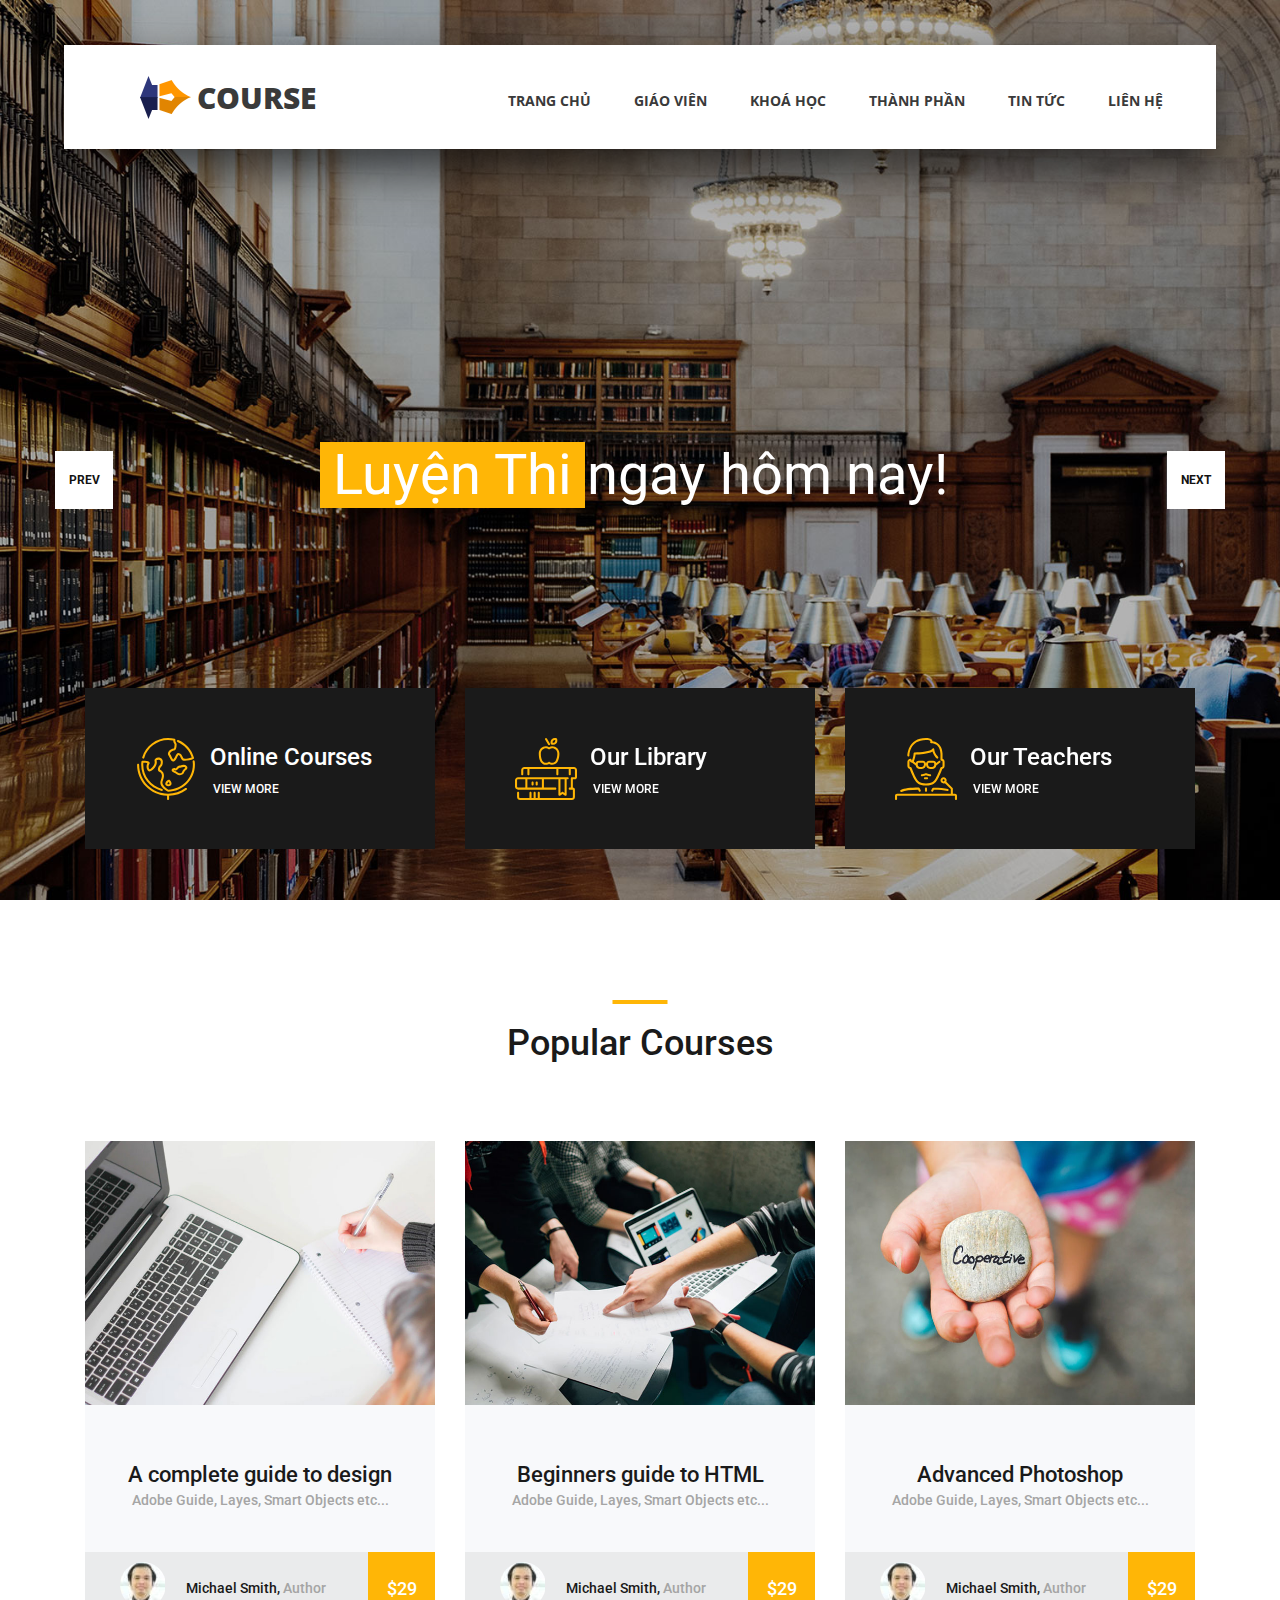
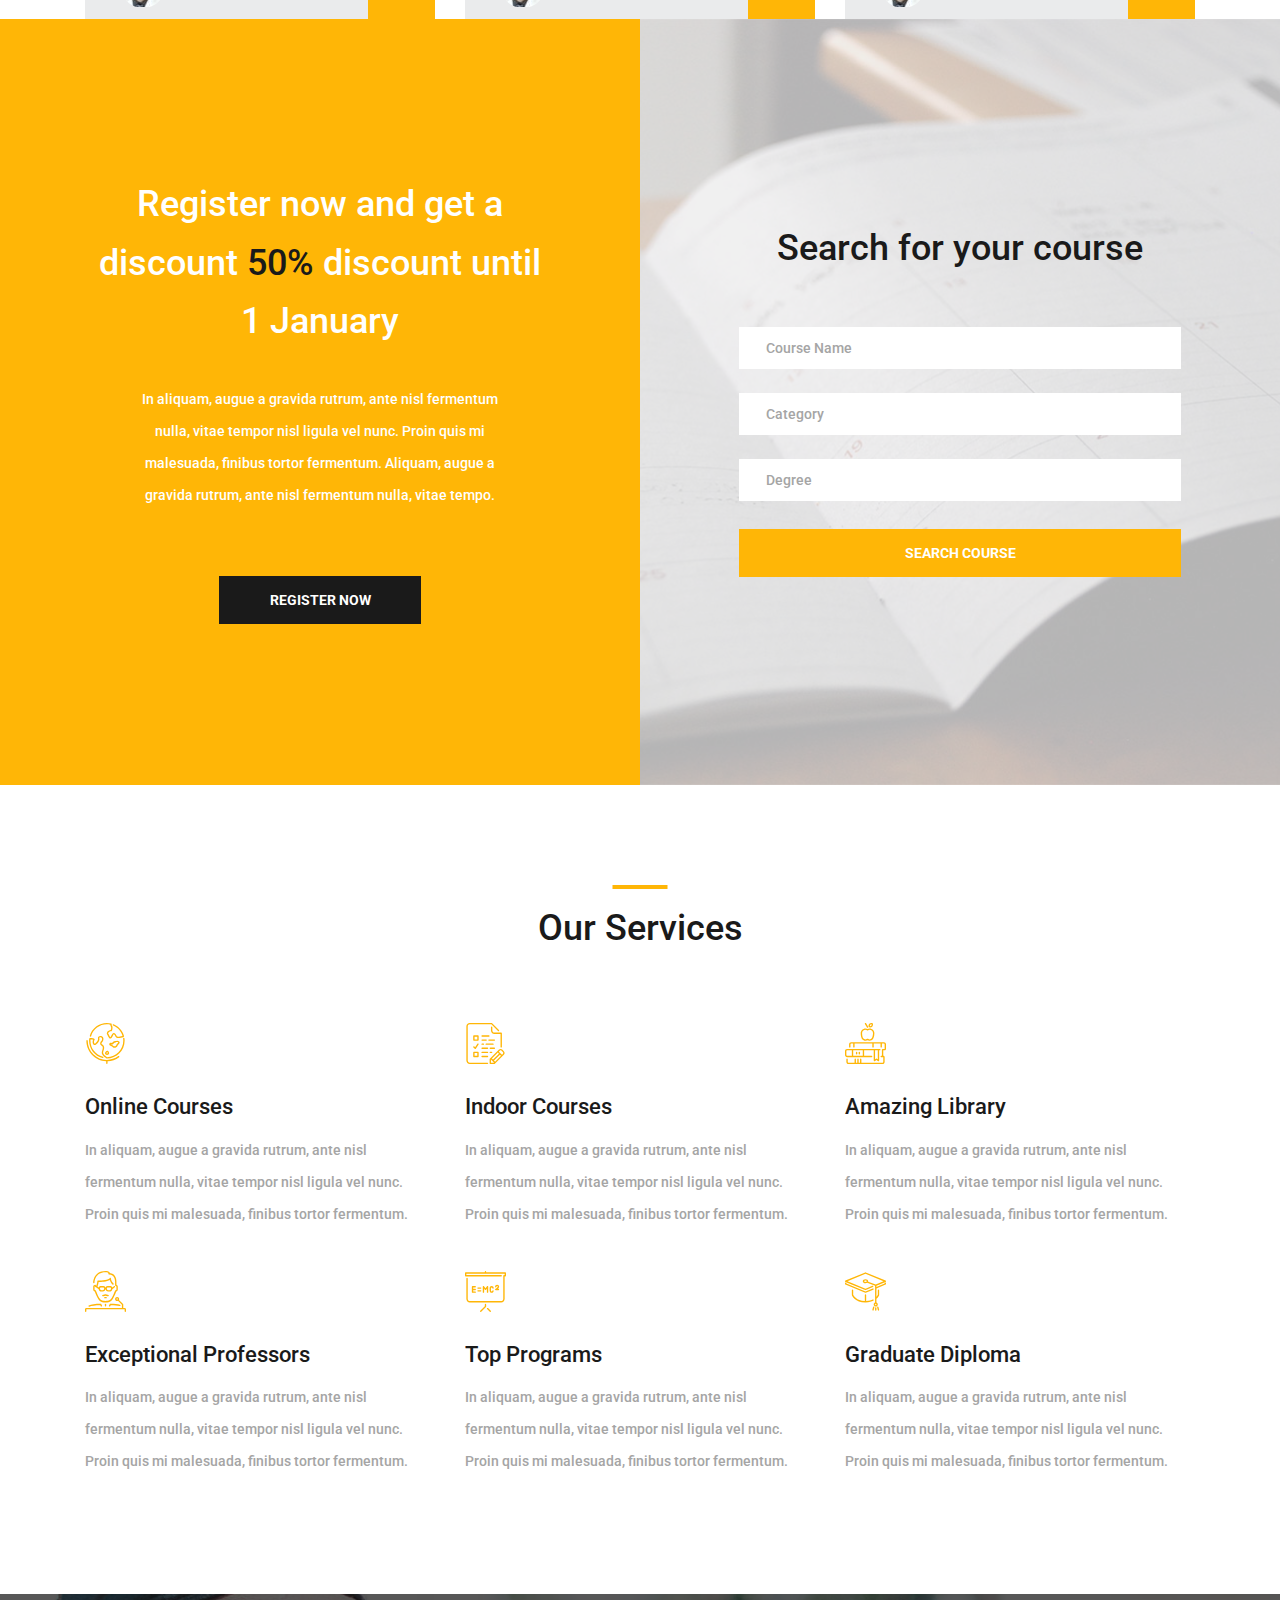
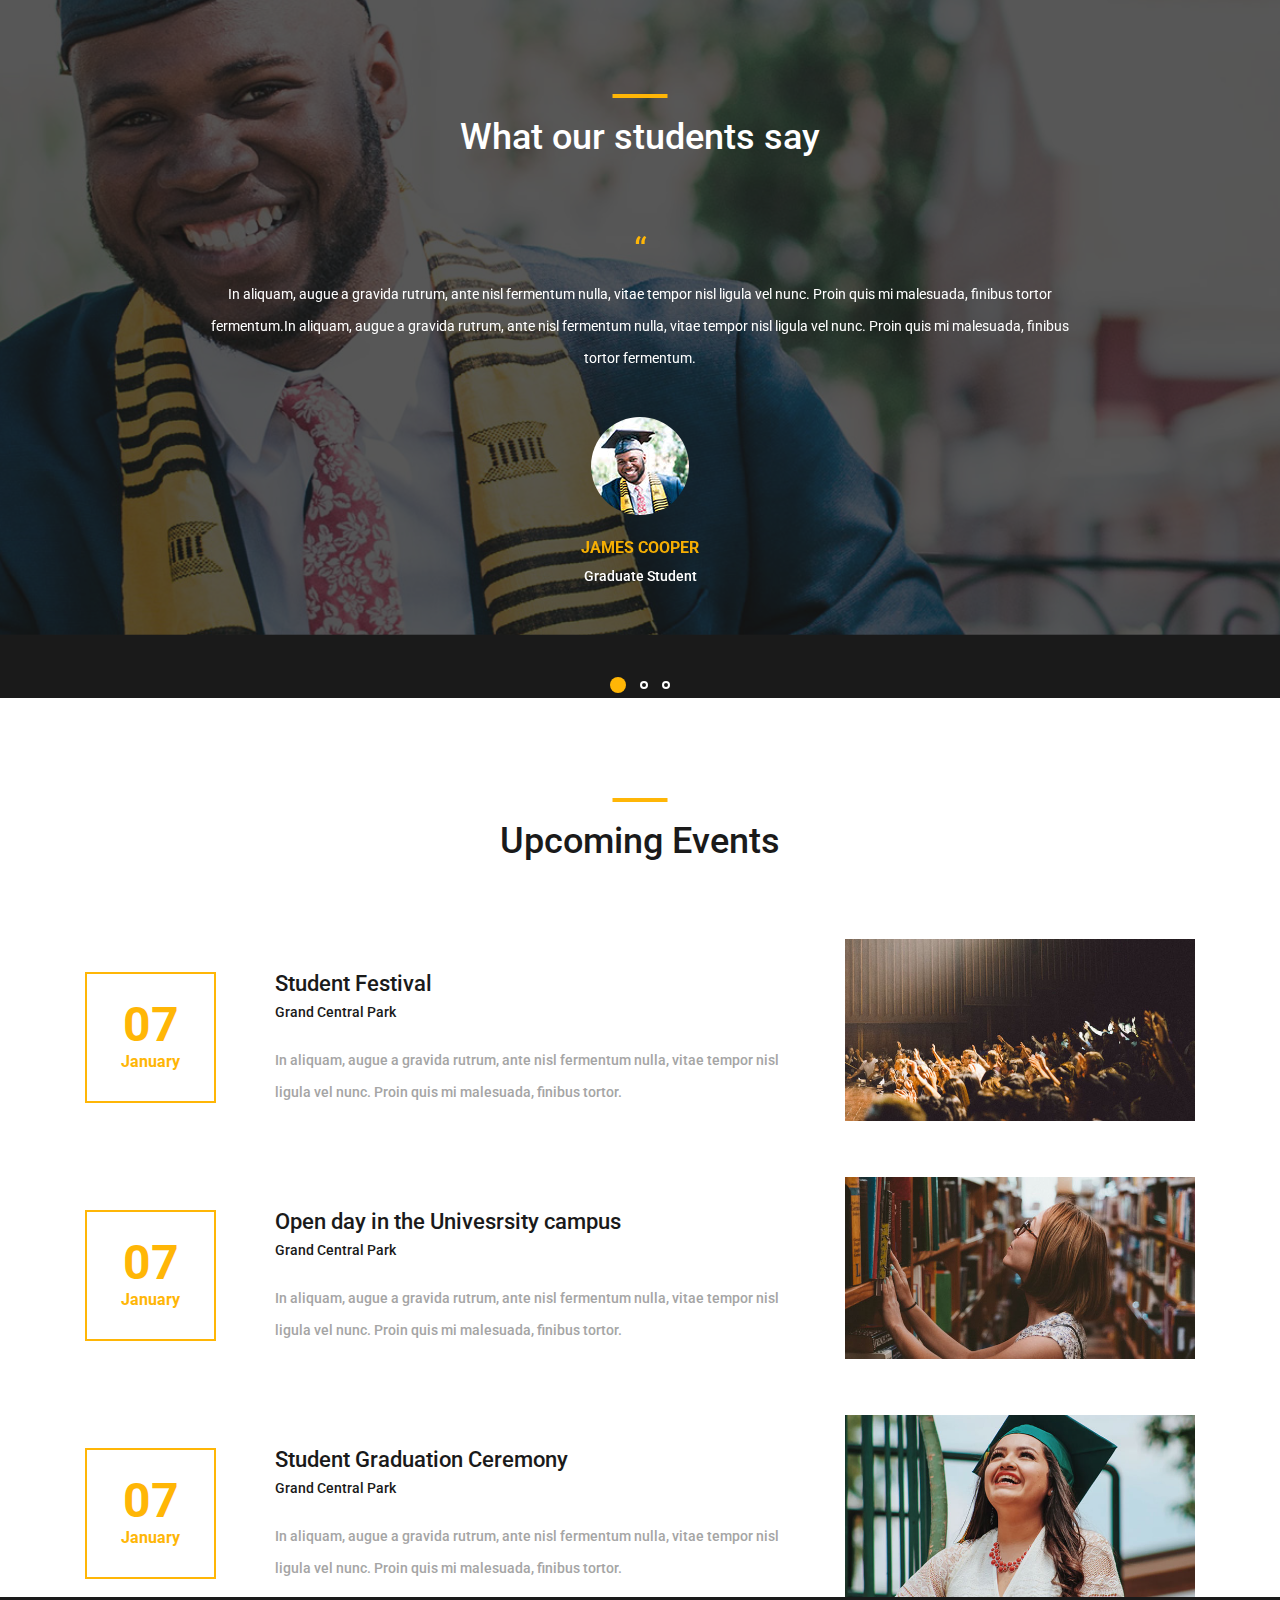
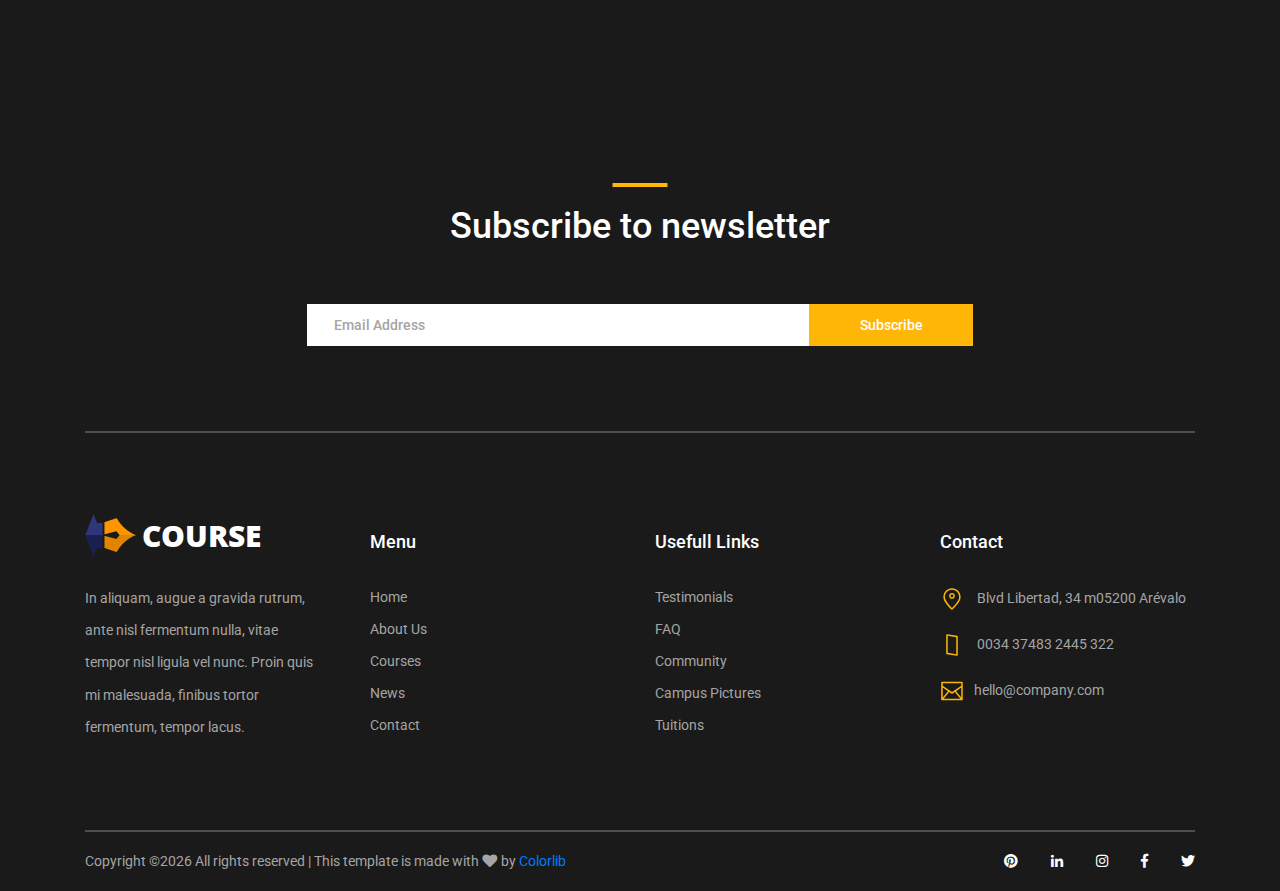
<file: index.html>
<!DOCTYPE html>
<html lang="en">
<head>
<title>Course</title>
<meta charset="utf-8">
<meta http-equiv="X-UA-Compatible" content="IE=edge">
<meta name="description" content="Course Project">
<meta name="viewport" content="width=device-width, initial-scale=1">
<link rel="stylesheet" type="text/css" href="styles/bootstrap4/bootstrap.min.css">
<link href="plugins/fontawesome-free-5.0.1/css/fontawesome-all.css" rel="stylesheet" type="text/css">
<link rel="stylesheet" type="text/css" href="plugins/OwlCarousel2-2.2.1/owl.carousel.css">
<link rel="stylesheet" type="text/css" href="plugins/OwlCarousel2-2.2.1/owl.theme.default.css">
<link rel="stylesheet" type="text/css" href="plugins/OwlCarousel2-2.2.1/animate.css">
<link rel="stylesheet" type="text/css" href="styles/main_styles.css">
<link rel="stylesheet" type="text/css" href="styles/responsive.css">
</head>
<body>

<div class="super_container">

	<!-- Header -->

	<header class="header d-flex flex-row">
		<div class="header_content d-flex flex-row align-items-center">
			<!-- Logo -->
			<div class="logo_container">
				<div class="logo">
					<img src="images/logo.png" alt="">
					<span>course</span>
				</div>
			</div>

			<!-- Main Navigation -->
			<nav class="main_nav_container">
				<div class="main_nav">
					<ul class="main_nav_list">
						<li class="main_nav_item"><a href="#">Trang Chủ</a></li>
						<li class="main_nav_item"><a href="#">Giáo viên</a></li>
						<li class="main_nav_item"><a href="courses.php">Khoá học</a></li>
						<li class="main_nav_item"><a href="elements.html">Thành phần</a></li>
						<li class="main_nav_item"><a href="news.html">Tin Tức</a></li>
						<li class="main_nav_item"><a href="contact.html">Liên hệ</a></li>
					</ul>
				</div>
			</nav>
		</div>
		<div class="header_side d-flex flex-row justify-content-center align-items-center">
			<img src="images/phone-call.svg" alt="">
			<span>+84 4566 7788 90</span>
		</div>

		<!-- Hamburger -->
		<div class="hamburger_container">
			<i class="fas fa-bars trans_200"></i>
		</div>

	</header>
	
	<!-- Menu -->
	<div class="menu_container menu_mm">

		<!-- Menu Close Button -->
		<div class="menu_close_container">
			<div class="menu_close"></div>
		</div>

		<!-- Menu Items -->
		<div class="menu_inner menu_mm">
			<div class="menu menu_mm">
				<ul class="menu_list menu_mm">
					<li class="menu_item menu_mm"><a href="#">Trang Chủ</a></li>
					<li class="menu_item menu_mm"><a href="teacher.html">Về Chúng Tôi</a></li>
					<li class="menu_item menu_mm"><a href="courses.php">Khoá học</a></li>
					<li class="menu_item menu_mm"><a href="elements.html">Thành phần</a></li>
					<li class="menu_item menu_mm"><a href="news.html">Tin Tức</a></li>
					<li class="menu_item menu_mm"><a href="contact.html">Liên hệ</a></li>
				</ul>

				<!-- Menu Social -->
				
				<div class="menu_social_container menu_mm">
					<ul class="menu_social menu_mm">
						<li class="menu_social_item menu_mm"><a href="#"><i class="fab fa-pinterest"></i></a></li>
						<li class="menu_social_item menu_mm"><a href="#"><i class="fab fa-linkedin-in"></i></a></li>
						<li class="menu_social_item menu_mm"><a href="#"><i class="fab fa-instagram"></i></a></li>
						<li class="menu_social_item menu_mm"><a href="#"><i class="fab fa-facebook-f"></i></a></li>
						<li class="menu_social_item menu_mm"><a href="#"><i class="fab fa-twitter"></i></a></li>
					</ul>
				</div>

				<div class="menu_copyright menu_mm">Colorlib All rights reserved</div>
			</div>

		</div>

	</div>
	
	<!-- Home -->

	<div class="home">

		<!-- Hero Slider -->
		<div class="hero_slider_container">
			<div class="hero_slider owl-carousel">
				
				<!-- Hero Slide -->
				<div class="hero_slide">
					<div class="hero_slide_background" style="background-image:url(images/slider_background.jpg)"></div>
					<div class="hero_slide_container d-flex flex-column align-items-center justify-content-center">
						<div class="hero_slide_content text-center">
							<h1 data-animation-in="fadeInUp" data-animation-out="animate-out fadeOut"><span>Luyện Thi</span> ngay hôm nay!</h1>
						</div>
					</div>
				</div>
				
				<!-- Hero Slide -->
				<div class="hero_slide">
					<div class="hero_slide_background" style="background-image:url(images/slider_background2.png)"></div>
					<div class="hero_slide_container d-flex flex-column align-items-center justify-content-center">
						<div class="hero_slide_content text-center">
							<h1 data-animation-in="fadeInUp" data-animation-out="animate-out fadeOut">Cách <span>Học Tập</span> hiệu quả!</h1>
						</div>
					</div>
				</div>
				
				<!-- Hero Slide -->
				<div class="hero_slide">
					<div class="hero_slide_background" style="background-image:url(images/slider_background.jpg)"></div>
					<div class="hero_slide_container d-flex flex-column align-items-center justify-content-center">
						<div class="hero_slide_content text-center">
							<h1 data-animation-in="fadeInUp" data-animation-out="animate-out fadeOut">Get your <span>Education</span> today!</h1>
						</div>
					</div>
				</div>

			</div>

			<div class="hero_slider_left hero_slider_nav trans_200"><span class="trans_200">prev</span></div>
			<div class="hero_slider_right hero_slider_nav trans_200"><span class="trans_200">next</span></div>
		</div>

	</div>

	<div class="hero_boxes">
		<div class="hero_boxes_inner">
			<div class="container">
				<div class="row">

					<div class="col-lg-4 hero_box_col">
						<div class="hero_box d-flex flex-row align-items-center justify-content-start">
							<img src="images/earth-globe.svg" class="svg" alt="">
							<div class="hero_box_content">
								<h2 class="hero_box_title">Online Courses</h2>
								<a href="courses.php" class="hero_box_link">view more</a>
							</div>
						</div>
					</div>

					<div class="col-lg-4 hero_box_col">
						<div class="hero_box d-flex flex-row align-items-center justify-content-start">
							<img src="images/books.svg" class="svg" alt="">
							<div class="hero_box_content">
								<h2 class="hero_box_title">Our Library</h2>
								<a href="courses.php" class="hero_box_link">view more</a>
							</div>
						</div>
					</div>

					<div class="col-lg-4 hero_box_col">
						<div class="hero_box d-flex flex-row align-items-center justify-content-start">
							<img src="images/professor.svg" class="svg" alt="">
							<div class="hero_box_content">
								<h2 class="hero_box_title">Our Teachers</h2>
								<a href="teachers.html" class="hero_box_link">view more</a>
							</div>
						</div>
					</div>

				</div>
			</div>
		</div>
	</div>

	<!-- Popular -->

	<div class="popular page_section">
		<div class="container">
			<div class="row">
				<div class="col">
					<div class="section_title text-center">
						<h1>Popular Courses</h1>
					</div>
				</div>
			</div>

			<div class="row course_boxes">
				
				<!-- Popular Course Item -->
				<div class="col-lg-4 course_box">
					<div class="card">
						<img class="card-img-top" src="images/course_1.jpg" alt="https://unsplash.com/@kellybrito">
						<div class="card-body text-center">
							<div class="card-title"><a href="courses.php">A complete guide to design</a></div>
							<div class="card-text">Adobe Guide, Layes, Smart Objects etc...</div>
						</div>
						<div class="price_box d-flex flex-row align-items-center">
							<div class="course_author_image">
								<img src="images/author.jpg" alt="https://unsplash.com/@mehdizadeh">
							</div>
							<div class="course_author_name">Michael Smith, <span>Author</span></div>
							<div class="course_price d-flex flex-column align-items-center justify-content-center"><span>$29</span></div>
						</div>
					</div>
				</div>

				<!-- Popular Course Item -->
				<div class="col-lg-4 course_box">
					<div class="card">
						<img class="card-img-top" src="images/course_2.jpg" alt="https://unsplash.com/@cikstefan">
						<div class="card-body text-center">
							<div class="card-title"><a href="courses.php">Beginners guide to HTML</a></div>
							<div class="card-text">Adobe Guide, Layes, Smart Objects etc...</div>
						</div>
						<div class="price_box d-flex flex-row align-items-center">
							<div class="course_author_image">
								<img src="images/author.jpg" alt="https://unsplash.com/@mehdizadeh">
							</div>
							<div class="course_author_name">Michael Smith, <span>Author</span></div>
							<div class="course_price d-flex flex-column align-items-center justify-content-center"><span>$29</span></div>
						</div>
					</div>
				</div>

				<!-- Popular Course Item -->
				<div class="col-lg-4 course_box">
					<div class="card">
						<img class="card-img-top" src="images/course_3.jpg" alt="https://unsplash.com/@dsmacinnes">
						<div class="card-body text-center">
							<div class="card-title"><a href="courses.php">Advanced Photoshop</a></div>
							<div class="card-text">Adobe Guide, Layes, Smart Objects etc...</div>
						</div>
						<div class="price_box d-flex flex-row align-items-center">
							<div class="course_author_image">
								<img src="images/author.jpg" alt="https://unsplash.com/@mehdizadeh">
							</div>
							<div class="course_author_name">Michael Smith, <span>Author</span></div>
							<div class="course_price d-flex flex-column align-items-center justify-content-center"><span>$29</span></div>
						</div>
					</div>
				</div>
			</div>
		</div>		
	</div>

	<!-- Register -->

	<div class="register">

		<div class="container-fluid">
			
			<div class="row row-eq-height">
				<div class="col-lg-6 nopadding">
					
					<!-- Register -->

					<div class="register_section d-flex flex-column align-items-center justify-content-center">
						<div class="register_content text-center">
							<h1 class="register_title">Register now and get a discount <span>50%</span> discount until 1 January</h1>
							<p class="register_text">In aliquam, augue a gravida rutrum, ante nisl fermentum nulla, vitae tempor nisl ligula vel nunc. Proin quis mi malesuada, finibus tortor fermentum. Aliquam, augue a gravida rutrum, ante nisl fermentum nulla, vitae tempo.</p>
							<div class="button button_1 register_button mx-auto trans_200"><a href="#">register now</a></div>
						</div>
					</div>

				</div>

				<div class="col-lg-6 nopadding">
					
					<!-- Search -->

					<div class="search_section d-flex flex-column align-items-center justify-content-center">
						<div class="search_background" style="background-image:url(images/search_background.jpg);"></div>
						<div class="search_content text-center">
							<h1 class="search_title">Search for your course</h1>
							<form id="search_form" class="search_form" action="post">
								<input id="search_form_name" class="input_field search_form_name" type="text" placeholder="Course Name" required="required" data-error="Course name is required.">
								<input id="search_form_category" class="input_field search_form_category" type="text" placeholder="Category">
								<input id="search_form_degree" class="input_field search_form_degree" type="text" placeholder="Degree">
								<button id="search_submit_button" type="submit" class="search_submit_button trans_200" value="Submit">search course</button>
							</form>
						</div> 
					</div>

				</div>
			</div>
		</div>
	</div>

	<!-- Services -->

	<div class="services page_section">
		
		<div class="container">
			<div class="row">
				<div class="col">
					<div class="section_title text-center">
						<h1>Our Services</h1>
					</div>
				</div>
			</div>

			<div class="row services_row">

				<div class="col-lg-4 service_item text-left d-flex flex-column align-items-start justify-content-start">
					<div class="icon_container d-flex flex-column justify-content-end">
						<img src="images/earth-globe.svg" alt="">
					</div>
					<h3>Online Courses</h3>
					<p>In aliquam, augue a gravida rutrum, ante nisl fermentum nulla, vitae tempor nisl ligula vel nunc. Proin quis mi malesuada, finibus tortor fermentum.</p>
				</div>

				<div class="col-lg-4 service_item text-left d-flex flex-column align-items-start justify-content-start">
					<div class="icon_container d-flex flex-column justify-content-end">
						<img src="images/exam.svg" alt="">
					</div>
					<h3>Indoor Courses</h3>
					<p>In aliquam, augue a gravida rutrum, ante nisl fermentum nulla, vitae tempor nisl ligula vel nunc. Proin quis mi malesuada, finibus tortor fermentum.</p>
				</div>

				<div class="col-lg-4 service_item text-left d-flex flex-column align-items-start justify-content-start">
					<div class="icon_container d-flex flex-column justify-content-end">
						<img src="images/books.svg" alt="">
					</div>
					<h3>Amazing Library</h3>
					<p>In aliquam, augue a gravida rutrum, ante nisl fermentum nulla, vitae tempor nisl ligula vel nunc. Proin quis mi malesuada, finibus tortor fermentum.</p>
				</div>

				<div class="col-lg-4 service_item text-left d-flex flex-column align-items-start justify-content-start">
					<div class="icon_container d-flex flex-column justify-content-end">
						<img src="images/professor.svg" alt="">
					</div>
					<h3>Exceptional Professors</h3>
					<p>In aliquam, augue a gravida rutrum, ante nisl fermentum nulla, vitae tempor nisl ligula vel nunc. Proin quis mi malesuada, finibus tortor fermentum.</p>
				</div>

				<div class="col-lg-4 service_item text-left d-flex flex-column align-items-start justify-content-start">
					<div class="icon_container d-flex flex-column justify-content-end">
						<img src="images/blackboard.svg" alt="">
					</div>
					<h3>Top Programs</h3>
					<p>In aliquam, augue a gravida rutrum, ante nisl fermentum nulla, vitae tempor nisl ligula vel nunc. Proin quis mi malesuada, finibus tortor fermentum.</p>
				</div>

				<div class="col-lg-4 service_item text-left d-flex flex-column align-items-start justify-content-start">
					<div class="icon_container d-flex flex-column justify-content-end">
						<img src="images/mortarboard.svg" alt="">
					</div>
					<h3>Graduate Diploma</h3>
					<p>In aliquam, augue a gravida rutrum, ante nisl fermentum nulla, vitae tempor nisl ligula vel nunc. Proin quis mi malesuada, finibus tortor fermentum.</p>
				</div>

			</div>
		</div>
	</div>

	<!-- Testimonials -->

	<div class="testimonials page_section">
		<!-- <div class="testimonials_background" style="background-image:url(images/testimonials_background.jpg)"></div> -->
		<div class="testimonials_background_container prlx_parent">
			<div class="testimonials_background prlx" style="background-image:url(images/testimonials_background.jpg)"></div>
		</div>
		<div class="container">

			<div class="row">
				<div class="col">
					<div class="section_title text-center">
						<h1>What our students say</h1>
					</div>
				</div>
			</div>

			<div class="row">
				<div class="col-lg-10 offset-lg-1">
					
					<div class="testimonials_slider_container">

						<!-- Testimonials Slider -->
						<div class="owl-carousel owl-theme testimonials_slider">
							
							<!-- Testimonials Item -->
							<div class="owl-item">
								<div class="testimonials_item text-center">
									<div class="quote">“</div>
									<p class="testimonials_text">In aliquam, augue a gravida rutrum, ante nisl fermentum nulla, vitae tempor nisl ligula vel nunc. Proin quis mi malesuada, finibus tortor fermentum.In aliquam, augue a gravida rutrum, ante nisl fermentum nulla, vitae tempor nisl ligula vel nunc. Proin quis mi malesuada, finibus tortor fermentum.</p>
									<div class="testimonial_user">
										<div class="testimonial_image mx-auto">
											<img src="images/testimonials_user.jpg" alt="">
										</div>
										<div class="testimonial_name">james cooper</div>
										<div class="testimonial_title">Graduate Student</div>
									</div>
								</div>
							</div>

							<!-- Testimonials Item -->
							<div class="owl-item">
								<div class="testimonials_item text-center">
									<div class="quote">“</div>
									<p class="testimonials_text">In aliquam, augue a gravida rutrum, ante nisl fermentum nulla, vitae tempor nisl ligula vel nunc. Proin quis mi malesuada, finibus tortor fermentum.In aliquam, augue a gravida rutrum, ante nisl fermentum nulla, vitae tempor nisl ligula vel nunc. Proin quis mi malesuada, finibus tortor fermentum.</p>
									<div class="testimonial_user">
										<div class="testimonial_image mx-auto">
											<img src="images/testimonials_user.jpg" alt="">
										</div>
										<div class="testimonial_name">james cooper</div>
										<div class="testimonial_title">Graduate Student</div>
									</div>
								</div>
							</div>

							<!-- Testimonials Item -->
							<div class="owl-item">
								<div class="testimonials_item text-center">
									<div class="quote">“</div>
									<p class="testimonials_text">In aliquam, augue a gravida rutrum, ante nisl fermentum nulla, vitae tempor nisl ligula vel nunc. Proin quis mi malesuada, finibus tortor fermentum.In aliquam, augue a gravida rutrum, ante nisl fermentum nulla, vitae tempor nisl ligula vel nunc. Proin quis mi malesuada, finibus tortor fermentum.</p>
									<div class="testimonial_user">
										<div class="testimonial_image mx-auto">
											<img src="images/testimonials_user.jpg" alt="">
										</div>
										<div class="testimonial_name">james cooper</div>
										<div class="testimonial_title">Graduate Student</div>
									</div>
								</div>
							</div>

						</div>

					</div>
				</div>
			</div>

		</div>
	</div>

	<!-- Events -->

	<div class="events page_section">
		<div class="container">
			
			<div class="row">
				<div class="col">
					<div class="section_title text-center">
						<h1>Upcoming Events</h1>
					</div>
				</div>
			</div>
			
			<div class="event_items">

				<!-- Event Item -->
				<div class="row event_item">
					<div class="col">
						<div class="row d-flex flex-row align-items-end">

							<div class="col-lg-2 order-lg-1 order-2">
								<div class="event_date d-flex flex-column align-items-center justify-content-center">
									<div class="event_day">07</div>
									<div class="event_month">January</div>
								</div>
							</div>

							<div class="col-lg-6 order-lg-2 order-3">
								<div class="event_content">
									<div class="event_name"><a class="trans_200" href="#">Student Festival</a></div>
									<div class="event_location">Grand Central Park</div>
									<p>In aliquam, augue a gravida rutrum, ante nisl fermentum nulla, vitae tempor nisl ligula vel nunc. Proin quis mi malesuada, finibus tortor.</p>
								</div>
							</div>

							<div class="col-lg-4 order-lg-3 order-1">
								<div class="event_image">
									<img src="images/event_1.jpg" alt="https://unsplash.com/@theunsteady5">
								</div>
							</div>

						</div>	
					</div>
				</div>

				<!-- Event Item -->
				<div class="row event_item">
					<div class="col">
						<div class="row d-flex flex-row align-items-end">

							<div class="col-lg-2 order-lg-1 order-2">
								<div class="event_date d-flex flex-column align-items-center justify-content-center">
									<div class="event_day">07</div>
									<div class="event_month">January</div>
								</div>
							</div>

							<div class="col-lg-6 order-lg-2 order-3">
								<div class="event_content">
									<div class="event_name"><a class="trans_200" href="#">Open day in the Univesrsity campus</a></div>
									<div class="event_location">Grand Central Park</div>
									<p>In aliquam, augue a gravida rutrum, ante nisl fermentum nulla, vitae tempor nisl ligula vel nunc. Proin quis mi malesuada, finibus tortor.</p>
								</div>
							</div>

							<div class="col-lg-4 order-lg-3 order-1">
								<div class="event_image">
									<img src="images/event_2.jpg" alt="https://unsplash.com/@claybanks1989">
								</div>
							</div>

						</div>	
					</div>
				</div>

				<!-- Event Item -->
				<div class="row event_item">
					<div class="col">
						<div class="row d-flex flex-row align-items-end">

							<div class="col-lg-2 order-lg-1 order-2">
								<div class="event_date d-flex flex-column align-items-center justify-content-center">
									<div class="event_day">07</div>
									<div class="event_month">January</div>
								</div>
							</div>

							<div class="col-lg-6 order-lg-2 order-3">
								<div class="event_content">
									<div class="event_name"><a class="trans_200" href="#">Student Graduation Ceremony</a></div>
									<div class="event_location">Grand Central Park</div>
									<p>In aliquam, augue a gravida rutrum, ante nisl fermentum nulla, vitae tempor nisl ligula vel nunc. Proin quis mi malesuada, finibus tortor.</p>
								</div>
							</div>

							<div class="col-lg-4 order-lg-3 order-1">
								<div class="event_image">
									<img src="images/event_3.jpg" alt="https://unsplash.com/@juanmramosjr">
								</div>
							</div>

						</div>	
					</div>
				</div>

			</div>
				
		</div>
	</div>

	<!-- Footer -->

	<footer class="footer">
		<div class="container">
			
			<!-- Newsletter -->

			<div class="newsletter">
				<div class="row">
					<div class="col">
						<div class="section_title text-center">
							<h1>Subscribe to newsletter</h1>
						</div>
					</div>
				</div>

				<div class="row">
					<div class="col text-center">
						<div class="newsletter_form_container mx-auto">
							<form action="post">
								<div class="newsletter_form d-flex flex-md-row flex-column flex-xs-column align-items-center justify-content-center">
									<input id="newsletter_email" class="newsletter_email" type="email" placeholder="Email Address" required="required" data-error="Valid email is required.">
									<button id="newsletter_submit" type="submit" class="newsletter_submit_btn trans_300" value="Submit">Subscribe</button>
								</div>
							</form>
						</div>
					</div>
				</div>

			</div>

			<!-- Footer Content -->

			<div class="footer_content">
				<div class="row">

					<!-- Footer Column - About -->
					<div class="col-lg-3 footer_col">

						<!-- Logo -->
						<div class="logo_container">
							<div class="logo">
								<img src="images/logo.png" alt="">
								<span>course</span>
							</div>
						</div>

						<p class="footer_about_text">In aliquam, augue a gravida rutrum, ante nisl fermentum nulla, vitae tempor nisl ligula vel nunc. Proin quis mi malesuada, finibus tortor fermentum, tempor lacus.</p>

					</div>

					<!-- Footer Column - Menu -->

					<div class="col-lg-3 footer_col">
						<div class="footer_column_title">Menu</div>
						<div class="footer_column_content">
							<ul>
								<li class="footer_list_item"><a href="#">Home</a></li>
								<li class="footer_list_item"><a href="#">About Us</a></li>
								<li class="footer_list_item"><a href="courses.php">Courses</a></li>
								<li class="footer_list_item"><a href="news.html">News</a></li>
								<li class="footer_list_item"><a href="contact.html">Contact</a></li>
							</ul>
						</div>
					</div>

					<!-- Footer Column - Usefull Links -->

					<div class="col-lg-3 footer_col">
						<div class="footer_column_title">Usefull Links</div>
						<div class="footer_column_content">
							<ul>
								<li class="footer_list_item"><a href="#">Testimonials</a></li>
								<li class="footer_list_item"><a href="#">FAQ</a></li>
								<li class="footer_list_item"><a href="#">Community</a></li>
								<li class="footer_list_item"><a href="#">Campus Pictures</a></li>
								<li class="footer_list_item"><a href="#">Tuitions</a></li>
							</ul>
						</div>
					</div>

					<!-- Footer Column - Contact -->

					<div class="col-lg-3 footer_col">
						<div class="footer_column_title">Contact</div>
						<div class="footer_column_content">
							<ul>
								<li class="footer_contact_item">
									<div class="footer_contact_icon">
										<img src="images/placeholder.svg" alt="https://www.flaticon.com/authors/lucy-g">
									</div>
									Blvd Libertad, 34 m05200 Arévalo
								</li>
								<li class="footer_contact_item">
									<div class="footer_contact_icon">
										<img src="images/smartphone.svg" alt="https://www.flaticon.com/authors/lucy-g">
									</div>
									0034 37483 2445 322
								</li>
								<li class="footer_contact_item">
									<div class="footer_contact_icon">
										<img src="images/envelope.svg" alt="https://www.flaticon.com/authors/lucy-g">
									</div>hello@company.com
								</li>
							</ul>
						</div>
					</div>

				</div>
			</div>

			<!-- Footer Copyright -->

			<div class="footer_bar d-flex flex-column flex-sm-row align-items-center">
				<div class="footer_copyright">
					<span><!-- Link back to Colorlib can't be removed. Template is licensed under CC BY 3.0. -->
Copyright &copy;<script>document.write(new Date().getFullYear());</script> All rights reserved | This template is made with <i class="fa fa-heart" aria-hidden="true"></i> by <a href="https://colorlib.com" target="_blank">Colorlib</a>
<!-- Link back to Colorlib can't be removed. Template is licensed under CC BY 3.0. --></span>
				</div>
				<div class="footer_social ml-sm-auto">
					<ul class="menu_social">
						<li class="menu_social_item"><a href="#"><i class="fab fa-pinterest"></i></a></li>
						<li class="menu_social_item"><a href="#"><i class="fab fa-linkedin-in"></i></a></li>
						<li class="menu_social_item"><a href="#"><i class="fab fa-instagram"></i></a></li>
						<li class="menu_social_item"><a href="#"><i class="fab fa-facebook-f"></i></a></li>
						<li class="menu_social_item"><a href="#"><i class="fab fa-twitter"></i></a></li>
					</ul>
				</div>
			</div>

		</div>
	</footer>

</div>

<script src="js/jquery-3.2.1.min.js"></script>
<script src="styles/bootstrap4/popper.js"></script>
<script src="styles/bootstrap4/bootstrap.min.js"></script>
<script src="plugins/greensock/TweenMax.min.js"></script>
<script src="plugins/greensock/TimelineMax.min.js"></script>
<script src="plugins/scrollmagic/ScrollMagic.min.js"></script>
<script src="plugins/greensock/animation.gsap.min.js"></script>
<script src="plugins/greensock/ScrollToPlugin.min.js"></script>
<script src="plugins/OwlCarousel2-2.2.1/owl.carousel.js"></script>
<script src="plugins/scrollTo/jquery.scrollTo.min.js"></script>
<script src="plugins/easing/easing.js"></script>
<script src="js/custom.js"></script>

</body>
</html>
</file>
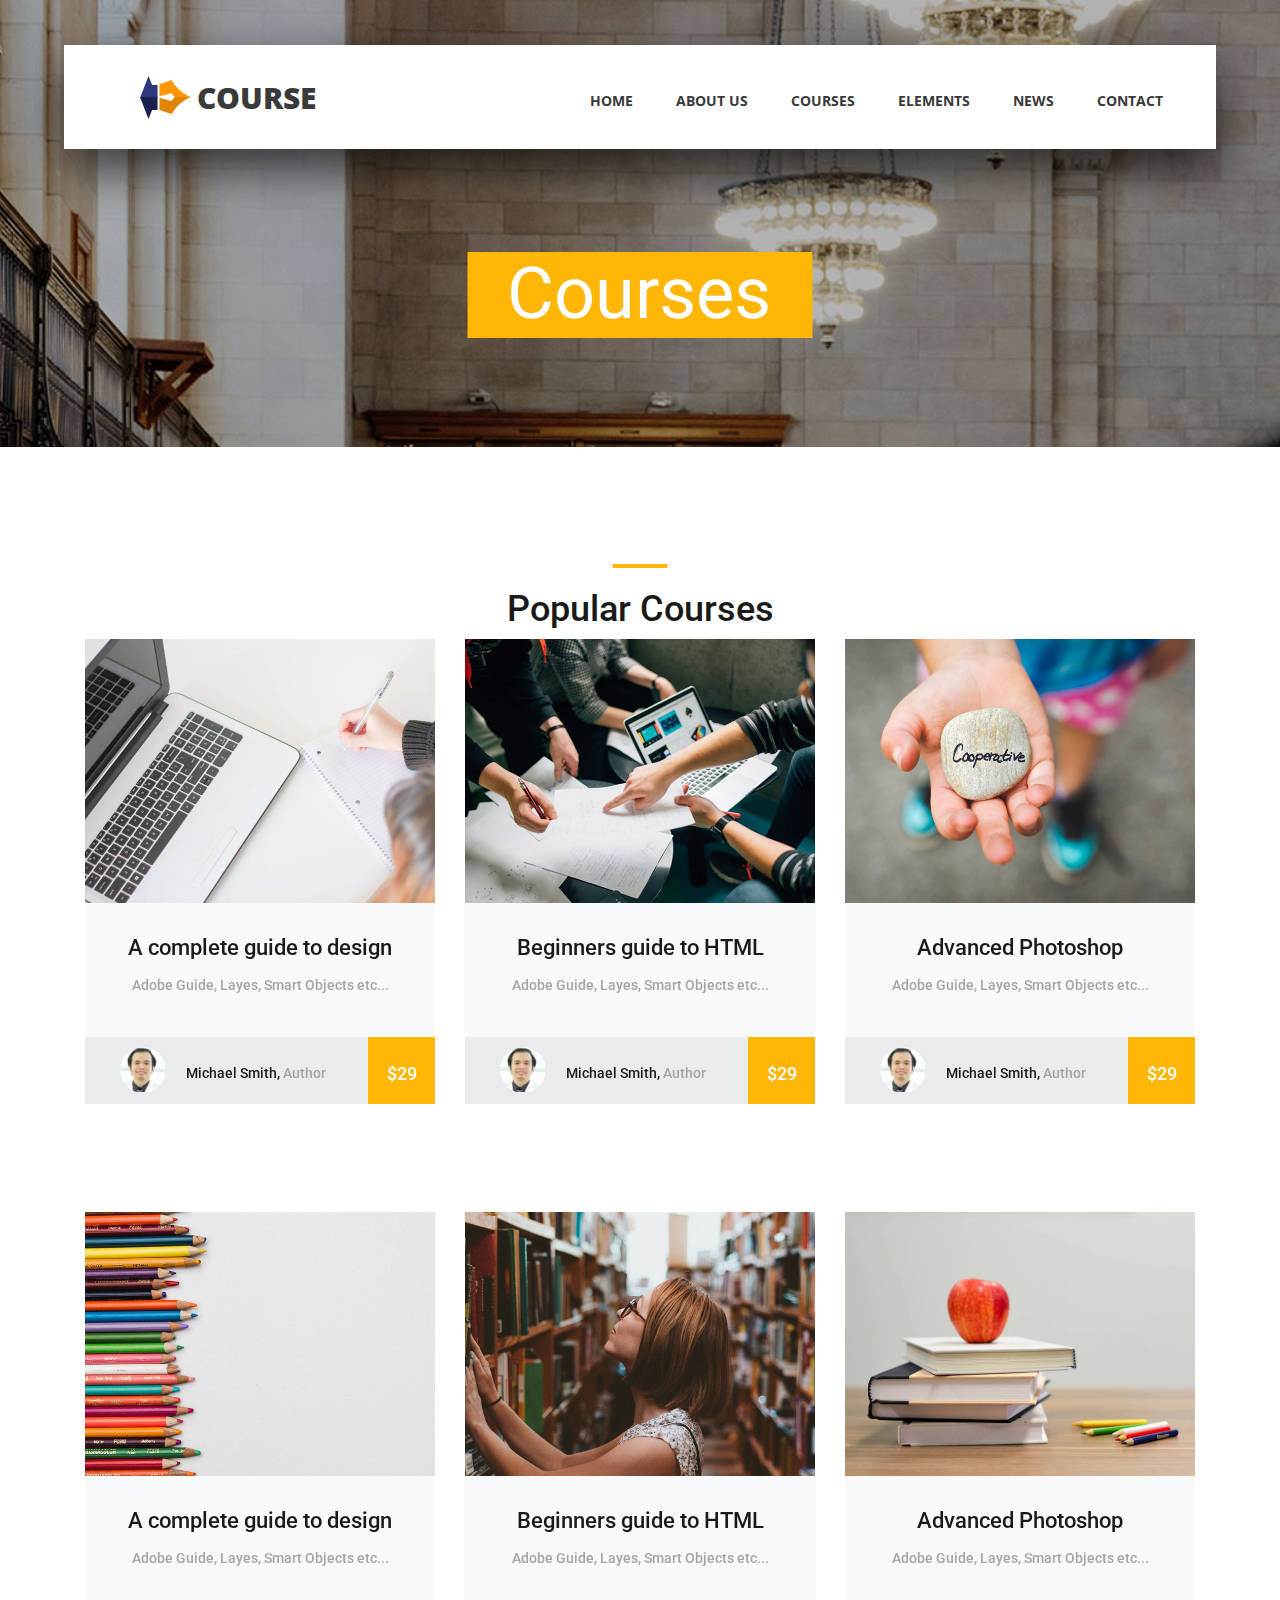
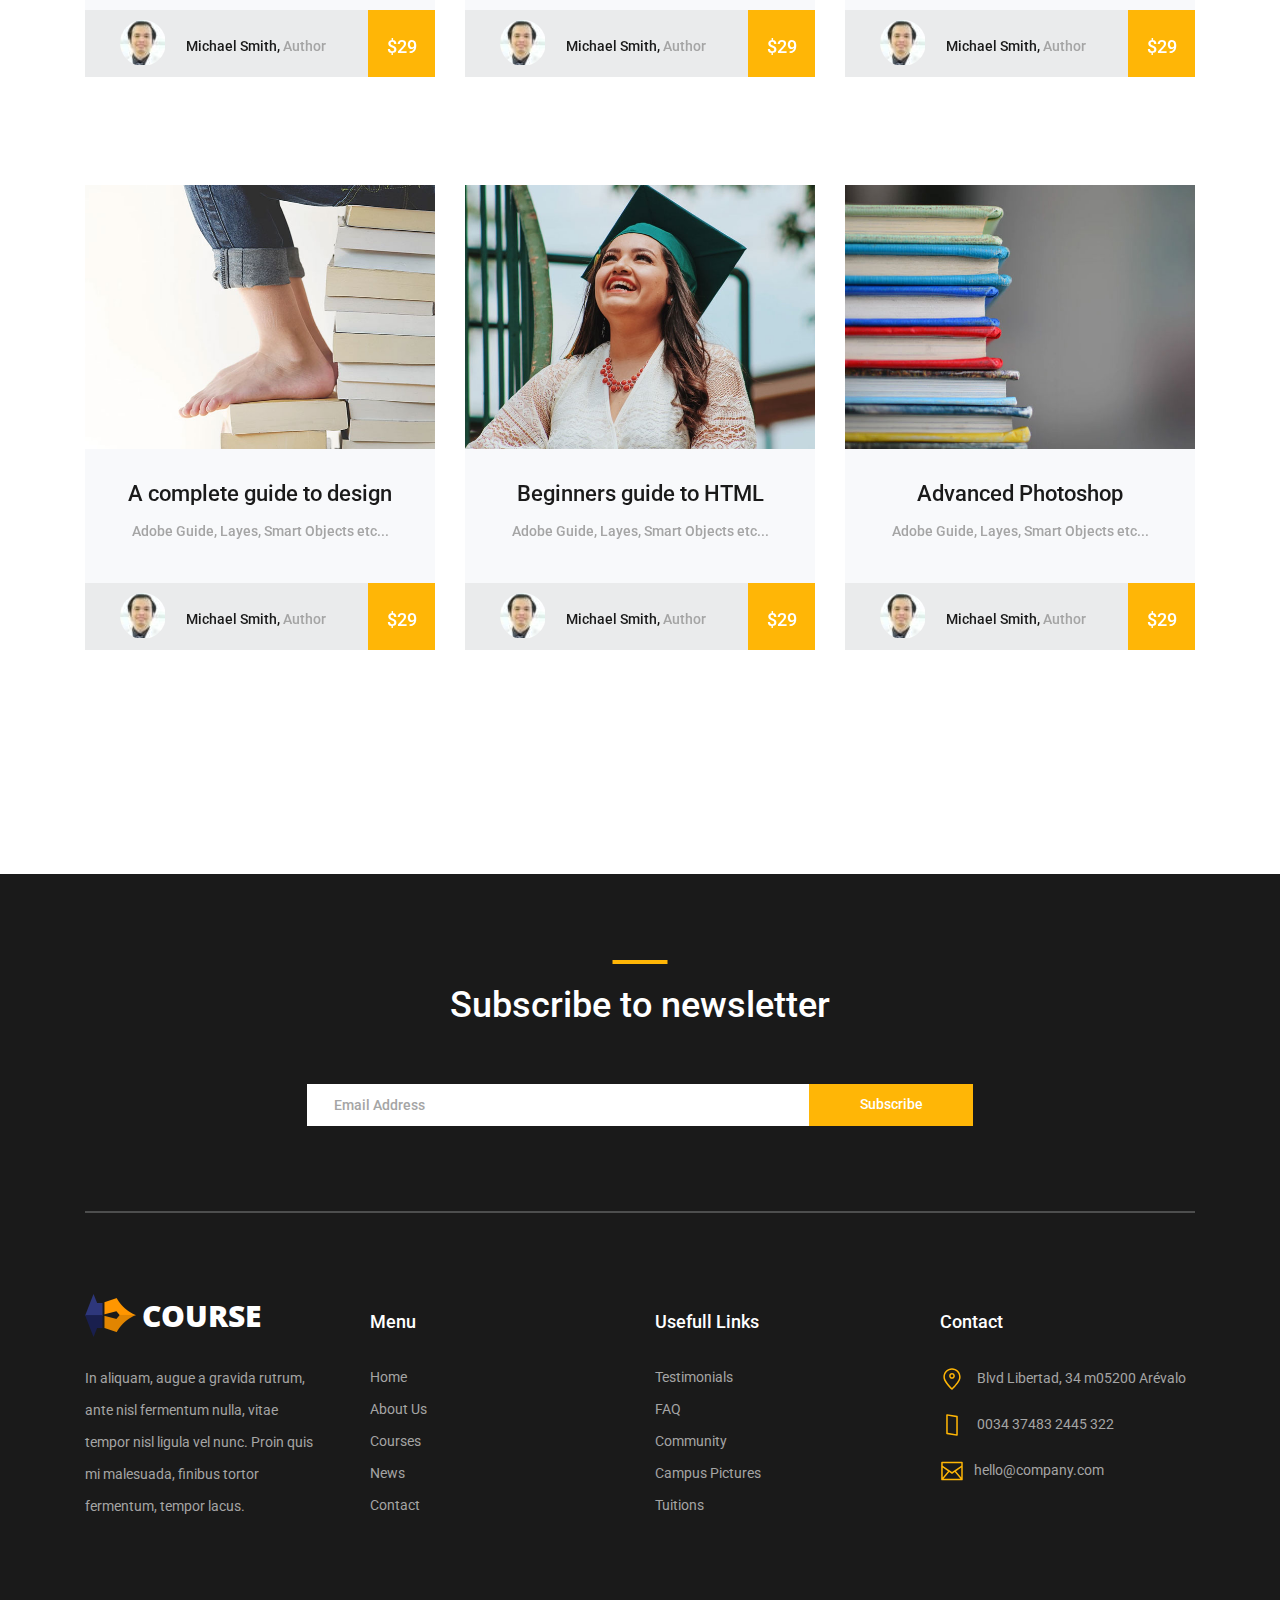
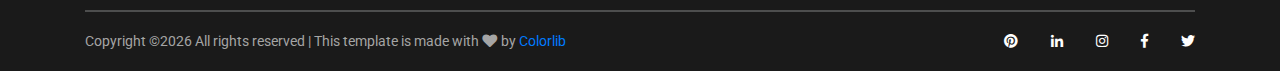
<file: courses.html>
<!DOCTYPE html>
<html lang="en">
<head>
<title>Course - Courses</title>
<meta charset="utf-8">
<meta http-equiv="X-UA-Compatible" content="IE=edge">
<meta name="description" content="Course Project">
<meta name="viewport" content="width=device-width, initial-scale=1">
<link rel="stylesheet" type="text/css" href="styles/bootstrap4/bootstrap.min.css">
<link href="plugins/fontawesome-free-5.0.1/css/fontawesome-all.css" rel="stylesheet" type="text/css">
<link rel="stylesheet" type="text/css" href="styles/courses_styles.css">
<link rel="stylesheet" type="text/css" href="styles/courses_responsive.css">
</head>
<body>

<div class="super_container">

	<!-- Header -->

	<header class="header d-flex flex-row">
		<div class="header_content d-flex flex-row align-items-center">
			<!-- Logo -->
			<div class="logo_container">
				<div class="logo">
					<img src="images/logo.png" alt="">
					<span>course</span>
				</div>
			</div>

			<!-- Main Navigation -->
			<nav class="main_nav_container">
				<div class="main_nav">
					<ul class="main_nav_list">
						<li class="main_nav_item"><a href="index.html">home</a></li>
						<li class="main_nav_item"><a href="#">about us</a></li>
						<li class="main_nav_item"><a href="#">courses</a></li>
						<li class="main_nav_item"><a href="elements.html">elements</a></li>
						<li class="main_nav_item"><a href="news.html">news</a></li>
						<li class="main_nav_item"><a href="contact.html">contact</a></li>
					</ul>
				</div>
			</nav>
		</div>
		<div class="header_side d-flex flex-row justify-content-center align-items-center">
			<img src="images/phone-call.svg" alt="">
			<span>+43 4566 7788 2457</span>
		</div>

		<!-- Hamburger -->
		<div class="hamburger_container">
			<i class="fas fa-bars trans_200"></i>
		</div>

	</header>
	
	<!-- Menu -->
	<div class="menu_container menu_mm">

		<!-- Menu Close Button -->
		<div class="menu_close_container">
			<div class="menu_close"></div>
		</div>

		<!-- Menu Items -->
		<div class="menu_inner menu_mm">
			<div class="menu menu_mm">
				<ul class="menu_list menu_mm">
					<li class="menu_item menu_mm"><a href="index.html">Home</a></li>
					<li class="menu_item menu_mm"><a href="#">About us</a></li>
					<li class="menu_item menu_mm"><a href="#">Courses</a></li>
					<li class="menu_item menu_mm"><a href="elements.html">Elements</a></li>
					<li class="menu_item menu_mm"><a href="news.html">News</a></li>
					<li class="menu_item menu_mm"><a href="contact.html">Contact</a></li>
				</ul>

				<!-- Menu Social -->
				
				<div class="menu_social_container menu_mm">
					<ul class="menu_social menu_mm">
						<li class="menu_social_item menu_mm"><a href="#"><i class="fab fa-pinterest"></i></a></li>
						<li class="menu_social_item menu_mm"><a href="#"><i class="fab fa-linkedin-in"></i></a></li>
						<li class="menu_social_item menu_mm"><a href="#"><i class="fab fa-instagram"></i></a></li>
						<li class="menu_social_item menu_mm"><a href="#"><i class="fab fa-facebook-f"></i></a></li>
						<li class="menu_social_item menu_mm"><a href="#"><i class="fab fa-twitter"></i></a></li>
					</ul>
				</div>

				<div class="menu_copyright menu_mm">Colorlib All rights reserved</div>
			</div>

		</div>

	</div>
	
	<!-- Home -->

	<div class="home">
		<div class="home_background_container prlx_parent">
			<div class="home_background prlx" style="background-image:url(images/courses_background.jpg)"></div>
		</div>
		<div class="home_content">
			<h1>Courses</h1>
		</div>
	</div>

	<!-- Popular -->

	<div class="popular page_section">
		<div class="container">
			<div class="row">
				<div class="col">
					<div class="section_title text-center">
						<h1>Popular Courses</h1>
					</div>
				</div>
			</div>

			<div class="row course_boxes">
				
				<!-- Popular Course Item -->
				<div class="col-lg-4 course_box">
					<div class="card">
						<img class="card-img-top" src="images/course_1.jpg" alt="https://unsplash.com/@kellybrito">
						<div class="card-body text-center">
							<div class="card-title"><a href="courses.html">A complete guide to design</a></div>
							<div class="card-text">Adobe Guide, Layes, Smart Objects etc...</div>
						</div>
						<div class="price_box d-flex flex-row align-items-center">
							<div class="course_author_image">
								<img src="images/author.jpg" alt="https://unsplash.com/@mehdizadeh">
							</div>
							<div class="course_author_name">Michael Smith, <span>Author</span></div>
							<div class="course_price d-flex flex-column align-items-center justify-content-center"><span>$29</span></div>
						</div>
					</div>
				</div>

				<!-- Popular Course Item -->
				<div class="col-lg-4 course_box">
					<div class="card">
						<img class="card-img-top" src="images/course_2.jpg" alt="https://unsplash.com/@cikstefan">
						<div class="card-body text-center">
							<div class="card-title"><a href="courses.html">Beginners guide to HTML</a></div>
							<div class="card-text">Adobe Guide, Layes, Smart Objects etc...</div>
						</div>
						<div class="price_box d-flex flex-row align-items-center">
							<div class="course_author_image">
								<img src="images/author.jpg" alt="https://unsplash.com/@mehdizadeh">
							</div>
							<div class="course_author_name">Michael Smith, <span>Author</span></div>
							<div class="course_price d-flex flex-column align-items-center justify-content-center"><span>$29</span></div>
						</div>
					</div>
				</div>

				<!-- Popular Course Item -->
				<div class="col-lg-4 course_box">
					<div class="card">
						<img class="card-img-top" src="images/course_3.jpg" alt="https://unsplash.com/@dsmacinnes">
						<div class="card-body text-center">
							<div class="card-title"><a href="courses.html">Advanced Photoshop</a></div>
							<div class="card-text">Adobe Guide, Layes, Smart Objects etc...</div>
						</div>
						<div class="price_box d-flex flex-row align-items-center">
							<div class="course_author_image">
								<img src="images/author.jpg" alt="https://unsplash.com/@mehdizadeh">
							</div>
							<div class="course_author_name">Michael Smith, <span>Author</span></div>
							<div class="course_price d-flex flex-column align-items-center justify-content-center"><span>$29</span></div>
						</div>
					</div>
				</div>

				<!-- Popular Course Item -->
				<div class="col-lg-4 course_box">
					<div class="card">
						<img class="card-img-top" src="images/course_4.jpg" alt="https://unsplash.com/@kellitungay">
						<div class="card-body text-center">
							<div class="card-title"><a href="courses.html">A complete guide to design</a></div>
							<div class="card-text">Adobe Guide, Layes, Smart Objects etc...</div>
						</div>
						<div class="price_box d-flex flex-row align-items-center">
							<div class="course_author_image">
								<img src="images/author.jpg" alt="https://unsplash.com/@mehdizadeh">
							</div>
							<div class="course_author_name">Michael Smith, <span>Author</span></div>
							<div class="course_price d-flex flex-column align-items-center justify-content-center"><span>$29</span></div>
						</div>
					</div>
				</div>

				<!-- Popular Course Item -->
				<div class="col-lg-4 course_box">
					<div class="card">
						<img class="card-img-top" src="images/course_5.jpg" alt="https://unsplash.com/@claybanks1989">
						<div class="card-body text-center">
							<div class="card-title"><a href="courses.html">Beginners guide to HTML</a></div>
							<div class="card-text">Adobe Guide, Layes, Smart Objects etc...</div>
						</div>
						<div class="price_box d-flex flex-row align-items-center">
							<div class="course_author_image">
								<img src="images/author.jpg" alt="https://unsplash.com/@mehdizadeh">
							</div>
							<div class="course_author_name">Michael Smith, <span>Author</span></div>
							<div class="course_price d-flex flex-column align-items-center justify-content-center"><span>$29</span></div>
						</div>
					</div>
				</div>

				<!-- Popular Course Item -->
				<div class="col-lg-4 course_box">
					<div class="card">
						<img class="card-img-top" src="images/course_6.jpg" alt="https://unsplash.com/@element5digital">
						<div class="card-body text-center">
							<div class="card-title"><a href="courses.html">Advanced Photoshop</a></div>
							<div class="card-text">Adobe Guide, Layes, Smart Objects etc...</div>
						</div>
						<div class="price_box d-flex flex-row align-items-center">
							<div class="course_author_image">
								<img src="images/author.jpg" alt="https://unsplash.com/@mehdizadeh">
							</div>
							<div class="course_author_name">Michael Smith, <span>Author</span></div>
							<div class="course_price d-flex flex-column align-items-center justify-content-center"><span>$29</span></div>
						</div>
					</div>
				</div>

				<!-- Popular Course Item -->
				<div class="col-lg-4 course_box">
					<div class="card">
						<img class="card-img-top" src="images/course_7.jpg" alt="https://unsplash.com/@gaellemm">
						<div class="card-body text-center">
							<div class="card-title"><a href="courses.html">A complete guide to design</a></div>
							<div class="card-text">Adobe Guide, Layes, Smart Objects etc...</div>
						</div>
						<div class="price_box d-flex flex-row align-items-center">
							<div class="course_author_image">
								<img src="images/author.jpg" alt="https://unsplash.com/@mehdizadeh">
							</div>
							<div class="course_author_name">Michael Smith, <span>Author</span></div>
							<div class="course_price d-flex flex-column align-items-center justify-content-center"><span>$29</span></div>
						</div>
					</div>
				</div>

				<!-- Popular Course Item -->
				<div class="col-lg-4 course_box">
					<div class="card">
						<img class="card-img-top" src="images/course_8.jpg" alt="https://unsplash.com/@juanmramosjr">
						<div class="card-body text-center">
							<div class="card-title"><a href="courses.html">Beginners guide to HTML</a></div>
							<div class="card-text">Adobe Guide, Layes, Smart Objects etc...</div>
						</div>
						<div class="price_box d-flex flex-row align-items-center">
							<div class="course_author_image">
								<img src="images/author.jpg" alt="https://unsplash.com/@mehdizadeh">
							</div>
							<div class="course_author_name">Michael Smith, <span>Author</span></div>
							<div class="course_price d-flex flex-column align-items-center justify-content-center"><span>$29</span></div>
						</div>
					</div>
				</div>

				<!-- Popular Course Item -->
				<div class="col-lg-4 course_box">
					<div class="card">
						<img class="card-img-top" src="images/course_9.jpg" alt="https://unsplash.com/@kimberlyfarmer">
						<div class="card-body text-center">
							<div class="card-title"><a href="courses.html">Advanced Photoshop</a></div>
							<div class="card-text">Adobe Guide, Layes, Smart Objects etc...</div>
						</div>
						<div class="price_box d-flex flex-row align-items-center">
							<div class="course_author_image">
								<img src="images/author.jpg" alt="https://unsplash.com/@mehdizadeh">
							</div>
							<div class="course_author_name">Michael Smith, <span>Author</span></div>
							<div class="course_price d-flex flex-column align-items-center justify-content-center"><span>$29</span></div>
						</div>
					</div>
				</div>

			</div>
		</div>		
	</div>

	<!-- Footer -->

	<footer class="footer">
		<div class="container">
			
			<!-- Newsletter -->

			<div class="newsletter">
				<div class="row">
					<div class="col">
						<div class="section_title text-center">
							<h1>Subscribe to newsletter</h1>
						</div>
					</div>
				</div>

				<div class="row">
					<div class="col text-center">
						<div class="newsletter_form_container mx-auto">
							<form action="post">
								<div class="newsletter_form d-flex flex-md-row flex-column flex-xs-column align-items-center justify-content-center">
									<input id="newsletter_email" class="newsletter_email" type="email" placeholder="Email Address" required="required" data-error="Valid email is required.">
									<button id="newsletter_submit" type="submit" class="newsletter_submit_btn trans_300" value="Submit">Subscribe</button>
								</div>
							</form>
						</div>
					</div>
				</div>

			</div>

			<!-- Footer Content -->

			<div class="footer_content">
				<div class="row">

					<!-- Footer Column - About -->
					<div class="col-lg-3 footer_col">

						<!-- Logo -->
						<div class="logo_container">
							<div class="logo">
								<img src="images/logo.png" alt="">
								<span>course</span>
							</div>
						</div>

						<p class="footer_about_text">In aliquam, augue a gravida rutrum, ante nisl fermentum nulla, vitae tempor nisl ligula vel nunc. Proin quis mi malesuada, finibus tortor fermentum, tempor lacus.</p>

					</div>

					<!-- Footer Column - Menu -->

					<div class="col-lg-3 footer_col">
						<div class="footer_column_title">Menu</div>
						<div class="footer_column_content">
							<ul>
								<li class="footer_list_item"><a href="index.html">Home</a></li>
								<li class="footer_list_item"><a href="#">About Us</a></li>
								<li class="footer_list_item"><a href="#">Courses</a></li>
								<li class="footer_list_item"><a href="news.html">News</a></li>
								<li class="footer_list_item"><a href="contact.html">Contact</a></li>
							</ul>
						</div>
					</div>

					<!-- Footer Column - Usefull Links -->

					<div class="col-lg-3 footer_col">
						<div class="footer_column_title">Usefull Links</div>
						<div class="footer_column_content">
							<ul>
								<li class="footer_list_item"><a href="#">Testimonials</a></li>
								<li class="footer_list_item"><a href="#">FAQ</a></li>
								<li class="footer_list_item"><a href="#">Community</a></li>
								<li class="footer_list_item"><a href="#">Campus Pictures</a></li>
								<li class="footer_list_item"><a href="#">Tuitions</a></li>
							</ul>
						</div>
					</div>

					<!-- Footer Column - Contact -->

					<div class="col-lg-3 footer_col">
						<div class="footer_column_title">Contact</div>
						<div class="footer_column_content">
							<ul>
								<li class="footer_contact_item">
									<div class="footer_contact_icon">
										<img src="images/placeholder.svg" alt="https://www.flaticon.com/authors/lucy-g">
									</div>
									Blvd Libertad, 34 m05200 Arévalo
								</li>
								<li class="footer_contact_item">
									<div class="footer_contact_icon">
										<img src="images/smartphone.svg" alt="https://www.flaticon.com/authors/lucy-g">
									</div>
									0034 37483 2445 322
								</li>
								<li class="footer_contact_item">
									<div class="footer_contact_icon">
										<img src="images/envelope.svg" alt="https://www.flaticon.com/authors/lucy-g">
									</div>hello@company.com
								</li>
							</ul>
						</div>
					</div>

				</div>
			</div>

			<!-- Footer Copyright -->

			<div class="footer_bar d-flex flex-column flex-sm-row align-items-center">
				<div class="footer_copyright">
					<span><!-- Link back to Colorlib can't be removed. Template is licensed under CC BY 3.0. -->
Copyright &copy;<script>document.write(new Date().getFullYear());</script> All rights reserved | This template is made with <i class="fa fa-heart" aria-hidden="true"></i> by <a href="https://colorlib.com" target="_blank">Colorlib</a>
<!-- Link back to Colorlib can't be removed. Template is licensed under CC BY 3.0. --></span>
				</div>
				<div class="footer_social ml-sm-auto">
					<ul class="menu_social">
						<li class="menu_social_item"><a href="#"><i class="fab fa-pinterest"></i></a></li>
						<li class="menu_social_item"><a href="#"><i class="fab fa-linkedin-in"></i></a></li>
						<li class="menu_social_item"><a href="#"><i class="fab fa-instagram"></i></a></li>
						<li class="menu_social_item"><a href="#"><i class="fab fa-facebook-f"></i></a></li>
						<li class="menu_social_item"><a href="#"><i class="fab fa-twitter"></i></a></li>
					</ul>
				</div>
			</div>

		</div>
	</footer>

</div>

<script src="js/jquery-3.2.1.min.js"></script>
<script src="styles/bootstrap4/popper.js"></script>
<script src="styles/bootstrap4/bootstrap.min.js"></script>
<script src="plugins/greensock/TweenMax.min.js"></script>
<script src="plugins/greensock/TimelineMax.min.js"></script>
<script src="plugins/scrollmagic/ScrollMagic.min.js"></script>
<script src="plugins/greensock/animation.gsap.min.js"></script>
<script src="plugins/greensock/ScrollToPlugin.min.js"></script>
<script src="plugins/scrollTo/jquery.scrollTo.min.js"></script>
<script src="plugins/easing/easing.js"></script>
<script src="js/courses_custom.js"></script>

</body>
</html>
</file>
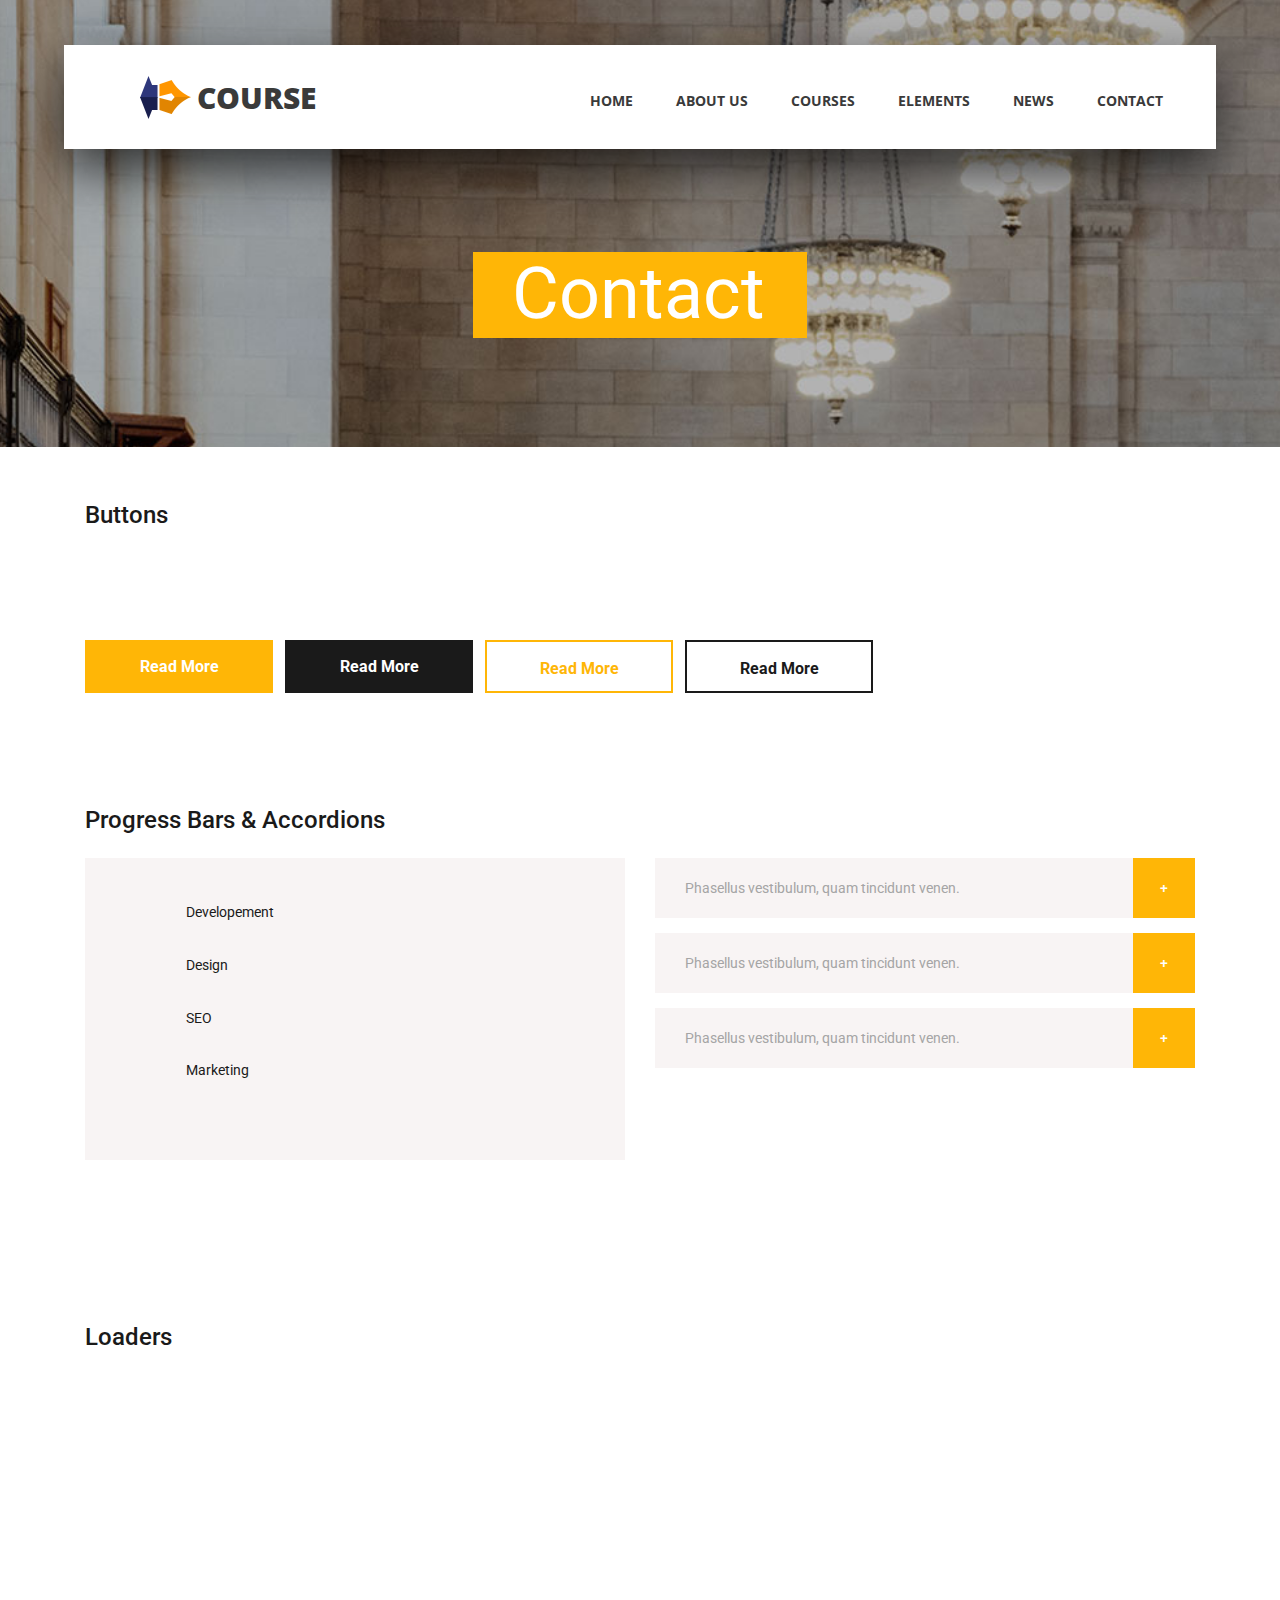
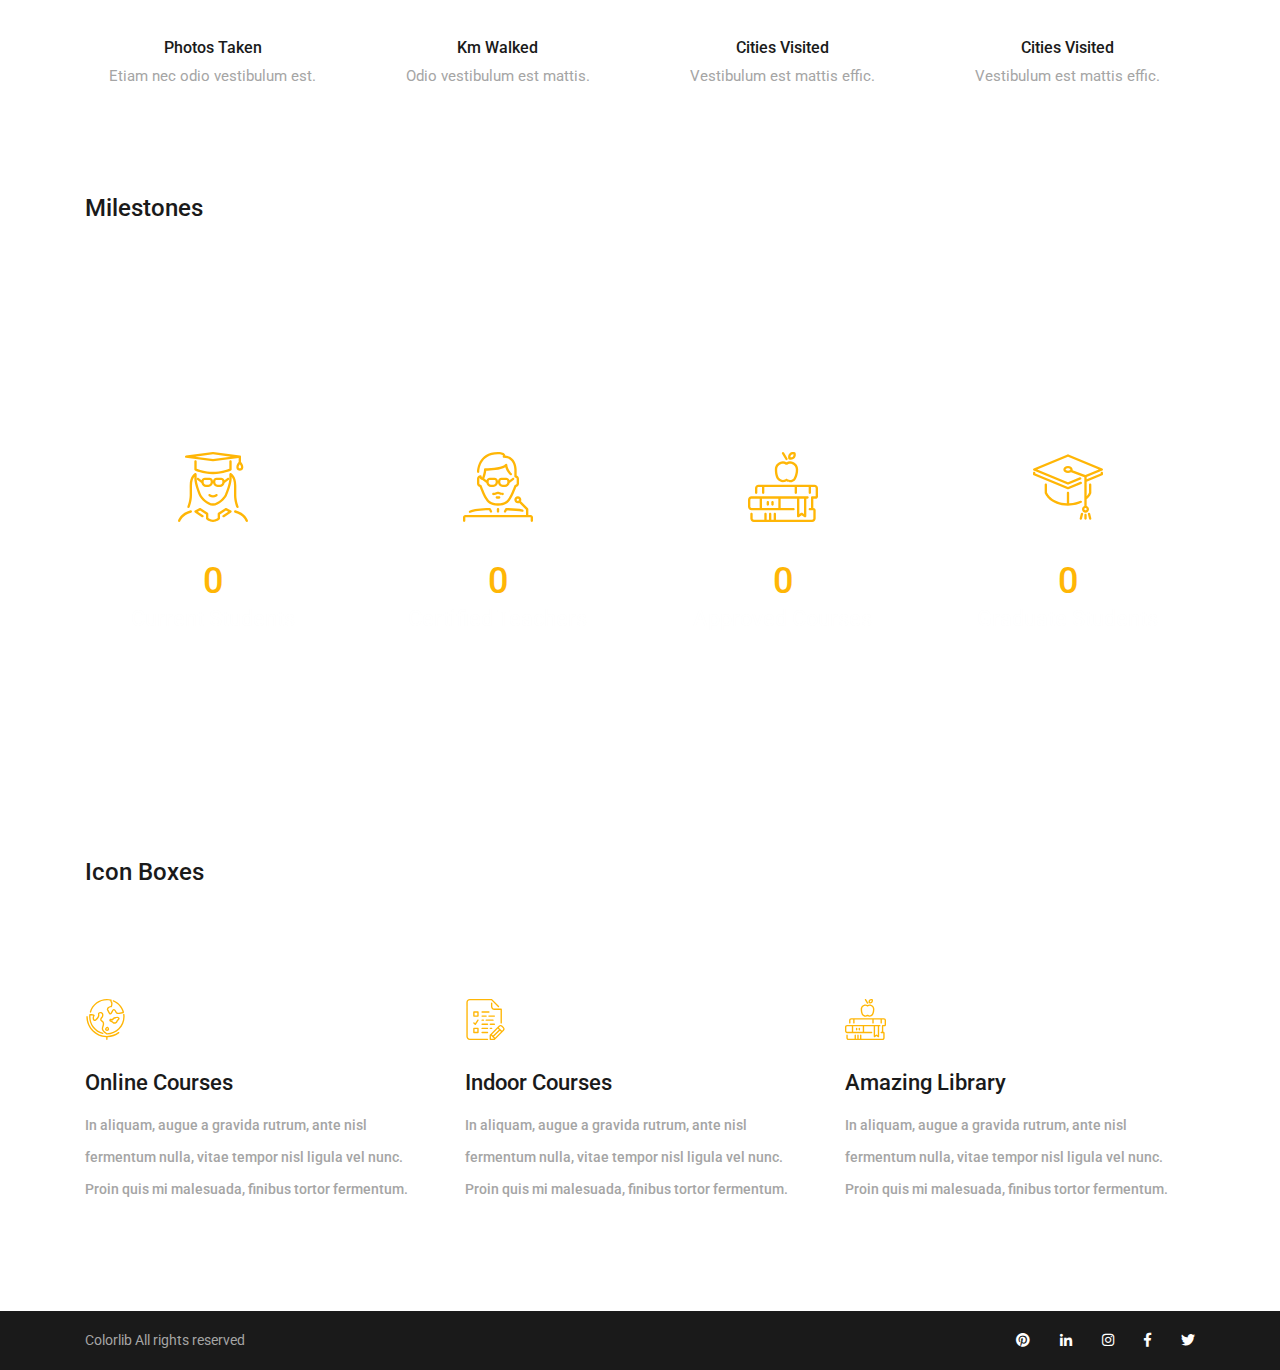
<file: elements.html>
<!DOCTYPE html>
<html lang="en">
<head>
<title>Course - Elements</title>
<meta charset="utf-8">
<meta http-equiv="X-UA-Compatible" content="IE=edge">
<meta name="description" content="Course Project">
<meta name="viewport" content="width=device-width, initial-scale=1">
<link rel="stylesheet" type="text/css" href="styles/bootstrap4/bootstrap.min.css">
<link href="plugins/fontawesome-free-5.0.1/css/fontawesome-all.css" rel="stylesheet" type="text/css">
<link rel="stylesheet" type="text/css" href="styles/elements_styles.css">
<link rel="stylesheet" type="text/css" href="styles/elements_responsive.css">
</head>
<body>

<div class="super_container">

	<!-- Header -->

	<header class="header d-flex flex-row">
		<div class="header_content d-flex flex-row align-items-center">
			<!-- Logo -->
			<div class="logo_container">
				<div class="logo">
					<img src="images/logo.png" alt="">
					<span>course</span>
				</div>
			</div>

			<!-- Main Navigation -->
			<nav class="main_nav_container">
				<div class="main_nav">
					<ul class="main_nav_list">
						<li class="main_nav_item"><a href="index.html">home</a></li>
						<li class="main_nav_item"><a href="#">about us</a></li>
						<li class="main_nav_item"><a href="courses.html">courses</a></li>
						<li class="main_nav_item"><a href="#">elements</a></li>
						<li class="main_nav_item"><a href="news.html">news</a></li>
						<li class="main_nav_item"><a href="contact.html">contact</a></li>
					</ul>
				</div>
			</nav>
		</div>
		<div class="header_side d-flex flex-row justify-content-center align-items-center">
			<img src="images/phone-call.svg" alt="">
			<span>+43 4566 7788 2457</span>
		</div>

		<!-- Hamburger -->
		<div class="hamburger_container">
			<i class="fas fa-bars trans_200"></i>
		</div>

	</header>
	
	<!-- Menu -->
	<div class="menu_container menu_mm">

		<!-- Menu Close Button -->
		<div class="menu_close_container">
			<div class="menu_close"></div>
		</div>

		<!-- Menu Items -->
		<div class="menu_inner menu_mm">
			<div class="menu menu_mm">
				<ul class="menu_list menu_mm">
					<li class="menu_item menu_mm"><a href="index.html">Home</a></li>
					<li class="menu_item menu_mm"><a href="#">About us</a></li>
					<li class="menu_item menu_mm"><a href="courses.html">Courses</a></li>
					<li class="menu_item menu_mm"><a href="#">Elements</a></li>
					<li class="menu_item menu_mm"><a href="news.html">News</a></li>
					<li class="menu_item menu_mm"><a href="contact.html">Contact</a></li>
				</ul>

				<!-- Menu Social -->
				
				<div class="menu_social_container menu_mm">
					<ul class="menu_social menu_mm">
						<li class="menu_social_item menu_mm"><a href="#"><i class="fab fa-pinterest"></i></a></li>
						<li class="menu_social_item menu_mm"><a href="#"><i class="fab fa-linkedin-in"></i></a></li>
						<li class="menu_social_item menu_mm"><a href="#"><i class="fab fa-instagram"></i></a></li>
						<li class="menu_social_item menu_mm"><a href="#"><i class="fab fa-facebook-f"></i></a></li>
						<li class="menu_social_item menu_mm"><a href="#"><i class="fab fa-twitter"></i></a></li>
					</ul>
				</div>

				<div class="menu_copyright menu_mm"><!-- Link back to Colorlib can't be removed. Template is licensed under CC BY 3.0. -->
Copyright &copy;<script>document.write(new Date().getFullYear());</script> All rights reserved | This template is made with <i class="fa fa-heart" aria-hidden="true"></i> by <a href="https://colorlib.com" target="_blank">Colorlib</a>
<!-- Link back to Colorlib can't be removed. Template is licensed under CC BY 3.0. --></div>
			</div>

		</div>

	</div>
	
	<!-- Home -->

	<div class="home">
		<div class="home_background_container prlx_parent">
			<div class="home_background prlx" style="background-image:url(images/contact_background.jpg)"></div>
		</div>
		<div class="home_content">
			<h1>Contact</h1>
		</div>
	</div>

	<!-- Elements -->

	<div class="elements">

		<!-- Buttons -->
		<div class="buttons">
			<div class="container">
				<div class="row">
					<div class="col">
						<div class="elements_title">Buttons</div>
						<div class="buttons_container">
							<div class="button button_color_1 text-center trans_200"><a href="#">Read More</a></div>
							<div class="button button_color_2 text-center trans_200"><a href="#">Read More</a></div>
							<div class="button button_line_1 text-center trans_200"><a href="#">Read More</a></div>
							<div class="button button_line_2 text-center trans_200"><a href="#">Read More</a></div>
						</div>
					</div>
				</div>
			</div>	
		</div>

		<!-- Progress Bars and Accordions -->

		<div class="pbars_accordions">
			<div class="container">
				<div class="row">
					<div class="col-lg-12">
						<div class="elements_title">Progress Bars & Accordions</div>
					</div>
				</div>

				<div class="row pbars_accordions_container">
					<!-- Progress Bars & Accordions -->

					<div class="col-lg-6">
						
						<!-- Progress Bars -->
						<div class="elements_progress_bars">

							<div class="pbar_container">
								<ul class="progress_bar_container col_12 clearfix">
									<li class="pb_item">
										<h4>Developement</h4>
										<div id="skill_1_pbar" class="skill_bars" data-perc="0.85"></div>
									</li>
									<li class="pb_item">
										<h4>Design</h4>
										<div id="skill_2_pbar" class="skill_bars" data-perc="1"></div>
									</li>
									<li class="pb_item">
										<h4>SEO</h4>
										<div id="skill_3_pbar" class="skill_bars" data-perc="0.75"></div>
									</li>
									<li class="pb_item">
										<h4>Marketing</h4>
										<div id="skill_4_pbar" class="skill_bars" data-perc="0.95"></div>
									</li>
								</ul>
							</div>

						</div>
					</div>

					<div class="col-lg-6">

						<!-- Accordions -->
						<div class="elements_accordions">

							<div class="accordion_container">
								<div class="accordion d-flex flex-row align-items-center"> Phasellus vestibulum, quam tincidunt venen.</div>
								<div class="accordion_panel">
									<p>Lorem ipsum dolor sit amet, consectetur adipiscing elit. Phasellus vestibulum, quam tincidunt venenatis ultrices, est libero mattis ante, ac consectetur diam neque eget quam.</p>
								</div>
							</div>

							<div class="accordion_container">
								<div class="accordion d-flex flex-row align-items-center"> Phasellus vestibulum, quam tincidunt venen.</div>
								<div class="accordion_panel">
									<p>Lorem ipsum dolor sit amet, consectetur adipiscing elit. Phasellus vestibulum, quam tincidunt venenatis ultrices, est libero mattis ante, ac consectetur diam neque eget quam.</p>
								</div>
							</div>

							<div class="accordion_container">
								<div class="accordion d-flex flex-row align-items-center"> Phasellus vestibulum, quam tincidunt venen.</div>
								<div class="accordion_panel">
									<p>Lorem ipsum dolor sit amet, consectetur adipiscing elit. Phasellus vestibulum, quam tincidunt venenatis ultrices, est libero mattis ante, ac consectetur diam neque eget quam.</p>
								</div>
							</div>

						</div>
					</div>

				</div>
			</div>
		</div>
		
		<!-- Loaders -->

		<div class="loaders">
			<div class="container">
				<div class="row">
					<div class="col">
						<div class="elements_title">Loaders</div>
					</div>
				</div>

				<div class="row elements_loaders_container">
					<div class="col-lg-3 loader_col">
						<!-- Loader -->
						<div class="loader" data-perc="0.75"></div>
						<div class="loader_text text-center">Photos Taken</div>
						<div class="loader_sub text-center">Etiam nec odio vestibulum est.</div>
					</div>
					<div class="col-lg-3 loader_col">
						<!-- Loader -->
						<div class="loader" data-perc="0.83"></div>
						<div class="loader_text text-center">Km Walked</div>
						<div class="loader_sub text-center">Odio vestibulum est mattis.</div>
						<span></span>
					</div>
					<div class="col-lg-3 loader_col">
						<!-- Loader -->
						<div class="loader" data-perc="0.25"></div>
						<div class="loader_text text-center">Cities Visited</div>
						<div class="loader_sub text-center">Vestibulum est mattis effic.</div>
					</div>
					<div class="col-lg-3 loader_col">
						<!-- Loader -->
						<div class="loader" data-perc="0.95"></div>
						<div class="loader_text text-center">Cities Visited</div>
						<div class="loader_sub text-center">Vestibulum est mattis effic.</div>
					</div>
				</div>

			</div>
		</div>
		
		<!-- Milestones -->
		
		<div class="milestones">
			<div class="container">
				<div class="row">
					<div class="col">
						<div class="elements_title">Milestones</div>
					</div>
				</div>
			</div>

			<div class="milestones_container">
				<div class="milestones_background" style="background-image:url(images/milestones_background.jpg)"></div>
				
				<div class="container">
					<div class="row">
						
						<!-- Milestone -->
						<div class="col-lg-3 milestone_col">
							<div class="milestone text-center">
								<div class="milestone_icon"><img src="images/milestone_1.svg" alt="https://www.flaticon.com/authors/zlatko-najdenovski"></div>
								<div class="milestone_counter" data-end-value="750">0</div>
								<div class="milestone_text">Current Students</div>
							</div>
						</div>

						<!-- Milestone -->
						<div class="col-lg-3 milestone_col">
							<div class="milestone text-center">
								<div class="milestone_icon"><img src="images/milestone_2.svg" alt="https://www.flaticon.com/authors/zlatko-najdenovski"></div>
								<div class="milestone_counter" data-end-value="120">0</div>
								<div class="milestone_text">Certified Teachers</div>
							</div>
						</div>

						<!-- Milestone -->
						<div class="col-lg-3 milestone_col">
							<div class="milestone text-center">
								<div class="milestone_icon"><img src="images/milestone_3.svg" alt="https://www.flaticon.com/authors/zlatko-najdenovski"></div>
								<div class="milestone_counter" data-end-value="39">0</div>
								<div class="milestone_text">Approved Courses</div>
							</div>
						</div>

						<!-- Milestone -->
						<div class="col-lg-3 milestone_col">
							<div class="milestone text-center">
								<div class="milestone_icon"><img src="images/milestone_4.svg" alt="https://www.flaticon.com/authors/zlatko-najdenovski"></div>
								<div class="milestone_counter" data-end-value="3500" data-sign-before="+">0</div>
								<div class="milestone_text">Graduate Students</div>
							</div>
						</div>

					</div>
				</div>
			</div>

		</div>

		<!-- Icon Boxes -->

		<div class="icon_boxes">
			<div class="container">
				<div class="row">
					<div class="col">
						<div class="elements_title">Icon Boxes</div>
					</div>
				</div>

				<div class="row icon_boxes_container">

					<div class="col-lg-4 icon_box text-left d-flex flex-column align-items-start justify-content-start">
						<div class="icon_container d-flex flex-column justify-content-end">
							<img src="images/earth-globe.svg" alt="">
						</div>
						<h3>Online Courses</h3>
						<p>In aliquam, augue a gravida rutrum, ante nisl fermentum nulla, vitae tempor nisl ligula vel nunc. Proin quis mi malesuada, finibus tortor fermentum.</p>
					</div>

					<div class="col-lg-4 icon_box text-left d-flex flex-column align-items-start justify-content-start">
						<div class="icon_container d-flex flex-column justify-content-end">
							<img src="images/exam.svg" alt="">
						</div>
						<h3>Indoor Courses</h3>
						<p>In aliquam, augue a gravida rutrum, ante nisl fermentum nulla, vitae tempor nisl ligula vel nunc. Proin quis mi malesuada, finibus tortor fermentum.</p>
					</div>

					<div class="col-lg-4 icon_box text-left d-flex flex-column align-items-start justify-content-start">
						<div class="icon_container d-flex flex-column justify-content-end">
							<img src="images/books.svg" alt="">
						</div>
						<h3>Amazing Library</h3>
						<p>In aliquam, augue a gravida rutrum, ante nisl fermentum nulla, vitae tempor nisl ligula vel nunc. Proin quis mi malesuada, finibus tortor fermentum.</p>
					</div>

				</div>

			</div>
		</div>

	</div>

	<!-- Footer -->

	<footer class="footer">
		<div class="container">
			
			<!-- Footer Copyright -->

			<div class="footer_bar d-flex flex-column flex-sm-row align-items-center">
				<div class="footer_copyright">
					<span>Colorlib All rights reserved</span>
				</div>
				<div class="footer_social ml-sm-auto">
					<ul class="menu_social">
						<li class="menu_social_item"><a href="#"><i class="fab fa-pinterest"></i></a></li>
						<li class="menu_social_item"><a href="#"><i class="fab fa-linkedin-in"></i></a></li>
						<li class="menu_social_item"><a href="#"><i class="fab fa-instagram"></i></a></li>
						<li class="menu_social_item"><a href="#"><i class="fab fa-facebook-f"></i></a></li>
						<li class="menu_social_item"><a href="#"><i class="fab fa-twitter"></i></a></li>
					</ul>
				</div>
			</div>

		</div>
	</footer>

</div>

<script src="js/jquery-3.2.1.min.js"></script>
<script src="styles/bootstrap4/popper.js"></script>
<script src="styles/bootstrap4/bootstrap.min.js"></script>
<script src="plugins/greensock/TweenMax.min.js"></script>
<script src="plugins/greensock/TimelineMax.min.js"></script>
<script src="plugins/scrollmagic/ScrollMagic.min.js"></script>
<script src="plugins/greensock/animation.gsap.min.js"></script>
<script src="plugins/greensock/ScrollToPlugin.min.js"></script>
<script src="plugins/progressbar/progressbar.min.js"></script>
<script src="plugins/scrollTo/jquery.scrollTo.min.js"></script>
<script src="plugins/easing/easing.js"></script>
<script src="js/elements_custom.js"></script>

</body>
</html>
</file>
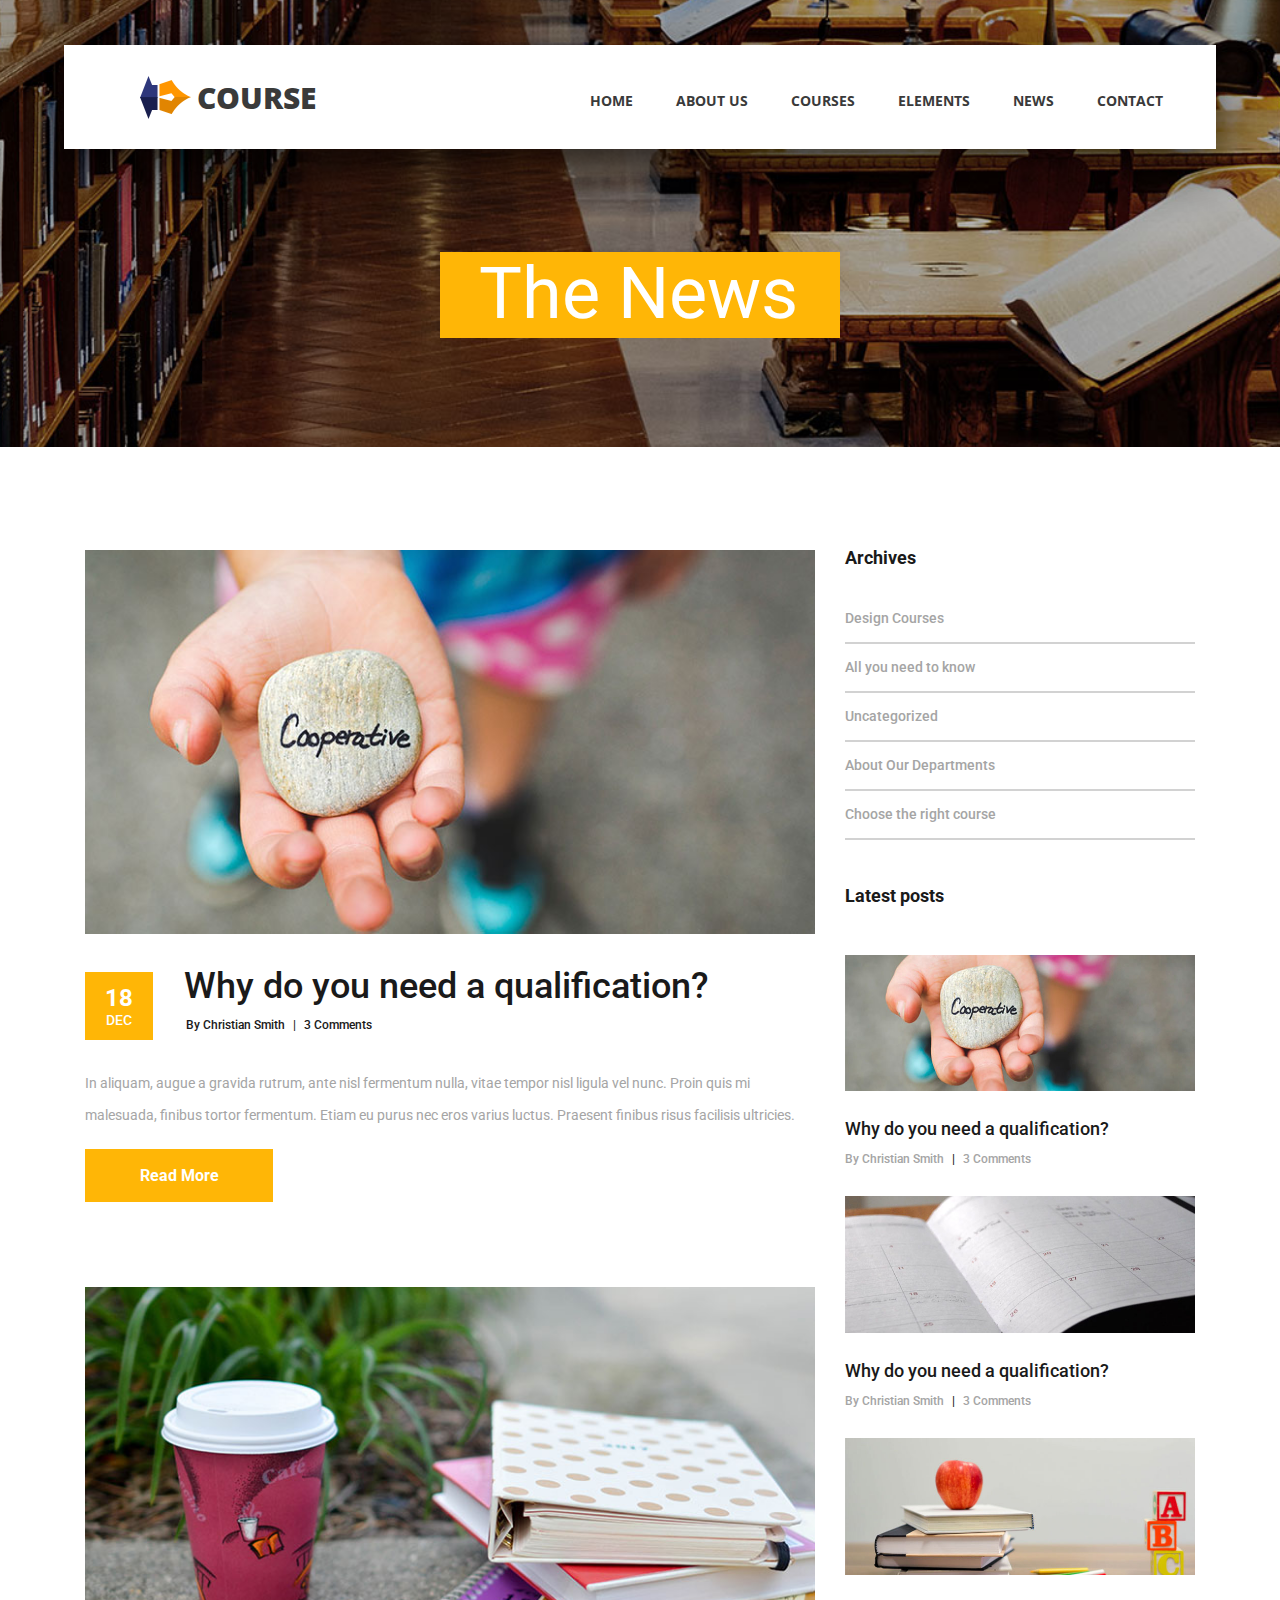
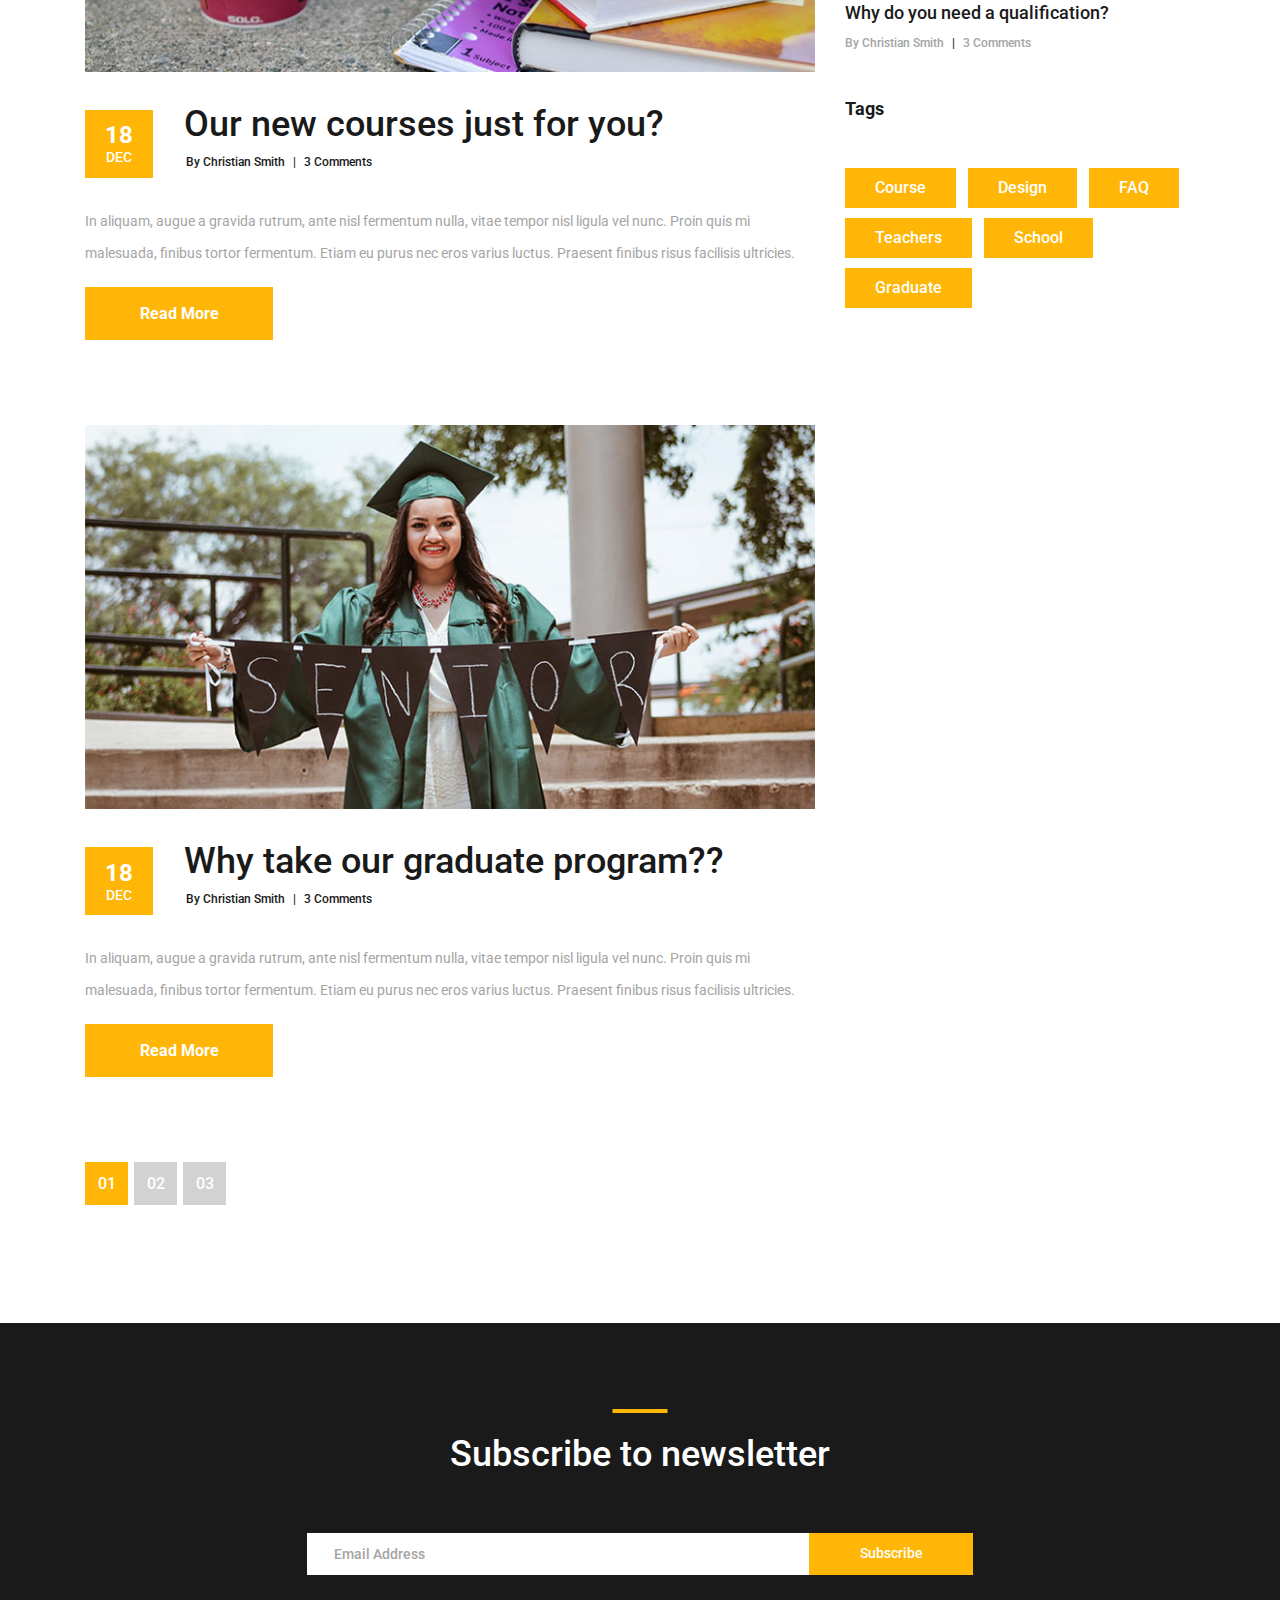
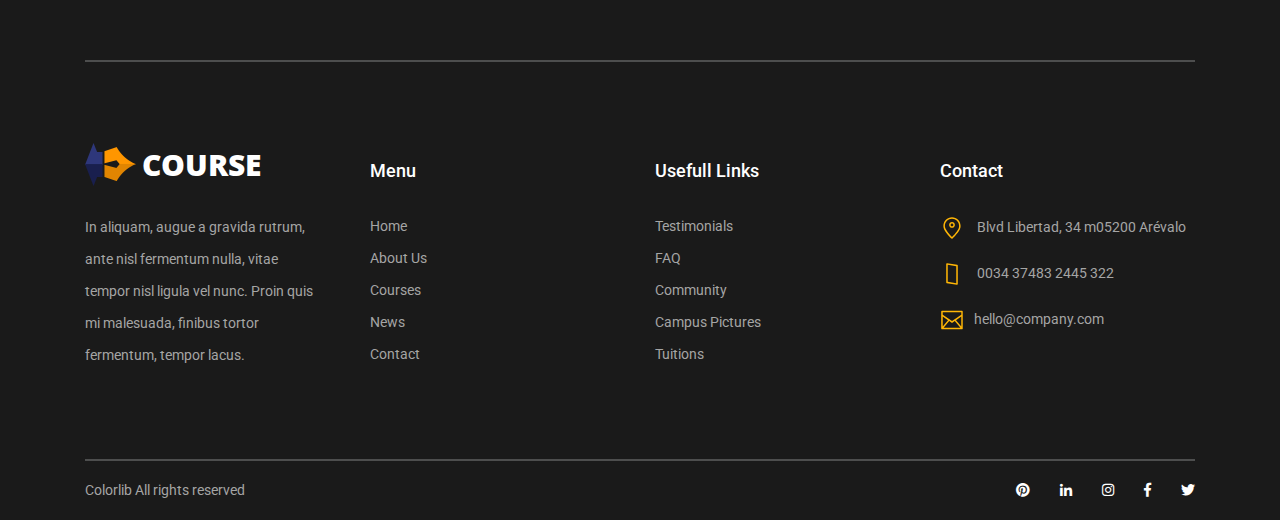
<file: news.html>
<!DOCTYPE html>
<html lang="en">
<head>
<title>Course - News</title>
<meta charset="utf-8">
<meta http-equiv="X-UA-Compatible" content="IE=edge">
<meta name="description" content="Course Project">
<meta name="viewport" content="width=device-width, initial-scale=1">
<link rel="stylesheet" type="text/css" href="styles/bootstrap4/bootstrap.min.css">
<link href="plugins/fontawesome-free-5.0.1/css/fontawesome-all.css" rel="stylesheet" type="text/css">
<link rel="stylesheet" type="text/css" href="styles/news_styles.css">
<link rel="stylesheet" type="text/css" href="styles/news_responsive.css">
</head>
<body>

<div class="super_container">

	<!-- Header -->

	<header class="header d-flex flex-row">
		<div class="header_content d-flex flex-row align-items-center">
			<!-- Logo -->
			<div class="logo_container">
				<div class="logo">
					<img src="images/logo.png" alt="">
					<span>course</span>
				</div>
			</div>

			<!-- Main Navigation -->
			<nav class="main_nav_container">
				<div class="main_nav">
					<ul class="main_nav_list">
						<li class="main_nav_item"><a href="index.html">home</a></li>
						<li class="main_nav_item"><a href="#">about us</a></li>
						<li class="main_nav_item"><a href="courses.html">courses</a></li>
						<li class="main_nav_item"><a href="elements.html">elements</a></li>
						<li class="main_nav_item"><a href="#">news</a></li>
						<li class="main_nav_item"><a href="contact.html">contact</a></li>
					</ul>
				</div>
			</nav>
		</div>
		<div class="header_side d-flex flex-row justify-content-center align-items-center">
			<img src="images/phone-call.svg" alt="">
			<span>+43 4566 7788 2457</span>
		</div>

		<!-- Hamburger -->
		<div class="hamburger_container">
			<i class="fas fa-bars trans_200"></i>
		</div>

	</header>
	
	<!-- Menu -->
	<div class="menu_container menu_mm">

		<!-- Menu Close Button -->
		<div class="menu_close_container">
			<div class="menu_close"></div>
		</div>

		<!-- Menu Items -->
		<div class="menu_inner menu_mm">
			<div class="menu menu_mm">
				<ul class="menu_list menu_mm">
					<li class="menu_item menu_mm"><a href="index.html">Home</a></li>
					<li class="menu_item menu_mm"><a href="#">About us</a></li>
					<li class="menu_item menu_mm"><a href="courses.html">Courses</a></li>
					<li class="menu_item menu_mm"><a href="elements.html">Elements</a></li>
					<li class="menu_item menu_mm"><a href="#">News</a></li>
					<li class="menu_item menu_mm"><a href="contact.html">Contact</a></li>
				</ul>

				<!-- Menu Social -->
				
				<div class="menu_social_container menu_mm">
					<ul class="menu_social menu_mm">
						<li class="menu_social_item menu_mm"><a href="#"><i class="fab fa-pinterest"></i></a></li>
						<li class="menu_social_item menu_mm"><a href="#"><i class="fab fa-linkedin-in"></i></a></li>
						<li class="menu_social_item menu_mm"><a href="#"><i class="fab fa-instagram"></i></a></li>
						<li class="menu_social_item menu_mm"><a href="#"><i class="fab fa-facebook-f"></i></a></li>
						<li class="menu_social_item menu_mm"><a href="#"><i class="fab fa-twitter"></i></a></li>
					</ul>
				</div>

				<div class="menu_copyright menu_mm"><!-- Link back to Colorlib can't be removed. Template is licensed under CC BY 3.0. -->
Copyright &copy;<script>document.write(new Date().getFullYear());</script> All rights reserved | This template is made with <i class="fa fa-heart" aria-hidden="true"></i> by <a href="https://colorlib.com" target="_blank">Colorlib</a>
<!-- Link back to Colorlib can't be removed. Template is licensed under CC BY 3.0. --></div>
			</div>

		</div>

	</div>
	
	<!-- Home -->

	<div class="home">
		<div class="home_background_container prlx_parent">
			<div class="home_background prlx" style="background-image:url(images/news_background.jpg)"></div>
		</div>
		<div class="home_content">
			<h1>The News</h1>
		</div>
	</div>

	<!-- News -->

	<div class="news">
		<div class="container">
			<div class="row">
				
				<!-- News Column -->

				<div class="col-lg-8">
					
					<div class="news_posts">
						<!-- News Post -->
						<div class="news_post">
							<div class="news_post_image">
								<img src="images/news_1.jpg" alt="https://unsplash.com/@dsmacinnes">
							</div>
							<div class="news_post_top d-flex flex-column flex-sm-row">
								<div class="news_post_date_container">
									<div class="news_post_date d-flex flex-column align-items-center justify-content-center">
										<div>18</div>
										<div>dec</div>
									</div>
								</div>
								<div class="news_post_title_container">
									<div class="news_post_title">
										<a href="news_post.html">Why do you need a qualification?</a>
									</div>
									<div class="news_post_meta">
										<span class="news_post_author"><a href="#">By Christian Smith</a></span>
										<span>|</span>
										<span class="news_post_comments"><a href="#">3 Comments</a></span>
									</div>
								</div>
							</div>
							<div class="news_post_text">
								<p>In aliquam, augue a gravida rutrum, ante nisl fermentum nulla, vitae tempor nisl ligula vel nunc. Proin quis mi malesuada, finibus tortor fermentum. Etiam eu purus nec eros varius luctus. Praesent finibus risus facilisis ultricies.</p>
							</div>
							<div class="news_post_button text-center trans_200">
								<a href="news_post.html">Read More</a>
							</div>
						</div>

						<!-- News Post -->
						<div class="news_post">
							<div class="news_post_image">
								<img src="images/news_2.jpg" alt="https://unsplash.com/@dsmacinnes">
							</div>
							<div class="news_post_top d-flex flex-column flex-sm-row">
								<div class="news_post_date_container">
									<div class="news_post_date d-flex flex-column align-items-center justify-content-center">
										<div>18</div>
										<div>dec</div>
									</div>
								</div>
								<div class="news_post_title_container">
									<div class="news_post_title">
										<a href="news_post.html">Our new courses just for you?</a>
									</div>
									<div class="news_post_meta">
										<span class="news_post_author"><a href="#">By Christian Smith</a></span>
										<span>|</span>
										<span class="news_post_comments"><a href="#">3 Comments</a></span>
									</div>
								</div>
							</div>
							<div class="news_post_text">
								<p>In aliquam, augue a gravida rutrum, ante nisl fermentum nulla, vitae tempor nisl ligula vel nunc. Proin quis mi malesuada, finibus tortor fermentum. Etiam eu purus nec eros varius luctus. Praesent finibus risus facilisis ultricies.</p>
							</div>
							<div class="news_post_button text-center trans_200">
								<a href="news_post.html">Read More</a>
							</div>
						</div>

						<!-- News Post -->
						<div class="news_post">
							<div class="news_post_image">
								<img src="images/news_3.jpg" alt="https://unsplash.com/@dsmacinnes">
							</div>
							<div class="news_post_top d-flex flex-column flex-sm-row">
								<div class="news_post_date_container">
									<div class="news_post_date d-flex flex-column align-items-center justify-content-center">
										<div>18</div>
										<div>dec</div>
									</div>
								</div>
								<div class="news_post_title_container">
									<div class="news_post_title">
										<a href="news_post.html">Why take our graduate program??</a>
									</div>
									<div class="news_post_meta">
										<span class="news_post_author"><a href="#">By Christian Smith</a></span>
										<span>|</span>
										<span class="news_post_comments"><a href="#">3 Comments</a></span>
									</div>
								</div>
							</div>
							<div class="news_post_text">
								<p>In aliquam, augue a gravida rutrum, ante nisl fermentum nulla, vitae tempor nisl ligula vel nunc. Proin quis mi malesuada, finibus tortor fermentum. Etiam eu purus nec eros varius luctus. Praesent finibus risus facilisis ultricies.</p>
							</div>
							<div class="news_post_button text-center trans_200">
								<a href="news_post.html">Read More</a>
							</div>
						</div>
					</div>

					<!-- Page Nav -->

					<div class="news_page_nav">
						<ul>
							<li class="active text-center trans_200"><a href="#">01</a></li>
							<li class="text-center trans_200"><a href="#">02</a></li>
							<li class="text-center trans_200"><a href="#">03</a></li>
						</ul>
					</div>

				</div>

				<!-- Sidebar Column -->

				<div class="col-lg-4">
					<div class="sidebar">

						<!-- Archives -->
						<div class="sidebar_section">
							<div class="sidebar_section_title">
								<h3>Archives</h3>
							</div>
							<ul class="sidebar_list">
								<li class="sidebar_list_item"><a href="#">Design Courses</a></li>
								<li class="sidebar_list_item"><a href="#">All you need to know</a></li>
								<li class="sidebar_list_item"><a href="#">Uncategorized</a></li>
								<li class="sidebar_list_item"><a href="#">About Our Departments</a></li>
								<li class="sidebar_list_item"><a href="#">Choose the right course</a></li>
							</ul>
						</div>

						<!-- Latest Posts -->

						<div class="sidebar_section">
							<div class="sidebar_section_title">
								<h3>Latest posts</h3>
							</div>
							
							<div class="latest_posts">
								
								<!-- Latest Post -->
								<div class="latest_post">
									<div class="latest_post_image">
										<img src="images/latest_1.jpg" alt="https://unsplash.com/@dsmacinnes">
									</div>
									<div class="latest_post_title"><a href="news_post.html">Why do you need a qualification?</a></div>
									<div class="latest_post_meta">
										<span class="latest_post_author"><a href="#">By Christian Smith</a></span>
										<span>|</span>
										<span class="latest_post_comments"><a href="#">3 Comments</a></span>
									</div>
								</div>

								<!-- Latest Post -->
								<div class="latest_post">
									<div class="latest_post_image">
										<img src="images/latest_2.jpg" alt="https://unsplash.com/@erothermel">
									</div>
									<div class="latest_post_title"><a href="news_post.html">Why do you need a qualification?</a></div>
									<div class="latest_post_meta">
										<span class="latest_post_author"><a href="#">By Christian Smith</a></span>
										<span>|</span>
										<span class="latest_post_comments"><a href="#">3 Comments</a></span>
									</div>
								</div>

								<!-- Latest Post -->
								<div class="latest_post">
									<div class="latest_post_image">
										<img src="images/latest_3.jpg" alt="https://unsplash.com/@element5digital">
									</div>
									<div class="latest_post_title"><a href="news_post.html">Why do you need a qualification?</a></div>
									<div class="latest_post_meta">
										<span class="latest_post_author"><a href="#">By Christian Smith</a></span>
										<span>|</span>
										<span class="latest_post_comments"><a href="#">3 Comments</a></span>
									</div>
								</div>
								
							</div>
								
						</div>

						<!-- Tags -->

						<div class="sidebar_section">
							<div class="sidebar_section_title">
								<h3>Tags</h3>
							</div>
							<div class="tags d-flex flex-row flex-wrap">
								<div class="tag"><a href="#">Course</a></div>
								<div class="tag"><a href="#">Design</a></div>
								<div class="tag"><a href="#">FAQ</a></div>
								<div class="tag"><a href="#">Teachers</a></div>
								<div class="tag"><a href="#">School</a></div>
								<div class="tag"><a href="#">Graduate</a></div>
							</div>
						</div>

					</div>
				</div>
			</div>
		</div>
	</div>

	<!-- Footer -->

	<footer class="footer">
		<div class="container">
			
			<!-- Newsletter -->

			<div class="newsletter">
				<div class="row">
					<div class="col">
						<div class="section_title text-center">
							<h1>Subscribe to newsletter</h1>
						</div>
					</div>
				</div>

				<div class="row">
					<div class="col text-center">
						<div class="newsletter_form_container mx-auto">
							<form action="post">
								<div class="newsletter_form d-flex flex-md-row flex-column flex-xs-column align-items-center justify-content-center">
									<input id="newsletter_email" class="newsletter_email" type="email" placeholder="Email Address" required="required" data-error="Valid email is required.">
									<button id="newsletter_submit" type="submit" class="newsletter_submit_btn trans_300" value="Submit">Subscribe</button>
								</div>
							</form>
						</div>
					</div>
				</div>

			</div>

			<!-- Footer Content -->

			<div class="footer_content">
				<div class="row">

					<!-- Footer Column - About -->
					<div class="col-lg-3 footer_col">

						<!-- Logo -->
						<div class="logo_container">
							<div class="logo">
								<img src="images/logo.png" alt="">
								<span>course</span>
							</div>
						</div>

						<p class="footer_about_text">In aliquam, augue a gravida rutrum, ante nisl fermentum nulla, vitae tempor nisl ligula vel nunc. Proin quis mi malesuada, finibus tortor fermentum, tempor lacus.</p>

					</div>

					<!-- Footer Column - Menu -->

					<div class="col-lg-3 footer_col">
						<div class="footer_column_title">Menu</div>
						<div class="footer_column_content">
							<ul>
								<li class="footer_list_item"><a href="index.html">Home</a></li>
								<li class="footer_list_item"><a href="#">About Us</a></li>
								<li class="footer_list_item"><a href="courses.html">Courses</a></li>
								<li class="footer_list_item"><a href="#">News</a></li>
								<li class="footer_list_item"><a href="contact.html">Contact</a></li>
							</ul>
						</div>
					</div>

					<!-- Footer Column - Usefull Links -->

					<div class="col-lg-3 footer_col">
						<div class="footer_column_title">Usefull Links</div>
						<div class="footer_column_content">
							<ul>
								<li class="footer_list_item"><a href="#">Testimonials</a></li>
								<li class="footer_list_item"><a href="#">FAQ</a></li>
								<li class="footer_list_item"><a href="#">Community</a></li>
								<li class="footer_list_item"><a href="#">Campus Pictures</a></li>
								<li class="footer_list_item"><a href="#">Tuitions</a></li>
							</ul>
						</div>
					</div>

					<!-- Footer Column - Contact -->

					<div class="col-lg-3 footer_col">
						<div class="footer_column_title">Contact</div>
						<div class="footer_column_content">
							<ul>
								<li class="footer_contact_item">
									<div class="footer_contact_icon">
										<img src="images/placeholder.svg" alt="https://www.flaticon.com/authors/lucy-g">
									</div>
									Blvd Libertad, 34 m05200 Arévalo
								</li>
								<li class="footer_contact_item">
									<div class="footer_contact_icon">
										<img src="images/smartphone.svg" alt="https://www.flaticon.com/authors/lucy-g">
									</div>
									0034 37483 2445 322
								</li>
								<li class="footer_contact_item">
									<div class="footer_contact_icon">
										<img src="images/envelope.svg" alt="https://www.flaticon.com/authors/lucy-g">
									</div>hello@company.com
								</li>
							</ul>
						</div>
					</div>

				</div>
			</div>

			<!-- Footer Copyright -->

			<div class="footer_bar d-flex flex-column flex-sm-row align-items-center">
				<div class="footer_copyright">
					<span>Colorlib All rights reserved</span>
				</div>
				<div class="footer_social ml-sm-auto">
					<ul class="menu_social">
						<li class="menu_social_item"><a href="#"><i class="fab fa-pinterest"></i></a></li>
						<li class="menu_social_item"><a href="#"><i class="fab fa-linkedin-in"></i></a></li>
						<li class="menu_social_item"><a href="#"><i class="fab fa-instagram"></i></a></li>
						<li class="menu_social_item"><a href="#"><i class="fab fa-facebook-f"></i></a></li>
						<li class="menu_social_item"><a href="#"><i class="fab fa-twitter"></i></a></li>
					</ul>
				</div>
			</div>

		</div>
	</footer>

</div>

<script src="js/jquery-3.2.1.min.js"></script>
<script src="styles/bootstrap4/popper.js"></script>
<script src="styles/bootstrap4/bootstrap.min.js"></script>
<script src="plugins/greensock/TweenMax.min.js"></script>
<script src="plugins/greensock/TimelineMax.min.js"></script>
<script src="plugins/scrollmagic/ScrollMagic.min.js"></script>
<script src="plugins/greensock/animation.gsap.min.js"></script>
<script src="plugins/greensock/ScrollToPlugin.min.js"></script>
<script src="plugins/scrollTo/jquery.scrollTo.min.js"></script>
<script src="plugins/easing/easing.js"></script>
<script src="js/news_custom.js"></script>

</body>
</html>
</file>
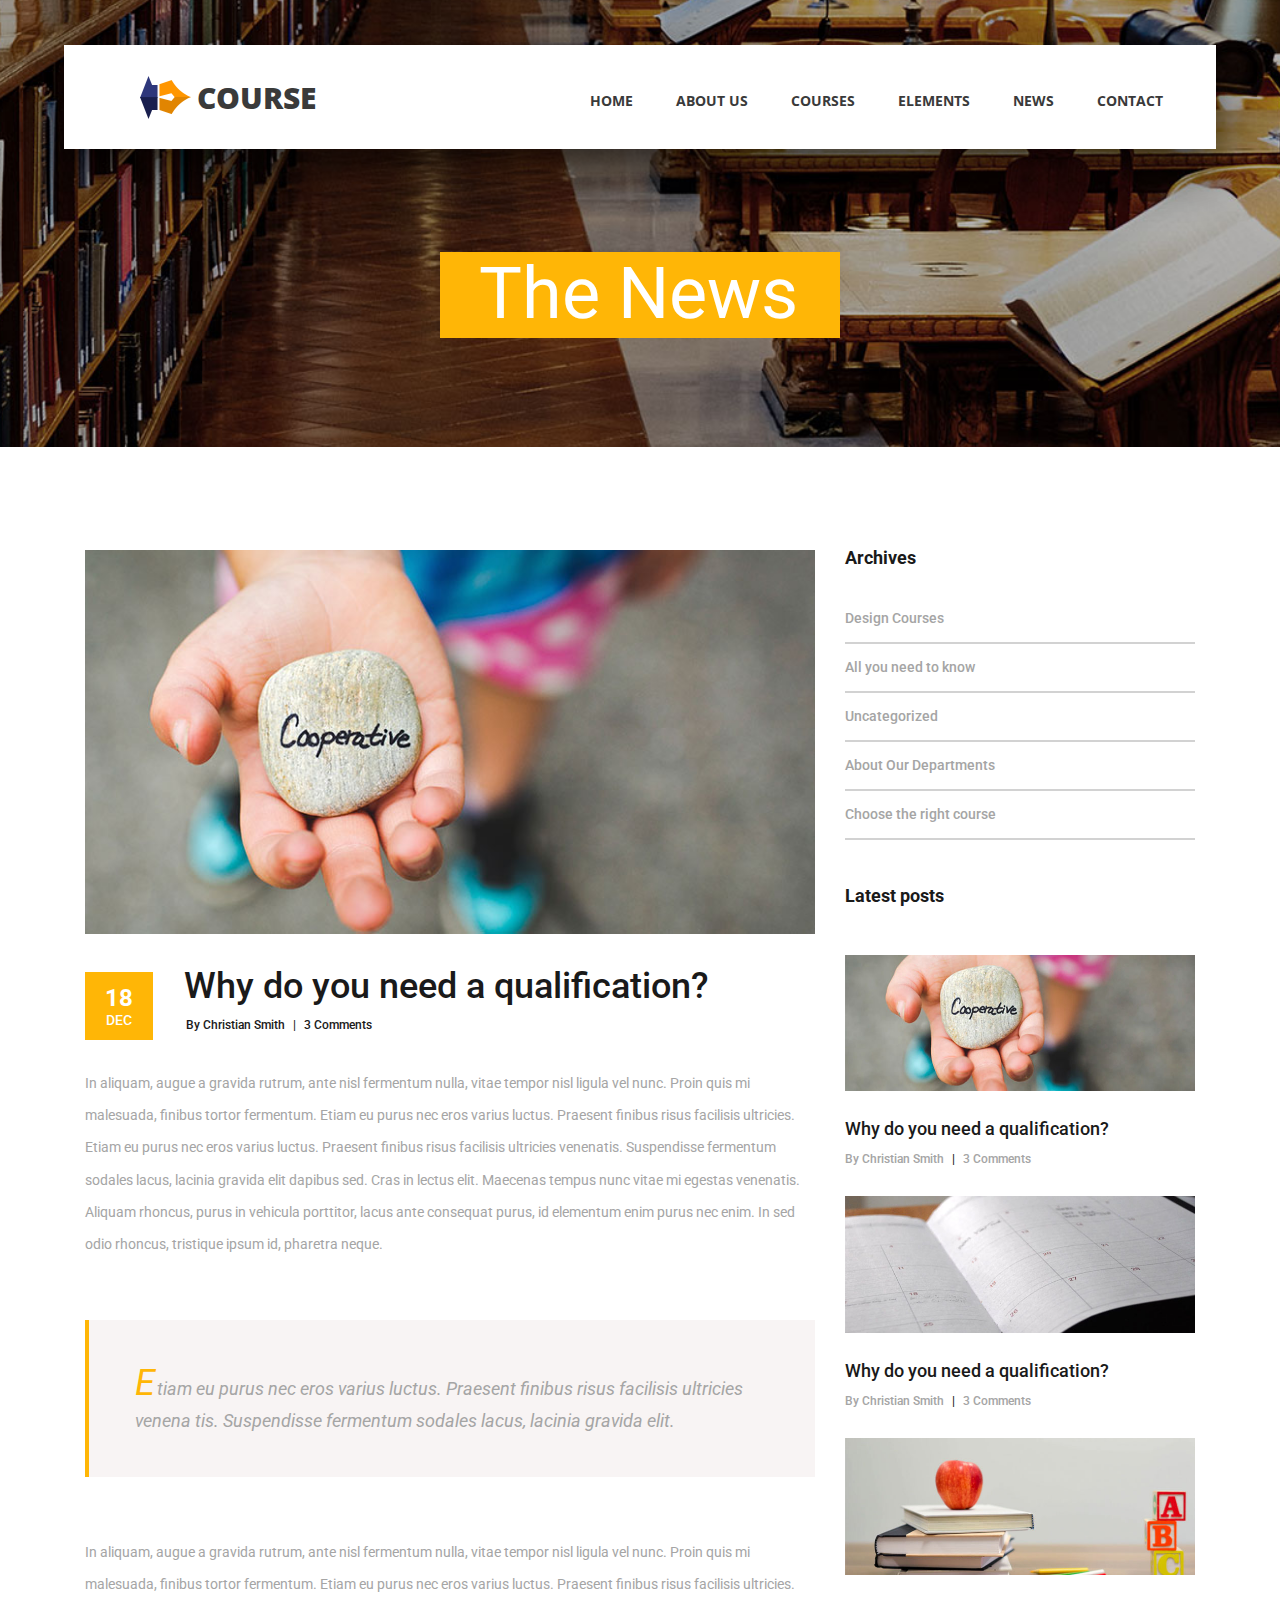
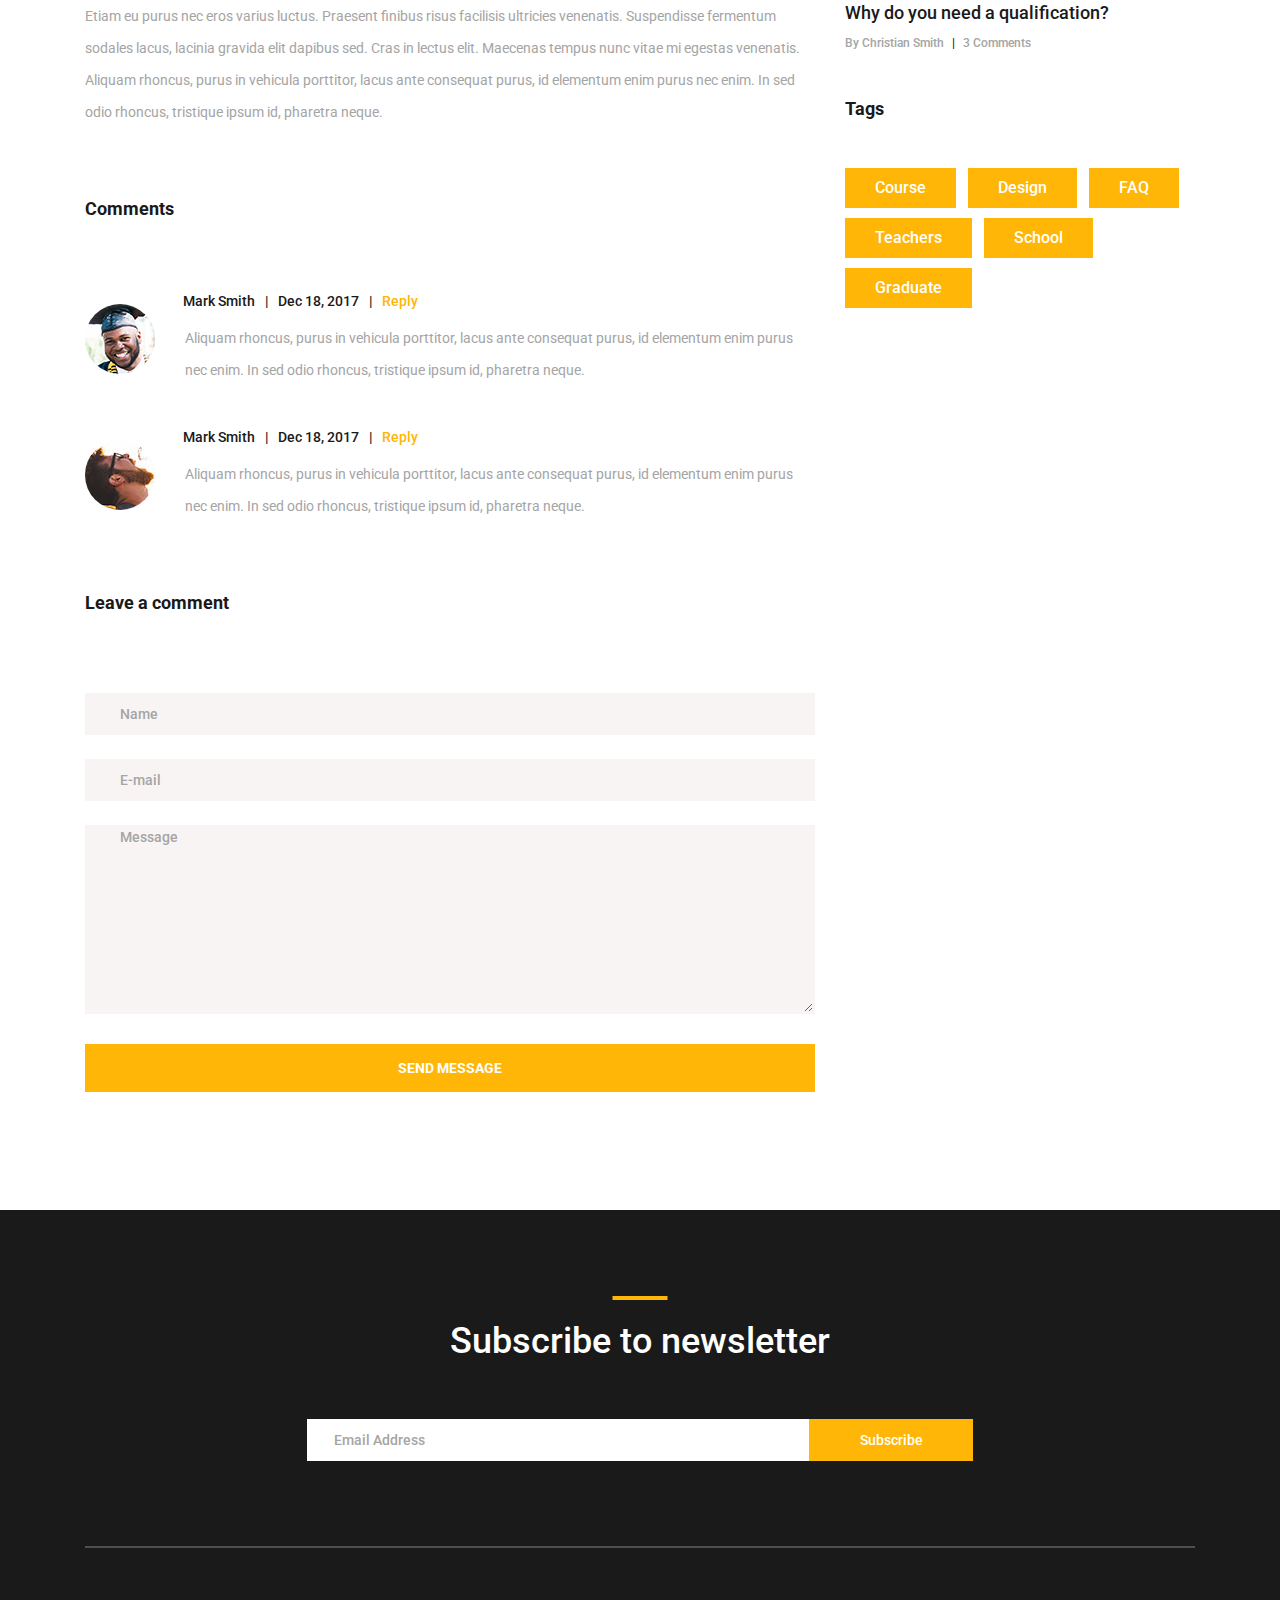
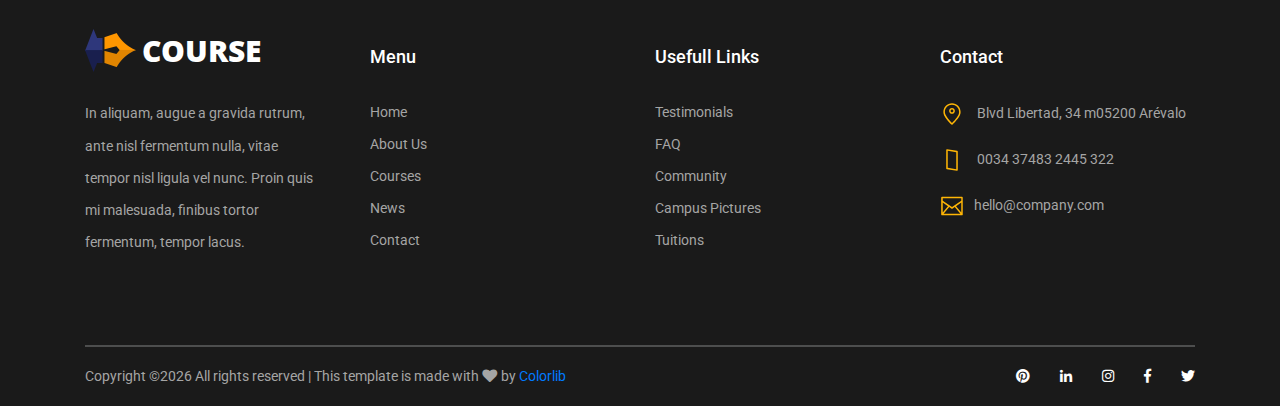
<file: news_post.html>
<!DOCTYPE html>
<html lang="en">
<head>
<title>Course - News Post</title>
<meta charset="utf-8">
<meta http-equiv="X-UA-Compatible" content="IE=edge">
<meta name="description" content="Course Project">
<meta name="viewport" content="width=device-width, initial-scale=1">
<link rel="stylesheet" type="text/css" href="styles/bootstrap4/bootstrap.min.css">
<link href="plugins/fontawesome-free-5.0.1/css/fontawesome-all.css" rel="stylesheet" type="text/css">
<link rel="stylesheet" type="text/css" href="styles/news_post_styles.css">
<link rel="stylesheet" type="text/css" href="styles/news_post_responsive.css">
</head>
<body>

<div class="super_container">

	<!-- Header -->

	<header class="header d-flex flex-row">
		<div class="header_content d-flex flex-row align-items-center">
			<!-- Logo -->
			<div class="logo_container">
				<div class="logo">
					<img src="images/logo.png" alt="">
					<span>course</span>
				</div>
			</div>

			<!-- Main Navigation -->
			<nav class="main_nav_container">
				<div class="main_nav">
					<ul class="main_nav_list">
						<li class="main_nav_item"><a href="index.html">home</a></li>
						<li class="main_nav_item"><a href="#">about us</a></li>
						<li class="main_nav_item"><a href="courses.html">courses</a></li>
						<li class="main_nav_item"><a href="elements.html">elements</a></li>
						<li class="main_nav_item"><a href="news.html">news</a></li>
						<li class="main_nav_item"><a href="contact.html">contact</a></li>
					</ul>
				</div>
			</nav>
		</div>
		<div class="header_side d-flex flex-row justify-content-center align-items-center">
			<img src="images/phone-call.svg" alt="">
			<span>+43 4566 7788 2457</span>
		</div>

		<!-- Hamburger -->
		<div class="hamburger_container">
			<i class="fas fa-bars trans_200"></i>
		</div>

	</header>
	
	<!-- Menu -->
	<div class="menu_container menu_mm">

		<!-- Menu Close Button -->
		<div class="menu_close_container">
			<div class="menu_close"></div>
		</div>

		<!-- Menu Items -->
		<div class="menu_inner menu_mm">
			<div class="menu menu_mm">
				<ul class="menu_list menu_mm">
					<li class="menu_item menu_mm"><a href="index.html">Home</a></li>
					<li class="menu_item menu_mm"><a href="#">About us</a></li>
					<li class="menu_item menu_mm"><a href="courses.html">Courses</a></li>
					<li class="menu_item menu_mm"><a href="elements.html">Elements</a></li>
					<li class="menu_item menu_mm"><a href="news.html">News</a></li>
					<li class="menu_item menu_mm"><a href="contact.html">Contact</a></li>
				</ul>

				<!-- Menu Social -->
				
				<div class="menu_social_container menu_mm">
					<ul class="menu_social menu_mm">
						<li class="menu_social_item menu_mm"><a href="#"><i class="fab fa-pinterest"></i></a></li>
						<li class="menu_social_item menu_mm"><a href="#"><i class="fab fa-linkedin-in"></i></a></li>
						<li class="menu_social_item menu_mm"><a href="#"><i class="fab fa-instagram"></i></a></li>
						<li class="menu_social_item menu_mm"><a href="#"><i class="fab fa-facebook-f"></i></a></li>
						<li class="menu_social_item menu_mm"><a href="#"><i class="fab fa-twitter"></i></a></li>
					</ul>
				</div>

				<div class="menu_copyright menu_mm">Colorlib All rights reserved</div>
			</div>

		</div>

	</div>
	
	<!-- Home -->

	<div class="home">
		<div class="home_background_container prlx_parent">
			<div class="home_background prlx" style="background-image:url(images/news_background.jpg)"></div>
		</div>
		<div class="home_content">
			<h1>The News</h1>
		</div>
	</div>

	<!-- News -->

	<div class="news">
		<div class="container">
			<div class="row">
				
				<!-- News Post Column -->

				<div class="col-lg-8">
					
					<div class="news_post_container">
						<!-- News Post -->
						<div class="news_post">
							<div class="news_post_image">
								<img src="images/news_1.jpg" alt="https://unsplash.com/@dsmacinnes">
							</div>
							<div class="news_post_top d-flex flex-column flex-sm-row">
								<div class="news_post_date_container">
									<div class="news_post_date d-flex flex-column align-items-center justify-content-center">
										<div>18</div>
										<div>dec</div>
									</div>
								</div>
								<div class="news_post_title_container">
									<div class="news_post_title">
										<a href="news_post.html">Why do you need a qualification?</a>
									</div>
									<div class="news_post_meta">
										<span class="news_post_author"><a href="#">By Christian Smith</a></span>
										<span>|</span>
										<span class="news_post_comments"><a href="#">3 Comments</a></span>
									</div>
								</div>
							</div>
							<div class="news_post_text">
								<p>In aliquam, augue a gravida rutrum, ante nisl fermentum nulla, vitae tempor nisl ligula vel nunc. Proin quis mi malesuada, finibus tortor fermentum. Etiam eu purus nec eros varius luctus. Praesent finibus risus facilisis ultricies. Etiam eu purus nec eros varius luctus. Praesent finibus risus facilisis ultricies venenatis. Suspendisse fermentum sodales lacus, lacinia gravida elit dapibus sed. Cras in lectus elit. Maecenas tempus nunc vitae mi egestas venenatis. Aliquam rhoncus, purus in vehicula porttitor, lacus ante consequat purus, id elementum enim purus nec enim. In sed odio rhoncus, tristique ipsum id, pharetra neque. </p>
							</div>

							<div class="news_post_quote">
								<p class="news_post_quote_text"><span>E</span>tiam eu purus nec eros varius luctus. Praesent finibus risus facilisis ultricies venena tis. Suspendisse fermentum sodales lacus, lacinia gravida elit.</p>
							</div>

							<p class="news_post_text" style="margin-top: 59px;">In aliquam, augue a gravida rutrum, ante nisl fermentum nulla, vitae tempor nisl ligula vel nunc. Proin quis mi malesuada, finibus tortor fermentum. Etiam eu purus nec eros varius luctus. Praesent finibus risus facilisis ultricies. Etiam eu purus nec eros varius luctus. Praesent finibus risus facilisis ultricies venenatis. Suspendisse fermentum sodales lacus, lacinia gravida elit dapibus sed. Cras in lectus elit. Maecenas tempus nunc vitae mi egestas venenatis. Aliquam rhoncus, purus in vehicula porttitor, lacus ante consequat purus, id elementum enim purus nec enim. In sed odio rhoncus, tristique ipsum id, pharetra neque. </p>
						</div>

					</div>
					
					<!-- Comments -->
					<div class="news_post_comments">
						<div class="comments_title">Comments</div>
						<ul class="comments_list">
							
							<!-- Comment -->
							<li class="comment">
								<div class="comment_container d-flex flex-row">
									<div>
										<div class="comment_image">
											<img src="images/comment_1.jpg" alt="">
										</div>
									</div>
									<div class="comment_content">
										<div class="comment_meta">
											<span class="comment_name"><a href="#">Mark Smith</a></span>
											<span class="comment_separator">|</span>
											<span class="comment_date">Dec 18, 2017</span>
											<span class="comment_separator">|</span>
											<span class="comment_reply_link"><a href="#">Reply</a></span>
										</div>
										<p class="comment_text">Aliquam rhoncus, purus in vehicula porttitor, lacus ante consequat purus, id elementum enim purus nec enim. In sed odio rhoncus, tristique ipsum id, pharetra neque. </p>
									</div>
								</div>
							</li>

							<!-- Comment -->
							<li class="comment">
								<div class="comment_container d-flex flex-row">
									<div>
										<div class="comment_image">
											<img src="images/comment_2.jpg" alt="">
										</div>
									</div>
									<div class="comment_content">
										<div class="comment_meta">
											<span class="comment_name"><a href="#">Mark Smith</a></span>
											<span class="comment_separator">|</span>
											<span class="comment_date">Dec 18, 2017</span>
											<span class="comment_separator">|</span>
											<span class="comment_reply_link"><a href="#">Reply</a></span>
										</div>
										<p class="comment_text">Aliquam rhoncus, purus in vehicula porttitor, lacus ante consequat purus, id elementum enim purus nec enim. In sed odio rhoncus, tristique ipsum id, pharetra neque. </p>
									</div>
								</div>
							</li>

						</ul>

					</div>

					<!-- Leave Comment -->

					<div class="leave_comment">
						<div class="leave_comment_title">Leave a comment</div>

						<div class="leave_comment_form_container">
							<form action="post">
								<input id="comment_form_name" class="input_field contact_form_name" type="text" placeholder="Name" required="required" data-error="Name is required.">
								<input id="comment_form_email" class="input_field contact_form_email" type="email" placeholder="E-mail" required="required" data-error="Valid email is required.">
								<textarea id="comment_form_message" class="text_field contact_form_message" name="message" placeholder="Message" required="required" data-error="Please, write us a message."></textarea>
								<button id="comment_send_btn" type="submit" class="comment_send_btn trans_200" value="Submit">send message</button>
							</form>
						</div>
					</div>

				</div>

				<!-- Sidebar Column -->

				<div class="col-lg-4">
					<div class="sidebar">

						<!-- Archives -->
						<div class="sidebar_section">
							<div class="sidebar_section_title">
								<h3>Archives</h3>
							</div>
							<ul class="sidebar_list">
								<li class="sidebar_list_item"><a href="#">Design Courses</a></li>
								<li class="sidebar_list_item"><a href="#">All you need to know</a></li>
								<li class="sidebar_list_item"><a href="#">Uncategorized</a></li>
								<li class="sidebar_list_item"><a href="#">About Our Departments</a></li>
								<li class="sidebar_list_item"><a href="#">Choose the right course</a></li>
							</ul>
						</div>

						<!-- Latest Posts -->

						<div class="sidebar_section">
							<div class="sidebar_section_title">
								<h3>Latest posts</h3>
							</div>

							<div class="latest_posts">
								
								<!-- Latest Post -->
								<div class="latest_post">
									<div class="latest_post_image">
										<img src="images/latest_1.jpg" alt="https://unsplash.com/@dsmacinnes">
									</div>
									<div class="latest_post_title"><a href="news_post.html">Why do you need a qualification?</a></div>
									<div class="latest_post_meta">
										<span class="latest_post_author"><a href="#">By Christian Smith</a></span>
										<span>|</span>
										<span class="latest_post_comments"><a href="#">3 Comments</a></span>
									</div>
								</div>

								<!-- Latest Post -->
								<div class="latest_post">
									<div class="latest_post_image">
										<img src="images/latest_2.jpg" alt="https://unsplash.com/@erothermel">
									</div>
									<div class="latest_post_title"><a href="news_post.html">Why do you need a qualification?</a></div>
									<div class="latest_post_meta">
										<span class="latest_post_author"><a href="#">By Christian Smith</a></span>
										<span>|</span>
										<span class="latest_post_comments"><a href="#">3 Comments</a></span>
									</div>
								</div>

								<!-- Latest Post -->
								<div class="latest_post">
									<div class="latest_post_image">
										<img src="images/latest_3.jpg" alt="https://unsplash.com/@element5digital">
									</div>
									<div class="latest_post_title"><a href="news_post.html">Why do you need a qualification?</a></div>
									<div class="latest_post_meta">
										<span class="latest_post_author"><a href="#">By Christian Smith</a></span>
										<span>|</span>
										<span class="latest_post_comments"><a href="#">3 Comments</a></span>
									</div>
								</div>

							</div>

						</div>

						<!-- Tags -->

						<div class="sidebar_section">
							<div class="sidebar_section_title">
								<h3>Tags</h3>
							</div>
							<div class="tags d-flex flex-row flex-wrap">
								<div class="tag"><a href="#">Course</a></div>
								<div class="tag"><a href="#">Design</a></div>
								<div class="tag"><a href="#">FAQ</a></div>
								<div class="tag"><a href="#">Teachers</a></div>
								<div class="tag"><a href="#">School</a></div>
								<div class="tag"><a href="#">Graduate</a></div>
							</div>
						</div>

					</div>
				</div>
			</div>
		</div>
	</div>

	<!-- Footer -->

	<footer class="footer">
		<div class="container">
			
			<!-- Newsletter -->

			<div class="newsletter">
				<div class="row">
					<div class="col">
						<div class="section_title text-center">
							<h1>Subscribe to newsletter</h1>
						</div>
					</div>
				</div>

				<div class="row">
					<div class="col text-center">
						<div class="newsletter_form_container mx-auto">
							<form action="post">
								<div class="newsletter_form d-flex flex-md-row flex-column flex-xs-column align-items-center justify-content-center">
									<input id="newsletter_email" class="newsletter_email" type="email" placeholder="Email Address" required="required" data-error="Valid email is required.">
									<button id="newsletter_submit" type="submit" class="newsletter_submit_btn trans_300" value="Submit">Subscribe</button>
								</div>
							</form>
						</div>
					</div>
				</div>

			</div>

			<!-- Footer Content -->

			<div class="footer_content">
				<div class="row">

					<!-- Footer Column - About -->
					<div class="col-lg-3 footer_col">

						<!-- Logo -->
						<div class="logo_container">
							<div class="logo">
								<img src="images/logo.png" alt="">
								<span>course</span>
							</div>
						</div>

						<p class="footer_about_text">In aliquam, augue a gravida rutrum, ante nisl fermentum nulla, vitae tempor nisl ligula vel nunc. Proin quis mi malesuada, finibus tortor fermentum, tempor lacus.</p>

					</div>

					<!-- Footer Column - Menu -->

					<div class="col-lg-3 footer_col">
						<div class="footer_column_title">Menu</div>
						<div class="footer_column_content">
							<ul>
								<li class="footer_list_item"><a href="index.html">Home</a></li>
								<li class="footer_list_item"><a href="#">About Us</a></li>
								<li class="footer_list_item"><a href="courses.html">Courses</a></li>
								<li class="footer_list_item"><a href="news.html">News</a></li>
								<li class="footer_list_item"><a href="contact.html">Contact</a></li>
							</ul>
						</div>
					</div>

					<!-- Footer Column - Usefull Links -->

					<div class="col-lg-3 footer_col">
						<div class="footer_column_title">Usefull Links</div>
						<div class="footer_column_content">
							<ul>
								<li class="footer_list_item"><a href="#">Testimonials</a></li>
								<li class="footer_list_item"><a href="#">FAQ</a></li>
								<li class="footer_list_item"><a href="#">Community</a></li>
								<li class="footer_list_item"><a href="#">Campus Pictures</a></li>
								<li class="footer_list_item"><a href="#">Tuitions</a></li>
							</ul>
						</div>
					</div>

					<!-- Footer Column - Contact -->

					<div class="col-lg-3 footer_col">
						<div class="footer_column_title">Contact</div>
						<div class="footer_column_content">
							<ul>
								<li class="footer_contact_item">
									<div class="footer_contact_icon">
										<img src="images/placeholder.svg" alt="https://www.flaticon.com/authors/lucy-g">
									</div>
									Blvd Libertad, 34 m05200 Arévalo
								</li>
								<li class="footer_contact_item">
									<div class="footer_contact_icon">
										<img src="images/smartphone.svg" alt="https://www.flaticon.com/authors/lucy-g">
									</div>
									0034 37483 2445 322
								</li>
								<li class="footer_contact_item">
									<div class="footer_contact_icon">
										<img src="images/envelope.svg" alt="https://www.flaticon.com/authors/lucy-g">
									</div>hello@company.com
								</li>
							</ul>
						</div>
					</div>

				</div>
			</div>

			<!-- Footer Copyright -->

			<div class="footer_bar d-flex flex-column flex-sm-row align-items-center">
				<div class="footer_copyright">
					<span><!-- Link back to Colorlib can't be removed. Template is licensed under CC BY 3.0. -->
Copyright &copy;<script>document.write(new Date().getFullYear());</script> All rights reserved | This template is made with <i class="fa fa-heart" aria-hidden="true"></i> by <a href="https://colorlib.com" target="_blank">Colorlib</a>
<!-- Link back to Colorlib can't be removed. Template is licensed under CC BY 3.0. --></span>
				</div>
				<div class="footer_social ml-sm-auto">
					<ul class="menu_social">
						<li class="menu_social_item"><a href="#"><i class="fab fa-pinterest"></i></a></li>
						<li class="menu_social_item"><a href="#"><i class="fab fa-linkedin-in"></i></a></li>
						<li class="menu_social_item"><a href="#"><i class="fab fa-instagram"></i></a></li>
						<li class="menu_social_item"><a href="#"><i class="fab fa-facebook-f"></i></a></li>
						<li class="menu_social_item"><a href="#"><i class="fab fa-twitter"></i></a></li>
					</ul>
				</div>
			</div>

		</div>
	</footer>

</div>

<script src="js/jquery-3.2.1.min.js"></script>
<script src="styles/bootstrap4/popper.js"></script>
<script src="styles/bootstrap4/bootstrap.min.js"></script>
<script src="plugins/greensock/TweenMax.min.js"></script>
<script src="plugins/greensock/TimelineMax.min.js"></script>
<script src="plugins/scrollmagic/ScrollMagic.min.js"></script>
<script src="plugins/greensock/animation.gsap.min.js"></script>
<script src="plugins/greensock/ScrollToPlugin.min.js"></script>
<script src="plugins/scrollTo/jquery.scrollTo.min.js"></script>
<script src="plugins/easing/easing.js"></script>
<script src="js/news_post_custom.js"></script>

</body>
</html>
</file>
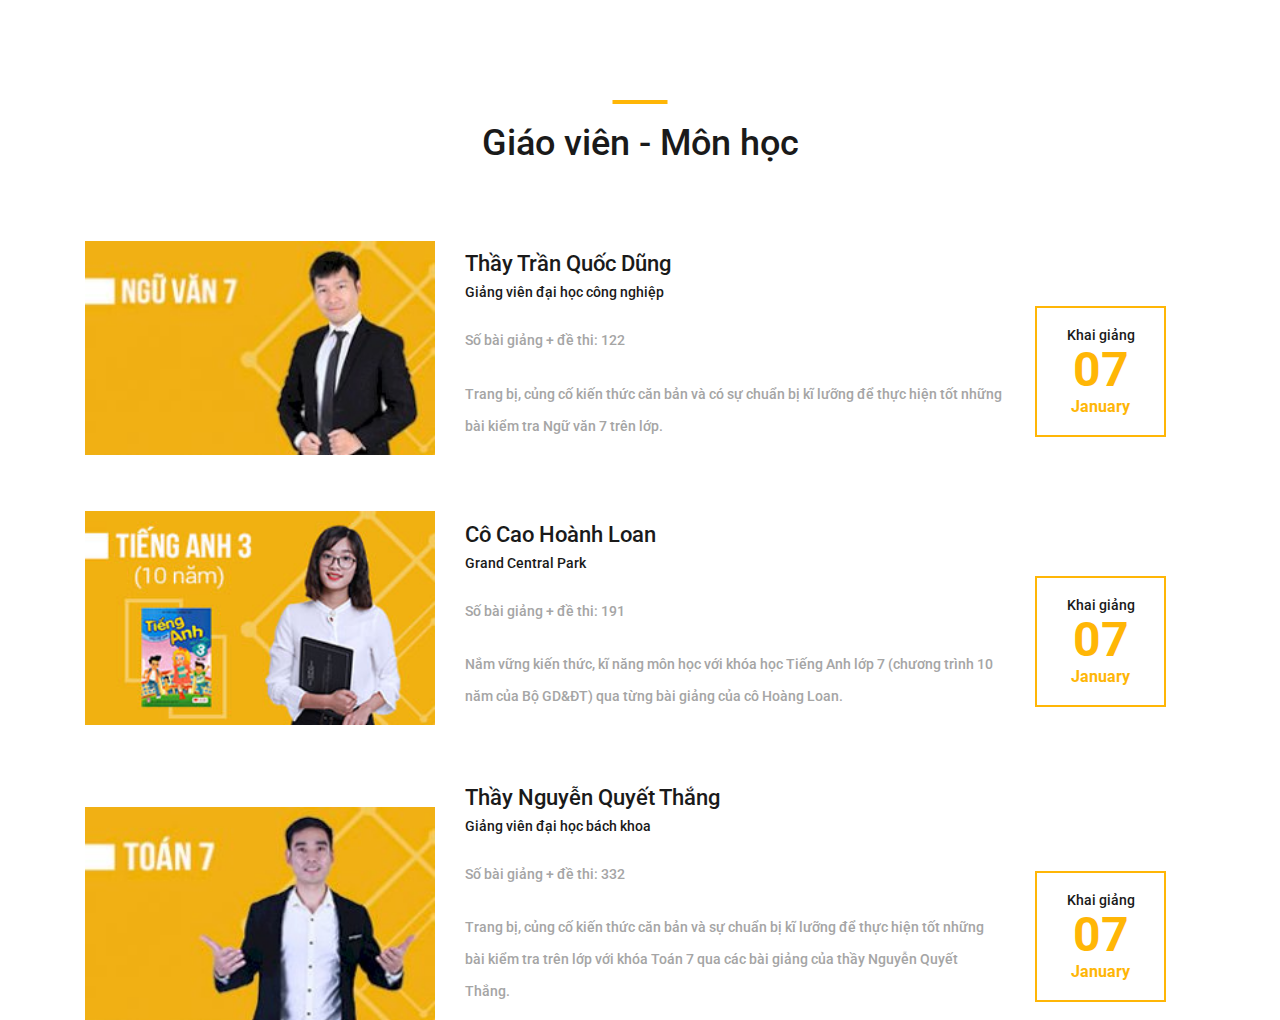
<file: teacher.html>
<!DOCTYPE html>
<html lang="en">
<head>
    <meta charset="UTF-8">
    <meta charset="utf-8">
    <meta http-equiv="X-UA-Compatible" content="IE=edge">
    <meta name="description" content="Course Project">
    <meta name="viewport" content="width=device-width, initial-scale=1">
    <link rel="stylesheet" type="text/css" href="styles/bootstrap4/bootstrap.min.css">
    <link href="plugins/fontawesome-free-5.0.1/css/fontawesome-all.css" rel="stylesheet" type="text/css">
    <link rel="stylesheet" type="text/css" href="plugins/OwlCarousel2-2.2.1/owl.carousel.css">
    <link rel="stylesheet" type="text/css" href="plugins/OwlCarousel2-2.2.1/owl.theme.default.css">
    <link rel="stylesheet" type="text/css" href="plugins/OwlCarousel2-2.2.1/animate.css">
    <link rel="stylesheet" type="text/css" href="styles/main_styles.css">
    <link rel="stylesheet" type="text/css" href="styles/responsive.css">
    <title>Giáo viên</title>
</head>

        <!-- Menu -->
        <div class="menu_container menu_mm">

            <!-- Menu Close Button -->
            <div class="menu_close_container">
                <div class="menu_close"></div>
            </div>

            <!-- Menu Items -->
            <div class="menu_inner menu_mm">
                <div class="menu menu_mm">
                    <ul class="menu_list menu_mm">
                        <li class="menu_item menu_mm"><a href="#">Trang Chủ</a></li>
                        <li class="menu_item menu_mm"><a href="teacher.html">Về Chúng Tôi</a></li>
                        <li class="menu_item menu_mm"><a href="courses.php">Khoá học</a></li>
                        <li class="menu_item menu_mm"><a href="elements.html">Thành phần</a></li>
                        <li class="menu_item menu_mm"><a href="news.html">Tin Tức</a></li>
                        <li class="menu_item menu_mm"><a href="contact.html">Liên hệ</a></li>
                    </ul>

                    <!-- Menu Social -->

                    <div class="menu_social_container menu_mm">
                        <ul class="menu_social menu_mm">
                            <li class="menu_social_item menu_mm"><a href="#"><i class="fab fa-pinterest"></i></a></li>
                            <li class="menu_social_item menu_mm"><a href="#"><i class="fab fa-linkedin-in"></i></a></li>
                            <li class="menu_social_item menu_mm"><a href="#"><i class="fab fa-instagram"></i></a></li>
                            <li class="menu_social_item menu_mm"><a href="#"><i class="fab fa-facebook-f"></i></a></li>
                            <li class="menu_social_item menu_mm"><a href="#"><i class="fab fa-twitter"></i></a></li>
                        </ul>
                    </div>

                    <div class="menu_copyright menu_mm">Colorlib All rights reserved</div>
                </div>

            </div>

        </div>

        <div class="events page_section">
            <div class="container">

                <div class="row">
                    <div class="col">
                        <div class="section_title text-center">
                            <h1>Giáo viên - Môn học</h1>
                        </div>
                    </div>
                </div>

                <div class="event_items">

                    <!-- Event Item -->
                    <div class="row event_item">
                        <div class="col">
                            <div class="row d-flex flex-row align-items-end">

                                <div class="col-lg-2 order-lg-3 order-2 no-right">
                                    <div class="event_date d-flex flex-column align-items-center justify-content-center">
                                        <div class="event_location">Khai giảng</div>
                                        <div class="event_day">07</div>
                                        <div class="event_month">January</div>
                                    </div>
                                </div>

                                <div class="col-lg-6 order-lg-2 order-3">
                                    <div class="event_content">
                                        <div class="event_name"><a class="trans_200" href="#">Thầy Trần Quốc Dũng</a></div>
                                        <div class="event_location">Giảng viên đại học công nghiệp</div>
                                        <p>Số bài giảng + đề thi: 122</p>
                                        <p>Trang bị, củng cố kiến thức căn bản và có sự chuẩn bị kĩ lưỡng để thực hiện tốt những bài kiểm tra Ngữ văn 7 trên lớp.</p>
                                    </div>
                                </div>

                                <div class="col-lg-4 order-lg-1 order-1 no-left">
                                    <div class="event_image">
                                        <img src="images/teacher3.jpg" alt="https://unsplash.com/@theunsteady5">
                                    </div>
                                </div>

                            </div>
                        </div>
                    </div>

                    <!-- Event Item -->
                    <div class="row event_item">
                        <div class="col">
                            <div class="row d-flex flex-row align-items-end">

                                <div class="col-lg-2 order-lg-3 order-2">
                                    <div class="event_date d-flex flex-column align-items-center justify-content-center">
                                        <div class="event_location">Khai giảng</div>
                                        <div class="event_day">07</div>
                                        <div class="event_month">January</div>
                                    </div>
                                </div>

                                <div class="col-lg-6 order-lg-2 order-3">
                                    <div class="event_content">
                                        <div class="event_name"><a class="trans_200" href="#">Cô Cao Hoành Loan</a></div>
                                        <div class="event_location">Grand Central Park</div>
                                        <p>Số bài giảng + đề thi: 191</p>
                                        <p>Nắm vững kiến thức, kĩ năng môn học với khóa học Tiếng Anh lớp 7 (chương trình 10 năm của Bộ GD&ĐT) qua từng bài giảng của cô Hoàng Loan.</p>
                                    </div>
                                </div>

                                <div class="col-lg-4 order-lg-1 order-1">
                                    <div class="event_image">
                                        <img src="images/teacher1.jpg" alt="https://hocmai.vn/course/images/tieng-anh-3-10-nam-2018-2019-1551427441.jpg">
                                    </div>
                                </div>

                            </div>
                        </div>
                    </div>

                    <!-- Event Item -->
                    <div class="row event_item">
                        <div class="col">
                            <div class="row d-flex flex-row align-items-end">

                                <div class="col-lg-4 order-lg-1 order-3">
                                    <div class="event_image">
                                        <img src="images/teacher2.jpg" alt="https://unsplash.com/@juanmramosjr">
                                    </div>
                                </div>


                                <div class="col-lg-6 order-lg-2 order-1">
                                    <div class="event_content">
                                        <div class="event_name"><a class="trans_200" href="#">Thầy Nguyễn Quyết Thắng</a></div>
                                        <div class="event_location">Giảng viên đại học bách khoa</div>
                                        <p>Số bài giảng + đề thi: 332</p>
                                        <p>Trang bị, củng cố kiến thức căn bản và sự chuẩn bị kĩ lưỡng để thực hiện tốt những bài kiểm tra trên lớp với khóa Toán 7 qua các bài giảng của thầy Nguyễn Quyết Thắng.</p>
                                    </div>
                                </div>

                                <div class="col-lg-2 order-lg-3 order-2">
                                    <div class="event_date d-flex flex-column align-items-center justify-content-center">
                                        <div class="event_location">Khai giảng</div>
                                        <div class="event_day">07</div>
                                        <div class="event_month">January</div>
                                    </div>
                                </div>

                            </div>
                        </div>
                    </div>

                </div>

            </div>
        </div>
</html>
</file>
<file: styles/main_styles.css>
@charset "utf-8";
/* CSS Document */

/******************************

COLOR PALETTE




[Table of Contents]

1. Fonts
2. Body and some general stuff
3. Header
	3.1 Logo
	3.2 Main Nav
	3.3 Header Side
	3.4 Hamburger
4. Menu
	4.1 Menu Social
	4.2 Menu copyright
5. Home
	5.1 Hero Slider
	5.2 Hero Slider Navigation
6. Hero Boxes
7. Page Section
8. Buttons
9. Popular
10. Register
11. Search
	11.1 Search Form
12. Services
13. Testimonials
14. Events
15. Footer
	15.1 Newsletter
	15.2 Footer Content
	15.3 Footer Copyright


******************************/

/***********
1. Fonts
***********/

@import url('https://fonts.googleapis.com/css?family=Open+Sans:400,600,700,800|Roboto:400,500,700');

/*********************************
2. Body and some general stuff
*********************************/

*
{
	margin: 0;
	padding: 0;
	-webkit-font-smoothing: antialiased;
	-webkit-text-shadow: rgba(0,0,0,.01) 0 0 1px;
	text-shadow: rgba(0,0,0,.01) 0 0 1px;
}
body
{
	font-family: 'Roboto', sans-serif;
	font-size: 14px;
	font-weight: 400;
	background: #FFFFFF;
	color: #a5a5a5;
}
div
{
	display: block;
	position: relative;
	-webkit-box-sizing: border-box;
    -moz-box-sizing: border-box;
    box-sizing: border-box;
}
ul
{
	list-style: none;
	margin-bottom: 0px;
}
p
{
	font-family: 'Roboto', sans-serif;
	font-size: 14px;
	line-height: 2.29;
	font-weight: 400;
	color: #a5a5a5;
	-webkit-font-smoothing: antialiased;
	-webkit-text-shadow: rgba(0,0,0,.01) 0 0 1px;
	text-shadow: rgba(0,0,0,.01) 0 0 1px;
}
p a
{
	display: inline;
	position: relative;
	color: inherit;
	border-bottom: solid 1px #ffa07f;
	-webkit-transition: all 200ms ease;
	-moz-transition: all 200ms ease;
	-ms-transition: all 200ms ease;
	-o-transition: all 200ms ease;
	transition: all 200ms ease;
}
a, a:hover, a:visited, a:active, a:link
{
	text-decoration: none;
	-webkit-font-smoothing: antialiased;
	-webkit-text-shadow: rgba(0,0,0,.01) 0 0 1px;
	text-shadow: rgba(0,0,0,.01) 0 0 1px;
}
p a:active
{
	position: relative;
	color: #FF6347;
}
p a:hover
{
	color: #FFFFFF;
	background: #ffa07f;
}
p a:hover::after
{
	opacity: 0.2;
}
::selection
{
	background: #FFD266;
	color: #C88E00;
}
p::selection
{
	background: #FFD266;
	color: #C88E00;
}
h1{font-size: 36px;}
h2{font-size: 22px;}
h3{font-size: 18px;}
h4{font-size: 14px;}
h5{font-size: 11px;}
h1, h2, h3, h4, h5, h6
{
	font-family: 'Roboto', sans-serif;
	-webkit-font-smoothing: antialiased;
	-webkit-text-shadow: rgba(0,0,0,.01) 0 0 1px;
	text-shadow: rgba(0,0,0,.01) 0 0 1px;
}
h1::selection, 
h2::selection, 
h3::selection, 
h4::selection, 
h5::selection, 
h6::selection
{
	
}
::-webkit-input-placeholder
{
	font-size: 14px !important;
	font-weight: 500 !important;
	color: #a5a5a5 !important;
}
:-moz-placeholder /* older Firefox*/
{
	font-size: 14px !important;
	font-weight: 500 !important;
	color: #a5a5a5 !important;
}
::-moz-placeholder /* Firefox 19+ */ 
{
	font-size: 14px !important;
	font-weight: 500 !important;
	color: #a5a5a5 !important;
} 
:-ms-input-placeholder
{ 
	font-size: 14px !important;
	font-weight: 500 !important;
	color: #a5a5a5 !important;
}
::input-placeholder
{
	font-size: 14px !important;
	font-weight: 500 !important;
	color: #a5a5a5 !important;
}
.form-control
{
	color: #db5246;
}
section
{
	display: block;
	position: relative;
	box-sizing: border-box;
}
.clear
{
	clear: both;
}
.clearfix::before, .clearfix::after
{
	content: "";
	display: table;
}
.clearfix::after
{
	clear: both;
}
.clearfix
{
	zoom: 1;
}
.float_left
{
	float: left;
}
.float_right
{
	float: right;
}
.trans_200
{
	-webkit-transition: all 200ms ease;
	-moz-transition: all 200ms ease;
	-ms-transition: all 200ms ease;
	-o-transition: all 200ms ease;
	transition: all 200ms ease;
}
.trans_300
{
	-webkit-transition: all 300ms ease;
	-moz-transition: all 300ms ease;
	-ms-transition: all 300ms ease;
	-o-transition: all 300ms ease;
	transition: all 300ms ease;
}
.trans_400
{
	-webkit-transition: all 400ms ease;
	-moz-transition: all 400ms ease;
	-ms-transition: all 400ms ease;
	-o-transition: all 400ms ease;
	transition: all 400ms ease;
}
.trans_500
{
	-webkit-transition: all 500ms ease;
	-moz-transition: all 500ms ease;
	-ms-transition: all 500ms ease;
	-o-transition: all 500ms ease;
	transition: all 500ms ease;
}
.fill_height
{
	height: 100%;
}
.super_container
{
	width: 100%;
	overflow: hidden;
}
.prlx_parent
{
	overflow: hidden;
}
.prlx
{
	height: 130% !important;
}
.nopadding
{
	padding: 0px !important;
}

/*********************************
3. Header
*********************************/

.header
{
	position: fixed;
	top: 45px;
	left: 50%;
	-webkit-transform: translateX(-50%);
	-moz-transform: translateX(-50%);
	-ms-transform: translateX(-50%);
	-o-transform: translateX(-50%);
	transform: translateX(-50%);
	width: 1318px;
	height: 104px;
	background: #FFFFFF;
	z-index: 10;
	-webkit-transition: all 200ms ease;
	-moz-transition: all 200ms ease;
	-ms-transition: all 200ms ease;
	-o-transition: all 200ms ease;
	transition: all 200ms ease;
}
.header.scrolled
{	
	top: 15px;
}
.header.scrolled .header_content::before
{
	box-shadow: 0px 20px 49px rgba(0,0,0,0.17);
}
.header_content
{
	width: calc(100% - 279px);
	height: 100%;
}
.header_content::before
{
	display: block;
	position: absolute;
	top: 0;
	left: 0;
	width: 100%;
	height: 100%;
	content: '';
	box-shadow: 0px 20px 49px rgba(0,0,0,0.67);
	z-index: -1;
}

/*********************************
3.1 Logo
*********************************/

.logo_container
{
	display: inline-block;
	padding-left: 76px;
}
.logo span
{
	font-family: 'Open Sans', sans-serif;
	font-size: 30px;
	font-weight: 900;
	color: #3a3a3a;
	vertical-align: middle;
	text-transform: uppercase;
	margin-left: 3px;
}

/*********************************
3.2 Main Nav
*********************************/

.main_nav_container
{
	display: inline-block;
	margin-left: auto;
	padding-right: 93px;
}
.main_nav
{
	margin-top: 7px;
}
.main_nav_item
{
	display: inline-block;
	margin-right: 40px;
}
.main_nav_item:last-child
{
	margin-right: 0px;
}
.main_nav_item a
{
	font-family: 'Open Sans', sans-serif;
	font-size: 14px;
	text-transform: uppercase;
	font-weight: 700;
	color: #3a3a3a;
	-webkit-transition: all 200ms ease;
	-moz-transition: all 200ms ease;
	-ms-transition: all 200ms ease;
	-o-transition: all 200ms ease;
	transition: all 200ms ease;
}
.main_nav_item a:hover
{
	color: #ffb606;
}

/*********************************
3.3 Header Side
*********************************/

.header_side
{
	width: 279px;
	height: 100%;
	background: #ffb606;
}
.header_side img
{
	width: 29px;
	height: 29px;
}
.header_side span
{
	display: block;
	position: relative;
	font-size: 18px;
	font-weight: 500;
	color: #FFFFFF;
	padding-left: 12px;
}

/*********************************
3.4 Hamburger
*********************************/

.hamburger_container
{
	position: absolute;
	top: 50%;
	-webkit-transform: translateY(-50%);
	-moz-transform: translateY(-50%);
	-ms-transform: translateY(-50%);
	-o-transform: translateY(-50%);
	transform: translateY(-50%);
	right: 20px;
	display: none;
	cursor: pointer;
}
.hamburger_container i
{
	font-size: 24px;
	padding: 10px;
	color: #3a3a3a;
}
.hamburger_container:hover i
{
	color: #ffb606;
}

/*********************************
4. Menu
*********************************/

.menu_container
{
	position: fixed;
	top: 0;
	right: -50vw;
	width: 50vw;
	height: 100vh;
	background: #FFFFFF;
	z-index: 12;
	-webkit-transition: all 0.6s ease;
	-moz-transition: all 0.6s ease;
	-ms-transition: all 0.6s ease;
	-o-transition: all 0.6s ease;
	transition: all 0.6s ease;
	visibility: hidden;
	opacity: 0;
}
.menu_container.active
{
	visibility: visible;
	opacity: 1;
	right: 0;
}
.menu
{
	position: absolute;
	top:150px;
	left: 0;
	padding-left: 15%;
}
.menu_list
{
	-webkit-transform: translateY(3.5rem);
	-moz-transform: translateY(3.5rem);
	-ms-transform: translateY(3.5rem);
	-o-transform: translateY(3.5rem);
	transform: translateY(3.5rem);
	-webkit-transition: all 200ms ease;
	-moz-transition: all 200ms ease;
	-ms-transition: all 200ms ease;
	-o-transition: all 200ms ease;
	transition: all 1000ms 600ms ease;
	opacity: 0;
}
.menu_container.active .menu_list
{
	-webkit-transform: translateY(0px);
	-moz-transform: translateY(0px);
	-ms-transform: translateY(0px);
	-o-transform: translateY(0px);
	transform: translateY(0px);
	opacity: 1;
}
.menu_item
{
	margin-bottom: 9px;
}
.menu_item a
{
	font-family: 'Open Sans', sans-serif;
	font-size: 36px;
	font-weight: 700;
	color: #3a3a3a;
	-webkit-transition: all 200ms ease;
	-moz-transition: all 200ms ease;
	-ms-transition: all 200ms ease;
	-o-transition: all 200ms ease;
	transition: all 200ms ease;
}
.menu_item a:hover
{
	color: #ffb606;
}
.menu_close_container
{
	position: absolute;
	top: 86px;
	right: 79px;
	width: 21px;
	height: 21px;
	cursor: pointer;
	-webkit-transform: rotate(45deg);
	-moz-transform: rotate(45deg);
	-ms-transform: rotate(45deg);
	-o-transform: rotate(45deg);
	transform: rotate(45deg);
}
.menu_close
{
	top: 9px;
	width: 21px;
	height: 3px;
	background: #3a3a3a;
	-webkit-transition: all 200ms ease;
	-moz-transition: all 200ms ease;
	-ms-transition: all 200ms ease;
	-o-transition: all 200ms ease;
	transition: all 200ms ease;
}
.menu_close::after
{
	display: block;
	position: absolute;
	top: -9px;
	left: 9px;
	content: '';
	width: 3px;
	height: 21px;
	background: #3a3a3a;
	-webkit-transition: all 200ms ease;
	-moz-transition: all 200ms ease;
	-ms-transition: all 200ms ease;
	-o-transition: all 200ms ease;
	transition: all 200ms ease;
}
.menu_close_container:hover .menu_close,
.menu_close_container:hover .menu_close::after
{
	background: #ffb606;
}

/*********************************
4.1 Menu Social
*********************************/

.menu_social_container
{
	margin-top: 100px;
	-webkit-transform: translateY(3.5rem);
	-moz-transform: translateY(3.5rem);
	-ms-transform: translateY(3.5rem);
	-o-transform: translateY(3.5rem);
	transform: translateY(3.5rem);
	-webkit-transition: all 1000ms 1000ms ease;
	-moz-transition: all 1000ms 1000ms ease;
	-ms-transition: all 1000ms 1000ms ease;
	-o-transition: all 1000ms 1000ms ease;
	transition: all 1000ms 1000ms ease;
	opacity: 0;
	padding-left: 4px;
}
.menu_social_item
{
	display: inline-block;
	margin-right: 30px;
}
.menu_social_item a i
{
	color: #3a3a3a;
}
.menu_social_item a i:hover
{
	color: #ffb606;
}
.menu_container.active .menu_social_container
{
	-webkit-transform: translateY(0px);
	-moz-transform: translateY(0px);
	-ms-transform: translateY(0px);
	-o-transform: translateY(0px);
	transform: translateY(0px);
	opacity: 1;
}

/*********************************
4.2 Menu copyright
*********************************/

.menu_copyright
{
	margin-top: 60px;
	-webkit-transform: translateY(3.5rem);
	-moz-transform: translateY(3.5rem);
	-ms-transform: translateY(3.5rem);
	-o-transform: translateY(3.5rem);
	transform: translateY(3.5rem);
	-webkit-transition: all 1000ms 1200ms ease;
	-moz-transition: all 1000ms 1200ms ease;
	-ms-transition: all 1000ms 1200ms ease;
	-o-transition: all 1000ms 1200ms ease;
	transition: all 1000ms 1200ms ease;
	opacity: 0;
	padding-left: 3px;
}
.menu_container.active .menu_copyright
{
	-webkit-transform: translateY(0px);
	-moz-transform: translateY(0px);
	-ms-transform: translateY(0px);
	-o-transform: translateY(0px);
	transform: translateY(0px);
	opacity: 1;
}

/*********************************
5. Home
*********************************/

.home
{
	width: 100%;
	height: 100vh;
}

/*********************************
5.1 Hero Slider
*********************************/

.hero_slider_container
{
	width: 100%;
	height: 100%;
}
.hero_slide
{
	width: 100%;
	height: 100%;
}
.hero_slide_background
{
	position: absolute;
	top: 0;
	left: 0;
	width: 100%;
	height: 100%;
	background-repeat: no-repeat;
	background-size: cover;
	background-position: center center;
}
.hero_slide_container
{
	width: 100%;
	height: 100vh;
}
.hero_slide_content
{
	max-width: 80%;
	-webkit-transform: translateY(30px);
	-moz-transform: translateY(30px);
	-ms-transform: translateY(30px);
	-o-transform: translateY(30px);
	transform: translateY(30px);
}
.hero_slide_content h1
{
	font-size: 72px;
	font-weight: 400;
	color: #FFFFFF;
}
.hero_slide_content h1 span
{
	background: #ffb606;
	padding-left: 13px;
	padding-right: 13px;
	margin-left: -12px;
	margin-right: -12px;
}
.animated
{
	-webkit-animation-duration : 1s !important;
	animation-duration : 1s !important;
	-webkit-animation-delay : 500ms;
	animation-delay : 500ms;
}
.animate-out
{
	-webkit-animation-delay : 0ms;
	animation-delay : 0ms;
}

/*********************************
5.2 Hero Slider Navigation
*********************************/

.hero_slider_nav
{
	display: -webkit-box;
	display: -moz-box;
	display: -ms-flexbox;
	display: -webkit-flex;
	display: flex;
	flex-direction: column;
	justify-content: center;
	align-items: center;
	position: absolute;
	top: 50%;
	-webkit-transform: translateY(-50%);
	-moz-transform: translateY(-50%);
	-ms-transform: translateY(-50%);
	-o-transform: translateY(-50%);
	transform: translateY(calc(-50% + 30px));
	width: 58px;
	height: 58px;
	background: #FFFFFF;
	z-index: 9;
	cursor: pointer;
}
.hero_slider_nav:hover
{
	background: #ffb606;
}
.hero_slider_nav:hover span
{
	color: #FFFFFF;
}
.hero_slider_nav span
{
	display: block;
	text-transform: uppercase;
	font-size: 12px;
	font-weight: 700;
	color: #121212;
	line-height: 1;
}
.hero_slider_left
{
	left: 4.32%;
}
.hero_slider_right
{
	right: 4.32%;
}

/*********************************
6. Hero Boxes
*********************************/

.hero_boxes
{
	width: 100%;
	height: 0px;
	z-index: 9;
	padding-top: 0px;
}
.hero_boxes_inner
{
	position: absolute;
	top: -212px;
	left: 0;
	width: 100%;
}
.hero_box
{
	width: 100%;
	height: 161px;
	background: #1a1a1a;
	padding-left: 50px;
	cursor: pointer;
}
.hero_box:hover
{
	background: #ffb606;
}
.hero_box img
{
	width: 62px;
	height: auto;
	margin-top: -6px;
}
.svg path
{
	fill: #ffb606;
}
.hero_box svg
{
	width: 62px;
	height: auto;
}
.hero_box:hover svg path
{
	fill: #FFFFFF;
}
.hero_box_content
{
	padding-left: 13px;
	padding-top: 11px;
	margin-top: -6px;
}
.hero_box_title
{
	font-size: 24px;
	font-weight: 500;
	color: #FFFFFF;
	margin-bottom: 7px;
}
.hero_box_link
{
	font-size: 12px;
	font-weight: 500;
	text-transform: uppercase;
	color: #FFFFFF;
	padding-left: 3px;
}
.hero_box_link:hover
{
	color: #1a1a1a;
}

/*********************************
7. Page Section
*********************************/

.page_section
{

}
.section_title
{
}
.section_title h1
{
	display: block;
	color: #1a1a1a;
	margin-top: 100px;
	font-weight: 500;
	padding-top: 22px;
}
.section_title h1::before
{
	display: block;
	position: absolute;
	top: 0;
	left: 50%;
	-webkit-transform: translateX(-50%);
	-moz-transform: translateX(-50%);
	-ms-transform: translateX(-50%);
	-o-transform: translateX(-50%);
	transform: translateX(-50%);
	width: 55px;
	height: 4px;
	content: '';
	background: #ffb606;
}

/*********************************
8. Buttons
*********************************/

.button
{
	cursor: pointer;
}
.button:hover
{
	box-shadow: 0px 10px 20px rgba(0,0,0,0.2);
}
.button a
{
	font-size: 14px;
	line-height: 48px;
	font-weight: 700;
	text-transform: uppercase;
}
.button_1
{
	width: 202px;
	height: 48px;
}

/*********************************
9. Popular
*********************************/

.popular
{

}
.course_boxes
{
	margin-top: 68px;
}
.card
{
	display: block;
	background: #f8f9fb;
	border: none;
}
.card-img-top
{
	border-top-left-radius: 0px;
    border-top-right-radius: 0px;
}
.card-body
{
	padding-top: 0px;
	padding-bottom: 0px;
	padding-left: 15px;
	padding-right: 15px;
}
.card-title
{
	margin-top: 55px;
}
.card-title a
{
	font-size: 22px;
	font-weight: 500;
	color: #1a1a1a;
	line-height: 1.2;
}
.card-title a:hover
{
	color: #a5a5a5;
}
.card-text
{
	font-size: 14px;
	font-weight: 500;
	color: #a5a5a5;
	margin-top: -12px;
}
.price_box
{
	width: 100%;
	height: 67px;
	background: #eaebec;
	margin-top: 41px;
	padding-left: 35px;
}
.course_author_image
{
	width: 46px;
	height: 46px;
	border-radius: 50%;
	overflow: hidden;
}
.course_author_name
{
	font-size: 14px;
	font-weight: 500;
	color: #1a1a1a;
	padding-left: 20px;
	margin-top: 7px;
}
.course_author_name span
{
	color: #a5a5a5;
}
.course_price
{
	width: 67px;
	height: 67px;
	background: #ffb606;
	margin-left: auto;
}
.course_price span
{
	color: #FFFFFF;
	font-size: 18px;
	font-weight: 500;
	margin-top: 7px;
}

/*********************************
10. Register
*********************************/

.register
{
	width: 100%;
}
.register_section
{
	width: 100%;
	background: #ffb606;
	padding-top: 156px;
	padding-bottom: 161px;
}
.register_content
{
	width: 522px;
}
.register_title
{
	color: #FFFFFF;
	margin-bottom: 16px;
	line-height: 1.63;
}
.register_title:last-child
{
	margin-bottom: 0px;
}
.register_title	span
{
	color: #1a1a1a;
}
.register_text
{
	color: #FFFFFF;
	font-weight: 500;
	margin-top: 32px;
	padding-left: 25px;
	padding-right: 25px;
	margin-bottom: 0px;
}
.register_button
{
	background: #1a1a1a;
	margin-top: 65px;
}
.register_button a
{
	color: #FFFFFF;
}

/*********************************
11. Search
*********************************/

.search_section
{
	width: 100%;
	height: 100%;
	background: #ececec;
}
.search_content
{
	width: 522px;
}
.search_background
{
	position: absolute;
	top: 0;
	left: 0;
	width: 100%;
	height: 100%;
	background-repeat: no-repeat;
	background-position: center center;
	background-size: cover;
	opacity: 0.23;
}
.search_title
{
	color: #1a1a1a;
}

/*********************************
11.1 Search Form
*********************************/

.search_form
{
	margin-top: 57px;
}
.input_field
{
	width: 100%;
	height: 42px;
	background: #FFFFFF;
	box-sizing: border-box;
	border: solid 2px #FFFFFF;
	padding-left: 25px;
	margin-bottom: 24px;
}
input:last-of-type
{
	margin-bottom: 0px;
}
.input_field:focus
{
	outline: none !important;
	border: solid 2px #ffb606;
}
.search_submit_button
{
	width: 100%;
	height: 48px;
	background: #ffb606;
	color: #FFFFFF;
	font-size: 14px;
	text-transform: uppercase;
	font-weight: 700;
	margin-top: 28px;
	border: none;
	cursor: pointer;
}
.search_submit_button:hover
{
	box-shadow: 0px 10px 20px rgba(0,0,0,0.2);
}
.search_submit_button:focus
{
	outline: solid 2px #FFFFFF;
}

/*********************************
12. Services
*********************************/

.services
{
	padding-bottom: 76px;
}
.services_row
{
	margin-top: 65px;
}
.service_item
{
	margin-bottom: 41px;
}
.service_item h3
{
	font-family: 'Roboto', sans-serif;
	font-size: 22px;
	font-weight: 500;
	color: #1a1a1a;
	margin-bottom: 13px;
}
.service_item p
{
	font-size: 14px;
	font-weight: 500;
	color: #a5a5a5;
	max-width: 100%;
	margin-bottom: 0px;
}
.icon_container
{
	height: 41px;
	width: auto;
	margin-bottom: 30px;
}
.icon_container img
{
	height: 100%;
}

/*********************************
13. Testimonials
*********************************/

.testimonials
{
	width: 100%;
	background: #1a1a1a;
}
.testimonials_background_container
{
	position: absolute;
	top: 0;
	left: 0;
	width: 100%;
	height: 100%;
}
.testimonials_background
{
	width: 100%;
	height: 100%;
	background-repeat: no-repeat;
	background-size: cover;
	background-position: center center;
	opacity: 0.27;
}
.testimonials .section_title h1
{
	color: #FFFFFF;
}
.testimonials_slider_container
{
	padding-left: 30px;
	padding-right: 30px;
	margin-top: 56px;
}
.testimonials_item
{
	width: 100%;
	padding-bottom: 75px;
}
.quote
{
	font-size: 36px;
	color: #ffb606;
}
.testimonials_text
{
	color: #FFFFFF;
	margin-bottom: 0px;
}
.testimonial_user
{
	margin-top: 43px;
}
.testimonial_image
{
	width: 98px;
	height: 98px;
	border-radius: 50%;
	overflow: hidden;
}
.testimonial_image img
{
	width: 100%;
	height: auto;
}
.testimonial_name
{
	font-size: 16px;
	font-weight: 700;
	text-transform: uppercase;
	color: #f6af03;
	margin-top: 21px;
}
.testimonial_title
{
	font-size: 14px;
	font-weight: 500;
	color: #FFFFFF;
	margin-top: 6px;
}
.testimonials_slider .owl-dots
{
	display: -webkit-box !important;
	display: -moz-box !important;
	display: -ms-flexbox !important;
	display: -webkit-flex !important;
	display: flex !important;
	flex-direction: row !important;
	justify-content: center;
	align-items: center;
}
.testimonials_slider .owl-dot span
{
	width: 8px !important;
	height: 8px !important;
	border: solid 2px #FFFFFF;
	background: transparent !important;
}
.testimonials_slider .owl-dot.active span
{
	width: 16px !important;
	height: 16px !important;
	border: none;
	background: #ffb606 !important;
}

/*********************************
14. Events
*********************************/

.event_items
{
	margin-top: 68px;
}
.event_item
{
	margin-bottom: 56px;
}
.event_item:hover
{
	box-shadow: 0 4px 8px 0 rgba(0, 0, 0, 0.2), 0 6px 20px 0 rgba(0, 0, 0, 0.19);
}
.event_item:last-child
{
	margin-bottom: 0px;
}
.no-left
{
	margin-left: 0px;
}
.no-right
{
	margin-right: 0px;
}
.event_date
{
	width: 131px;
	height: 131px;
	border: solid 2px #ffb606;
	margin-bottom: 18px;
}
.event_day
{
	font-size: 48px;
	font-weight: 700;
	color: #ffb606;
	margin-bottom: 1px;
	line-height: 1;
}
.event_month
{
	font-size: 16px;
	font-weight: 700;
	color: #ffb606;
}
.event_name a
{
	font-size: 22px;
	font-weight: 500;
	color: #1a1a1a;
}
.event_name a:hover
{
	color: #ffb606;
}
.event_location
{
	font-size: 14px;
	font-weight: 500;
	color: #1a1a1a;
	margin-top: 2px;
}
.event_content p
{
	font-weight: 500;
	color: #a5a5a5;
	margin-top: 21px;
	margin-bottom: 13px;
}
.event_image
{

}
.event_image img
{
	width: 100%;
}

/*********************************
15. Footer
*********************************/

.footer
{
	width: 100%;
	padding-top: 86px;
	background: #1a1a1a;
}
.footer .section_title h1
{
	color: #FFFFFF;
}

/*********************************
15.1 Newsletter
*********************************/

.newsletter
{
	padding-bottom: 85px;
	border-bottom: solid 2px #4d4e4e;
}
.newsletter_form_container
{
	width: 60%;
	margin-top: 48px;
}
.newsletter_email
{
	width: calc(100% - 164px);
	height: 42px;
	border: none;
	padding-left: 27px;
	font-weight: 500;
	color: #1a1a1a;
}
.newsletter_email:focus
{
	outline: solid 2px #ffb606;
}
.newsletter_submit_btn
{
	width: 164px;
	height: 42px;
	border: none;
	background: #ffb606;
	color: #FFFFFF;
	font-size: 14px;
	font-weight: 500;
	cursor: pointer;
}
.newsletter_submit_btn:focus
{
	border: solid 2px #FFFFFF;
}

/*********************************
15.2 Footer Content
*********************************/

.footer_content 
{
	padding-top: 80px;
	padding-bottom: 83px;
	border-bottom: solid 2px #4d4e4e;
}
.footer_content .logo_container
{
	padding-left: 0px;
}
.footer_content .logo span
{
	color: #FFFFFF;
}
.footer_about_text
{
	margin-top: 24px;
	margin-bottom: 0px;
	padding-right: 20px;
}
.footer_column_title
{
	font-size: 18px;
	font-weight: 500;
	color: #FFFFFF;
	padding-top: 15px;
}
.footer_column_content
{
	margin-top: 32px;
}
.footer_list_item
{
	margin-bottom: 11px;
}
.footer_list_item a
{
	font-size: 14px;
	color: #a5a5a5;
	-webkit-transition: all 200ms ease;
	-moz-transition: all 200ms ease;
	-ms-transition: all 200ms ease;
	-o-transition: all 200ms ease;
	transition: all 200ms ease;
}
.footer_list_item a:hover
{
	color: #ffb606;
}
.footer_contact_item
{
	font-size: 14px;
	font-weight: 400;
	color: #a5a5a5;
	margin-bottom: 22px;
}
.footer_contact_item:last-child
{
	margin-bottom: 0px;
}
.footer_contact_icon
{
	display: inline-block;
	width: 24px;
	height: 24px;
	vertical-align: middle;
	margin-right: 10px;
}
.footer_contact_icon img
{
	width: 100%;
}

/*********************************
15.3 Footer Copyright
*********************************/

.footer_bar
{
	padding-top: 19px;
	padding-bottom: 19px;
}
.footer_social .menu_social_item a i
{
	color: #FFFFFF;
}
.footer_social .menu_social_item a i:hover
{
	color: #ffb606;
}
.footer_social .menu_social_item:last-child
{
	margin-right: 0px;
}
</file>
<file: styles/responsive.css>
@charset "utf-8";
/* CSS Document */

/******************************

[Table of Contents]

1. 1600px
2. 1440px
3. 1280px
4. 1199px
5. 1024px
6. 991px
7. 959px
8. 880px
9. 768px
10. 767px
11. 539px
12. 479px
13. 400px

******************************/

/************
1. 1600px
************/

@media only screen and (max-width: 1600px)
{
	
}

/************
2. 1440px
************/

@media only screen and (max-width: 1440px)
{
	
}

/************
3. 1380px
************/

@media only screen and (max-width: 1380px)
{
	.header
	{
		width: 1200px;
	}
	.header_content
	{
		width: calc(100% - 219px);
	}
	.main_nav_container
	{
		padding-right: 63px;
	}
	.header_side
	{
		width: 219px;
	}
	.header_side span
	{
		font-size: 14px;
	}
	.header_side img
	{
		width: 20px;
		height: 20px;
	}
}

/************
3. 1280px
************/

@media only screen and (max-width: 1280px)
{
	.header
	{
		width: 90%;
	}
	.header_content
	{
		width: 100%;
	}
	.header_side
	{
		display: none !important;
	}
	.main_nav_container
	{
		padding-right: 53px;
	}
	.hero_slide_content h1
	{
		font-size: 56px;
	}
	.card-title
	{
		font-size: 20px;
	}
	.register_content,
	.search_content
	{
		width: 442px;
	}
}

/************
4. 1199px
************/

@media only screen and (max-width: 1199px)
{
	.hero_box
	{
		padding-left: 20px;
	}
}

/************
4. 1100px
************/

@media only screen and (max-width: 1100px)
{
	
}

/************
5. 1024px
************/

@media only screen and (max-width: 1024px)
{
	.main_nav_item
	{
		margin-right: 33px;
	}
}

/************
6. 991px
************/

@media only screen and (max-width: 991px)
{
	.main_nav_container
	{
		display: none;
	}
	.logo_container
	{
		padding-left: 30px;
	}
	.hamburger_container
	{
		display: block;
	}
	.hero_slide_content h1
	{
		font-size: 48px;
	}
	.hero_boxes
	{
		width: 100%;
		height: auto;
		padding-top: 117px;
	}
	.hero_boxes_inner
	{
		position: relative;
		top: auto;
		left: auto;
	}
	.hero_box
	{
		padding-left: 50px;
	}
	.hero_box_col
	{
		margin-bottom: 30px;
	}
	.hero_box_col:last-child
	{
		margin-bottom: 0px;
	}
	.course_box
	{
		margin-bottom: 80px;
	}
	.course_box:last-child
	{
		margin-bottom: 0px;
	}
	.search_section
	{
		padding-top: 156px;
		padding-bottom: 161px;
	}
	.register_content,
	.search_content
	{
		width: 75%;
	}
	.testimonials_slider_container
	{
		padding-left: 0px;
		padding-right: 0px;
	}
	.event_date
	{
		margin-top: 30px;
	}
	.event_name
	{
		margin-top: 17px;
	}
	.event_content p
	{
		margin-bottom: 0px;
	}
	.newsletter_form_container
	{
		width: 90%;
	}
	.footer_col
	{
		margin-bottom: 30px;
	}
	.footer_col:last-child
	{
		margin-bottom: 0px;
	}
}

/************
7. 959px
************/

@media only screen and (max-width: 959px)
{
	
}

/************
8. 880px
************/

@media only screen and (max-width: 880px)
{
	
}

/************
9. 768px
************/

@media only screen and (max-width: 768px)
{
	
}

/************
10. 767px
************/

@media only screen and (max-width: 767px)
{
	.menu_container
	{
		right: -100vw;
		width: 100vw;
		height: 100vh;
	}
	.newsletter_email
	{
		width: 100%;
	}
	.newsletter_submit_btn
	{
		margin-top: 15px;
	}
}

/************
11. 575px
************/

@media only screen and (max-width: 575px)
{
	h1{font-size: 24px;}
	p{font-size:13px;}
	.header
	{
		height: 74px;
	}
	.logo_container
	{
		padding-left: 15px;
	}
	.logo img
	{
		width: 30px;
	}
	.logo span
	{
		font-size: 16px;
	}
	.hamburger_container
	{
		right: 5px;
	}
	.menu
	{
		top: 70px;
	}
	.menu_item
	{
		margin-bottom: 0px;
	}
	.menu_item a
	{
		font-size: 24px;
	}
	.menu_copyright
	{
		display: none;
	}
	.menu_social_container
	{
		margin-top: 50px;
	}
	.menu_close_container
	{
		right: 30px;
		top: 34px;
	}
	.hero_slider_nav
	{
		display: none;
	}
	.hero_slide_content
	{
		max-width: 100%;
		padding-left: 15px;
		padding-right: 15px;
	}
	.card-title
	{
		margin-top: 30px;
	}
	.card-title a
	{
		font-size: 20px;
	}
	.card-text
	{
		font-size: 13px;
	}
	.price_box
	{
		margin-top: 37px;
	}
	.register_section,
	.search_section
	{
		padding-top: 115px;
		padding-bottom: 120px;
	}
	.register_content,
	.search_content
	{
		width: 100%;
		padding-left: 15px;
		padding-right: 15px;
	}
	.register_text
	{
		margin-top: 25px;
	}
	.register_button
	{
		margin-top: 53px;
	}
	.testimonials_slider .owl-dots
	{
		display: none !important;
	}
	.testimonials_item
	{
		padding-bottom: 0px;
	}
	.event_date
	{
		width: 100px;
		height: 100px;
	}
	.event_day
	{
		font-size: 36px;
	}
	.event_month
	{
		font-size: 14px;
	}
	.event_name
	{
		margin-top: 5px;
	}
	.footer_bar
	{
		padding-top: 49px;
		padding-bottom: 52px;
	}
	.footer_social
	{
		margin-top: 20px;
	}
	.footer_copyright span
	{
		font-size: 13px;
	}
}

/************
11. 539px
************/

@media only screen and (max-width: 539px)
{
	
}

/************
12. 480px
************/

@media only screen and (max-width: 480px)
{
	
}

/************
13. 479px
************/

@media only screen and (max-width: 479px)
{
	.header
	{
		height: 60px;
		top: 15px;
	}
	.hero_slide_content h1
	{
		font-size: 28px;
	}
	.hero_slide_content h1 span
	{
		padding-left: 5px;
		padding-right: 5px;
		margin-left: 0px;
		margin-right: 0px;
	}
	.hero_boxes
	{
		padding-top: 80px;
	}
	.hero_box
	{
		padding-left: 15px;
		height: 120px;
	}
	.hero_box_content
	{
		padding-top: 6px;
	}
	.hero_box img
	{
		width: 45px;
	}
	.hero_box_title
	{
		font-size: 18px;
		margin-bottom: 3px;
	}
	.hero_box_link
	{
		font-size: 10px;
	}
}

/************
14. 400px
************/

@media only screen and (max-width: 400px)
{
	
}
</file>
<file: styles/courses_styles.css>
@charset "utf-8";
/* CSS Document */

/******************************

COLOR PALETTE




[Table of Contents]

1. Fonts
2. Body and some general stuff
3. Header
	3.1 Logo
	3.2 Main Nav
	3.3 Header Side
	3.4 Hamburger
4. Menu
	4.1 Menu Social
	4.2 Menu copyright
5. Home
7. Page Section
8. Buttons
9. Popular
10. Footer
	10.1 Newsletter
	10.2 Footer Content
	10.3 Footer Copyright


******************************/

/***********
1. Fonts
***********/

@import url('https://fonts.googleapis.com/css?family=Open+Sans:400,600,700,800|Roboto:400,500,700');

/*********************************
2. Body and some general stuff
*********************************/

*
{
	margin: 0;
	padding: 0;
	-webkit-font-smoothing: antialiased;
	-webkit-text-shadow: rgba(0,0,0,.01) 0 0 1px;
	text-shadow: rgba(0,0,0,.01) 0 0 1px;
}
body
{
	font-family: 'Roboto', sans-serif;
	font-size: 14px;
	font-weight: 400;
	background: #FFFFFF;
	color: #a5a5a5;
}
div
{
	display: block;
	position: relative;
	-webkit-box-sizing: border-box;
    -moz-box-sizing: border-box;
    box-sizing: border-box;
}
ul
{
	list-style: none;
	margin-bottom: 0px;
}
p
{
	font-family: 'Roboto', sans-serif;
	font-size: 14px;
	line-height: 2.29;
	font-weight: 400;
	color: #a5a5a5;
	-webkit-font-smoothing: antialiased;
	-webkit-text-shadow: rgba(0,0,0,.01) 0 0 1px;
	text-shadow: rgba(0,0,0,.01) 0 0 1px;
}
p a
{
	display: inline;
	position: relative;
	color: inherit;
	border-bottom: solid 1px #ffa07f;
	-webkit-transition: all 200ms ease;
	-moz-transition: all 200ms ease;
	-ms-transition: all 200ms ease;
	-o-transition: all 200ms ease;
	transition: all 200ms ease;
}
a, a:hover, a:visited, a:active, a:link
{
	text-decoration: none;
	-webkit-font-smoothing: antialiased;
	-webkit-text-shadow: rgba(0,0,0,.01) 0 0 1px;
	text-shadow: rgba(0,0,0,.01) 0 0 1px;
}
p a:active
{
	position: relative;
	color: #FF6347;
}
p a:hover
{
	color: #FFFFFF;
	background: #ffa07f;
}
p a:hover::after
{
	opacity: 0.2;
}
::selection
{
	background: #FFD266;
	color: #C88E00;
}
p::selection
{
	background: #FFD266;
	color: #C88E00;
}
h1{font-size: 36px;}
h2{font-size: 22px;}
h3{font-size: 18px;}
h4{font-size: 14px;}
h5{font-size: 11px;}
h1, h2, h3, h4, h5, h6
{
	font-family: 'Roboto', sans-serif;
	-webkit-font-smoothing: antialiased;
	-webkit-text-shadow: rgba(0,0,0,.01) 0 0 1px;
	text-shadow: rgba(0,0,0,.01) 0 0 1px;
}
h1::selection, 
h2::selection, 
h3::selection, 
h4::selection, 
h5::selection, 
h6::selection
{
	
}
::-webkit-input-placeholder
{
	font-size: 14px !important;
	font-weight: 500 !important;
	color: #a5a5a5 !important;
}
:-moz-placeholder /* older Firefox*/
{
	font-size: 14px !important;
	font-weight: 500 !important;
	color: #a5a5a5 !important;
}
::-moz-placeholder /* Firefox 19+ */ 
{
	font-size: 14px !important;
	font-weight: 500 !important;
	color: #a5a5a5 !important;
} 
:-ms-input-placeholder
{ 
	font-size: 14px !important;
	font-weight: 500 !important;
	color: #a5a5a5 !important;
}
::input-placeholder
{
	font-size: 14px !important;
	font-weight: 500 !important;
	color: #a5a5a5 !important;
}
.form-control
{
	color: #db5246;
}
section
{
	display: block;
	position: relative;
	box-sizing: border-box;
}
.clear
{
	clear: both;
}
.clearfix::before, .clearfix::after
{
	content: "";
	display: table;
}
.clearfix::after
{
	clear: both;
}
.clearfix
{
	zoom: 1;
}
.float_left
{
	float: left;
}
.float_right
{
	float: right;
}
.trans_200
{
	-webkit-transition: all 200ms ease;
	-moz-transition: all 200ms ease;
	-ms-transition: all 200ms ease;
	-o-transition: all 200ms ease;
	transition: all 200ms ease;
}
.trans_300
{
	-webkit-transition: all 300ms ease;
	-moz-transition: all 300ms ease;
	-ms-transition: all 300ms ease;
	-o-transition: all 300ms ease;
	transition: all 300ms ease;
}
.trans_400
{
	-webkit-transition: all 400ms ease;
	-moz-transition: all 400ms ease;
	-ms-transition: all 400ms ease;
	-o-transition: all 400ms ease;
	transition: all 400ms ease;
}
.trans_500
{
	-webkit-transition: all 500ms ease;
	-moz-transition: all 500ms ease;
	-ms-transition: all 500ms ease;
	-o-transition: all 500ms ease;
	transition: all 500ms ease;
}
.fill_height
{
	height: 100%;
}
.super_container
{
	width: 100%;
	overflow: hidden;
}
.prlx_parent
{
	overflow: hidden;
}
.prlx
{
	height: 130% !important;
}
.nopadding
{
	padding: 0px !important;
}

/*********************************
3. Header
*********************************/

.header
{
	position: fixed;
	top: 45px;
	left: 50%;
	-webkit-transform: translateX(-50%);
	-moz-transform: translateX(-50%);
	-ms-transform: translateX(-50%);
	-o-transform: translateX(-50%);
	transform: translateX(-50%);
	width: 1318px;
	height: 104px;
	background: #FFFFFF;
	z-index: 10;
	-webkit-transition: all 200ms ease;
	-moz-transition: all 200ms ease;
	-ms-transition: all 200ms ease;
	-o-transition: all 200ms ease;
	transition: all 200ms ease;
}
.header.scrolled
{	
	top: 15px;
}
.header.scrolled .header_content::before
{
	box-shadow: 0px 20px 49px rgba(0,0,0,0.17);
}
.header_content
{
	width: calc(100% - 279px);
	height: 100%;
}
.header_content::before
{
	display: block;
	position: absolute;
	top: 0;
	left: 0;
	width: 100%;
	height: 100%;
	content: '';
	box-shadow: 0px 20px 49px rgba(0,0,0,0.67);
	z-index: -1;
}

/*********************************
3.1 Logo
*********************************/

.logo_container
{
	display: inline-block;
	padding-left: 76px;
}
.logo span
{
	font-family: 'Open Sans', sans-serif;
	font-size: 30px;
	font-weight: 900;
	color: #3a3a3a;
	vertical-align: middle;
	text-transform: uppercase;
	margin-left: 3px;
}

/*********************************
3.2 Main Nav
*********************************/

.main_nav_container
{
	display: inline-block;
	margin-left: auto;
	padding-right: 93px;
}
.main_nav
{
	margin-top: 7px;
}
.main_nav_item
{
	display: inline-block;
	margin-right: 40px;
}
.main_nav_item:last-child
{
	margin-right: 0px;
}
.main_nav_item a
{
	font-family: 'Open Sans', sans-serif;
	font-size: 14px;
	text-transform: uppercase;
	font-weight: 700;
	color: #3a3a3a;
	-webkit-transition: all 200ms ease;
	-moz-transition: all 200ms ease;
	-ms-transition: all 200ms ease;
	-o-transition: all 200ms ease;
	transition: all 200ms ease;
}
.main_nav_item a:hover
{
	color: #ffb606;
}

/*********************************
3.3 Header Side
*********************************/

.header_side
{
	width: 279px;
	height: 100%;
	background: #ffb606;
}
.header_side img
{
	width: 29px;
	height: 29px;
}
.header_side span
{
	display: block;
	position: relative;
	font-size: 18px;
	font-weight: 500;
	color: #FFFFFF;
	padding-left: 12px;
}

/*********************************
3.4 Hamburger
*********************************/

.hamburger_container
{
	position: absolute;
	top: 50%;
	-webkit-transform: translateY(-50%);
	-moz-transform: translateY(-50%);
	-ms-transform: translateY(-50%);
	-o-transform: translateY(-50%);
	transform: translateY(-50%);
	right: 20px;
	display: none;
	cursor: pointer;
}
.hamburger_container i
{
	font-size: 24px;
	padding: 10px;
	color: #3a3a3a;
}
.hamburger_container:hover i
{
	color: #ffb606;
}

/*********************************
4. Menu
*********************************/

.menu_container
{
	position: fixed;
	top: 0;
	right: -50vw;
	width: 50vw;
	height: 100vh;
	background: #FFFFFF;
	z-index: 12;
	-webkit-transition: all 0.6s ease;
	-moz-transition: all 0.6s ease;
	-ms-transition: all 0.6s ease;
	-o-transition: all 0.6s ease;
	transition: all 0.6s ease;
	visibility: hidden;
	opacity: 0;
}
.menu_container.active
{
	visibility: visible;
	opacity: 1;
	right: 0;
}
.menu
{
	position: absolute;
	top:150px;
	left: 0;
	padding-left: 15%;
}
.menu_list
{
	-webkit-transform: translateY(3.5rem);
	-moz-transform: translateY(3.5rem);
	-ms-transform: translateY(3.5rem);
	-o-transform: translateY(3.5rem);
	transform: translateY(3.5rem);
	-webkit-transition: all 200ms ease;
	-moz-transition: all 200ms ease;
	-ms-transition: all 200ms ease;
	-o-transition: all 200ms ease;
	transition: all 1000ms 600ms ease;
	opacity: 0;
}
.menu_container.active .menu_list
{
	-webkit-transform: translateY(0px);
	-moz-transform: translateY(0px);
	-ms-transform: translateY(0px);
	-o-transform: translateY(0px);
	transform: translateY(0px);
	opacity: 1;
}
.menu_item
{
	margin-bottom: 9px;
}
.menu_item a
{
	font-family: 'Open Sans', sans-serif;
	font-size: 36px;
	font-weight: 700;
	color: #3a3a3a;
	-webkit-transition: all 200ms ease;
	-moz-transition: all 200ms ease;
	-ms-transition: all 200ms ease;
	-o-transition: all 200ms ease;
	transition: all 200ms ease;
}
.menu_item a:hover
{
	color: #ffb606;
}
.menu_close_container
{
	position: absolute;
	top: 86px;
	right: 79px;
	width: 21px;
	height: 21px;
	cursor: pointer;
	-webkit-transform: rotate(45deg);
	-moz-transform: rotate(45deg);
	-ms-transform: rotate(45deg);
	-o-transform: rotate(45deg);
	transform: rotate(45deg);
}
.menu_close
{
	top: 9px;
	width: 21px;
	height: 3px;
	background: #3a3a3a;
	-webkit-transition: all 200ms ease;
	-moz-transition: all 200ms ease;
	-ms-transition: all 200ms ease;
	-o-transition: all 200ms ease;
	transition: all 200ms ease;
}
.menu_close::after
{
	display: block;
	position: absolute;
	top: -9px;
	left: 9px;
	content: '';
	width: 3px;
	height: 21px;
	background: #3a3a3a;
	-webkit-transition: all 200ms ease;
	-moz-transition: all 200ms ease;
	-ms-transition: all 200ms ease;
	-o-transition: all 200ms ease;
	transition: all 200ms ease;
}
.menu_close_container:hover .menu_close,
.menu_close_container:hover .menu_close::after
{
	background: #ffb606;
}

/*********************************
4.1 Menu Social
*********************************/

.menu_social_container
{
	margin-top: 100px;
	-webkit-transform: translateY(3.5rem);
	-moz-transform: translateY(3.5rem);
	-ms-transform: translateY(3.5rem);
	-o-transform: translateY(3.5rem);
	transform: translateY(3.5rem);
	-webkit-transition: all 1000ms 1000ms ease;
	-moz-transition: all 1000ms 1000ms ease;
	-ms-transition: all 1000ms 1000ms ease;
	-o-transition: all 1000ms 1000ms ease;
	transition: all 1000ms 1000ms ease;
	opacity: 0;
	padding-left: 4px;
}
.menu_social_item
{
	display: inline-block;
	margin-right: 30px;
}
.menu_social_item a i
{
	color: #3a3a3a;
}
.menu_social_item a i:hover
{
	color: #ffb606;
}
.menu_container.active .menu_social_container
{
	-webkit-transform: translateY(0px);
	-moz-transform: translateY(0px);
	-ms-transform: translateY(0px);
	-o-transform: translateY(0px);
	transform: translateY(0px);
	opacity: 1;
}

/*********************************
4.2 Menu copyright
*********************************/

.menu_copyright
{
	margin-top: 60px;
	-webkit-transform: translateY(3.5rem);
	-moz-transform: translateY(3.5rem);
	-ms-transform: translateY(3.5rem);
	-o-transform: translateY(3.5rem);
	transform: translateY(3.5rem);
	-webkit-transition: all 1000ms 1200ms ease;
	-moz-transition: all 1000ms 1200ms ease;
	-ms-transition: all 1000ms 1200ms ease;
	-o-transition: all 1000ms 1200ms ease;
	transition: all 1000ms 1200ms ease;
	opacity: 0;
	padding-left: 3px;
}
.menu_container.active .menu_copyright
{
	-webkit-transform: translateY(0px);
	-moz-transform: translateY(0px);
	-ms-transform: translateY(0px);
	-o-transform: translateY(0px);
	transform: translateY(0px);
	opacity: 1;
}

/*********************************
5. Home
*********************************/

.home
{
	width: 100%;
	height: 447px;
}
.home_background_container
{
	position: absolute;
	top: 0;
	left: 0;
	width: 100%;
	height: 100%;
}
.home_background
{
	width: 100%;
	height: 100%;
	background-repeat: no-repeat;
	background-size: cover;
	background-position: center center;
}
.home_content
{
	position: absolute;
	left: 50%;
	bottom: 109px;
	-webkit-transform: translateX(-50%);
	-moz-transform: translateX(-50%);
	-ms-transform: translateX(-50%);
	-o-transform: translateX(-50%);
	transform: translateX(-50%);
	background: #ffb606;
	padding-top: 24px;
	padding-bottom: 18px;
	padding-left: 39px;
	padding-right: 42px;
}
.home_content h1
{
	font-size: 72px;
	font-weight: 400;
	color: #FFFFFF;
	line-height: 0.5;
}

/*********************************
5.1 Hero Slider
*********************************/



/*********************************
7. Page Section
*********************************/

.page_section
{
	padding-top: 117px;
	padding-bottom: 117px;
}
.section_title
{

}
.section_title h1
{
	display: block;
	color: #1a1a1a;
	font-weight: 500;
	padding-top: 24px;
}
.section_title h1::before
{
	display: block;
	position: absolute;
	top: 0;
	left: 50%;
	-webkit-transform: translateX(-50%);
	-moz-transform: translateX(-50%);
	-ms-transform: translateX(-50%);
	-o-transform: translateX(-50%);
	transform: translateX(-50%);
	width: 55px;
	height: 4px;
	content: '';
	background: #ffb606;
}

/*********************************
8. Buttons
*********************************/

.button
{
	cursor: pointer;
}
.button:hover
{
	box-shadow: 0px 10px 20px rgba(0,0,0,0.2);
}
.button a
{
	font-size: 14px;
	line-height: 48px;
	font-weight: 700;
	text-transform: uppercase;
}
.button_1
{
	width: 202px;
	height: 48px;
}

/*********************************
9. Popular
*********************************/

.popular
{

}
.course_boxes
{
}
.course_box
{
	margin-bottom: 108px;
	display: inline-block;
	vertical-align: middle;
	-webkit-transform: perspective(1px) translateZ(0);
	transform: perspective(1px) translateZ(0);
	box-shadow: 0 0 1px rgba(0, 0, 0, 0);
	position: relative;
	-webkit-transition-duration: 0.3s;
	transition-duration: 0.3s;
	-webkit-transition-property: transform;
	transition-property: transform;
}
.course_box:hover {
	-webkit-transform: translateY(-5px);
	transform: translateY(-5px);
	box-shadow: 0 4px 8px 0 rgba(0, 0, 0, 0.2), 0 6px 20px 0 rgba(0, 0, 0, 0.19);
}
.course_box:nth-last-child(-n+3)
{
}
.card
{
	display: block;
	background: #f8f9fb;
	border: none;
}
.card-img-top
{
	border-top-left-radius: 0px;
    border-top-right-radius: 0px;
}
.card-body
{
	padding-top: 0px;
	padding-bottom: 0px;
	padding-left: 15px;
	padding-right: 15px;
}
.card-title
{
	margin-top: 30px;
}
.card-title a
{
	font-size: 22px;
	font-weight: 500;
	color: #1a1a1a;
	line-height: 1.2;
}
.card-title a:hover
{
	color: #a5a5a5;
}
.card-text
{
	font-size: 14px;
	font-weight: 500;
	color: #a5a5a5;
	margin-top: 10px;
}
.price_box
{
	width: 100%;
	height: 67px;
	background: #eaebec;
	margin-top: 41px;
	padding-left: 35px;
}
.course_author_image
{
	width: 46px;
	height: 46px;
	border-radius: 50%;
	overflow: hidden;
}
.course_author_name
{
	font-size: 14px;
	font-weight: 500;
	color: #1a1a1a;
	padding-left: 20px;
	margin-top: 7px;
}
.course_author_name span
{
	color: #a5a5a5;
}
.course_price
{
	width: 67px;
	height: 67px;
	background: #ffb606;
	margin-left: auto;
}
.course_price span
{
	color: #FFFFFF;
	font-size: 18px;
	font-weight: 500;
	margin-top: 7px;
}

/*********************************
10. Footer
*********************************/

.footer
{
	width: 100%;
	padding-top: 86px;
	background: #1a1a1a;
}
.footer .section_title h1
{
	color: #FFFFFF;
}

/*********************************
10.1 Newsletter
*********************************/

.newsletter
{
	padding-bottom: 85px;
	border-bottom: solid 2px #4d4e4e;
}
.newsletter_form_container
{
	width: 60%;
	margin-top: 48px;
}
.newsletter_email
{
	width: calc(100% - 164px);
	height: 42px;
	border: none;
	padding-left: 27px;
	font-weight: 500;
	color: #1a1a1a;
}
.newsletter_email:focus
{
	outline: solid 2px #ffb606;
}
.newsletter_submit_btn
{
	width: 164px;
	height: 42px;
	border: none;
	background: #ffb606;
	color: #FFFFFF;
	font-size: 14px;
	font-weight: 500;
	cursor: pointer;
}
.newsletter_submit_btn:focus
{
	border: solid 2px #FFFFFF;
}

/*********************************
10.2 Footer Content
*********************************/

.footer_content 
{
	padding-top: 80px;
	padding-bottom: 83px;
	border-bottom: solid 2px #4d4e4e;
}
.footer_content .logo_container
{
	padding-left: 0px;
}
.footer_content .logo span
{
	color: #FFFFFF;
}
.footer_about_text
{
	margin-top: 24px;
	margin-bottom: 0px;
	padding-right: 20px;
}
.footer_column_title
{
	font-size: 18px;
	font-weight: 500;
	color: #FFFFFF;
	padding-top: 15px;
}
.footer_column_content
{
	margin-top: 32px;
}
.footer_list_item
{
	margin-bottom: 11px;
}
.footer_list_item a
{
	font-size: 14px;
	color: #a5a5a5;
	-webkit-transition: all 200ms ease;
	-moz-transition: all 200ms ease;
	-ms-transition: all 200ms ease;
	-o-transition: all 200ms ease;
	transition: all 200ms ease;
}
.footer_list_item a:hover
{
	color: #ffb606;
}
.footer_contact_item
{
	font-size: 14px;
	font-weight: 400;
	color: #a5a5a5;
	margin-bottom: 22px;
}
.footer_contact_item:last-child
{
	margin-bottom: 0px;
}
.footer_contact_icon
{
	display: inline-block;
	width: 24px;
	height: 24px;
	vertical-align: middle;
	margin-right: 10px;
}
.footer_contact_icon img
{
	width: 100%;
}

/*********************************
10.3 Footer Copyright
*********************************/

.footer_bar
{
	padding-top: 19px;
	padding-bottom: 19px;
}
.footer_social .menu_social_item a i
{
	color: #FFFFFF;
}
.footer_social .menu_social_item a i:hover
{
	color: #ffb606;
}
.footer_social .menu_social_item:last-child
{
	margin-right: 0px;
}
</file>
<file: styles/courses_responsive.css>
@charset "utf-8";
/* CSS Document */

/******************************

[Table of Contents]

1. 1600px
2. 1440px
3. 1280px
4. 1199px
5. 1024px
6. 991px
7. 959px
8. 880px
9. 768px
10. 767px
11. 539px
12. 479px
13. 400px

******************************/

/************
1. 1600px
************/

@media only screen and (max-width: 1600px)
{
	
}

/************
2. 1440px
************/

@media only screen and (max-width: 1440px)
{
	
}

/************
3. 1380px
************/

@media only screen and (max-width: 1380px)
{
	.header
	{
		width: 1200px;
	}
	.header_content
	{
		width: calc(100% - 219px);
	}
	.main_nav_container
	{
		padding-right: 63px;
	}
	.header_side
	{
		width: 219px;
	}
	.header_side span
	{
		font-size: 14px;
	}
	.header_side img
	{
		width: 20px;
		height: 20px;
	}
}

/************
3. 1280px
************/

@media only screen and (max-width: 1280px)
{
	.header
	{
		width: 90%;
	}
	.header_content
	{
		width: 100%;
	}
	.header_side
	{
		display: none !important;
	}
	.main_nav_container
	{
		padding-right: 53px;
	}
	.hero_slide_content h1
	{
		font-size: 56px;
	}
	.card-title
	{
		font-size: 20px;
	}
	.register_content,
	.search_content
	{
		width: 442px;
	}
}

/************
4. 1199px
************/

@media only screen and (max-width: 1199px)
{
	.hero_box
	{
		padding-left: 20px;
	}
}

/************
4. 1100px
************/

@media only screen and (max-width: 1100px)
{
	
}

/************
5. 1024px
************/

@media only screen and (max-width: 1024px)
{
	.main_nav_item
	{
		margin-right: 33px;
	}
}

/************
6. 991px
************/

@media only screen and (max-width: 991px)
{
	.main_nav_container
	{
		display: none;
	}
	.logo_container
	{
		padding-left: 30px;
	}
	.hamburger_container
	{
		display: block;
	}
	.hero_slide_content h1
	{
		font-size: 48px;
	}
	.hero_boxes
	{
		width: 100%;
		height: auto;
		padding-top: 117px;
	}
	.hero_boxes_inner
	{
		position: relative;
		top: auto;
		left: auto;
	}
	.hero_box
	{
		padding-left: 50px;
	}
	.hero_box_col
	{
		margin-bottom: 30px;
	}
	.hero_box_col:last-child
	{
		margin-bottom: 0px;
	}
	.course_box
	{
		margin-bottom: 80px;
	}
	.course_box:nth-last-child(-n+3)
	{
		margin-bottom: 80px;
	}
	.course_box:last-child
	{
		margin-bottom: 0px !important;
	}
	.search_section
	{
		padding-top: 156px;
		padding-bottom: 161px;
	}
	.register_content,
	.search_content
	{
		width: 75%;
	}
	.testimonials_slider_container
	{
		padding-left: 0px;
		padding-right: 0px;
	}
	.event_date
	{
		margin-top: 30px;
	}
	.event_name
	{
		margin-top: 17px;
	}
	.event_content p
	{
		margin-bottom: 0px;
	}
	.newsletter_form_container
	{
		width: 90%;
	}
	.footer_col
	{
		margin-bottom: 30px;
	}
	.footer_col:last-child
	{
		margin-bottom: 0px;
	}
}

/************
7. 959px
************/

@media only screen and (max-width: 959px)
{
	
}

/************
8. 880px
************/

@media only screen and (max-width: 880px)
{
	
}

/************
9. 768px
************/

@media only screen and (max-width: 768px)
{
	
}

/************
10. 767px
************/

@media only screen and (max-width: 767px)
{
	.menu_container
	{
		right: -100vw;
		width: 100vw;
		height: 100vh;
	}
	.newsletter_email
	{
		width: 100%;
	}
	.newsletter_submit_btn
	{
		margin-top: 15px;
	}
}

/************
11. 575px
************/

@media only screen and (max-width: 575px)
{
	h1{font-size: 24px;}
	p{font-size:13px;}
	.header
	{
		height: 74px;
	}
	.logo_container
	{
		padding-left: 15px;
	}
	.logo img
	{
		width: 30px;
	}
	.logo span
	{
		font-size: 16px;
	}
	.hamburger_container
	{
		right: 5px;
	}
	.menu
	{
		top: 70px;
	}
	.menu_item
	{
		margin-bottom: 0px;
	}
	.menu_item a
	{
		font-size: 24px;
	}
	.menu_copyright
	{
		display: none;
	}
	.menu_social_container
	{
		margin-top: 50px;
	}
	.menu_close_container
	{
		right: 30px;
		top: 34px;
	}
	.home
	{
		height: 372px;
	}
	.home_content
	{
		padding-top: 17px;
	    padding-bottom: 11px;
	    padding-left: 22px;
	    padding-right: 24px;
	}
	.home_content h1
	{
		font-size: 30px;
	}
	.card-title
	{
		margin-top: 30px;
	}
	.card-title a
	{
		font-size: 20px;
	}
	.card-text
	{
		font-size: 13px;
	}
	.price_box
	{
		margin-top: 37px;
	}
	.register_section,
	.search_section
	{
		padding-top: 115px;
		padding-bottom: 120px;
	}
	.register_content,
	.search_content
	{
		width: 100%;
		padding-left: 15px;
		padding-right: 15px;
	}
	.register_text
	{
		margin-top: 25px;
	}
	.register_button
	{
		margin-top: 53px;
	}
	.testimonials_slider .owl-dots
	{
		display: none !important;
	}
	.testimonials_item
	{
		padding-bottom: 0px;
	}
	.event_date
	{
		width: 100px;
		height: 100px;
	}
	.event_day
	{
		font-size: 36px;
	}
	.event_month
	{
		font-size: 14px;
	}
	.event_name
	{
		margin-top: 5px;
	}
	.footer_bar
	{
		padding-top: 49px;
		padding-bottom: 52px;
	}
	.footer_social
	{
		margin-top: 20px;
	}
	.footer_copyright span
	{
		font-size: 13px;
	}
}

/************
11. 539px
************/

@media only screen and (max-width: 539px)
{
	
}

/************
12. 480px
************/

@media only screen and (max-width: 480px)
{
	
}

/************
13. 479px
************/

@media only screen and (max-width: 479px)
{
	.header
	{
		height: 60px;
		top: 15px;
	}
	.hero_slide_content h1
	{
		font-size: 28px;
	}
	.hero_slide_content h1 span
	{
		padding-left: 5px;
		padding-right: 5px;
		margin-left: 0px;
		margin-right: 0px;
	}
	.hero_boxes
	{
		padding-top: 80px;
	}
	.hero_box
	{
		padding-left: 15px;
		height: 120px;
	}
	.hero_box_content
	{
		padding-top: 6px;
	}
	.hero_box img
	{
		width: 45px;
	}
	.hero_box_title
	{
		font-size: 18px;
		margin-bottom: 3px;
	}
	.hero_box_link
	{
		font-size: 10px;
	}
}

/************
14. 400px
************/

@media only screen and (max-width: 400px)
{
	
}
</file>
<file: styles/elements_styles.css>
@charset "utf-8";
/* CSS Document */

/******************************

[Table of Contents]

1. Fonts
2. Body and some general stuff
3. Header
	3.1 Logo
	3.2 Main Nav
	3.3 Header Side
	3.4 Hamburger
4. Menu
	4.1 Menu Social
	4.2 Menu copyright
5. Home
7. Page Section
8. Elements
	8.1 Buttons
	8.2 Progress Bars
	8.3 Accordions
	8.4 Loaders
	8.5 Milestones
	8.6 Icon Boxes
9. Footer
	9.1 Footer Copyright


******************************/

/***********
1. Fonts
***********/

@import url('https://fonts.googleapis.com/css?family=Open+Sans:400,600,700,800|Roboto:400,500,700');

/*********************************
2. Body and some general stuff
*********************************/

*
{
	margin: 0;
	padding: 0;
	-webkit-font-smoothing: antialiased;
	-webkit-text-shadow: rgba(0,0,0,.01) 0 0 1px;
	text-shadow: rgba(0,0,0,.01) 0 0 1px;
}
body
{
	font-family: 'Roboto', sans-serif;
	font-size: 14px;
	font-weight: 400;
	background: #FFFFFF;
	color: #a5a5a5;
}
div
{
	display: block;
	position: relative;
	-webkit-box-sizing: border-box;
    -moz-box-sizing: border-box;
    box-sizing: border-box;
}
ul
{
	list-style: none;
	margin-bottom: 0px;
}
p
{
	font-family: 'Roboto', sans-serif;
	font-size: 14px;
	line-height: 2.29;
	font-weight: 400;
	color: #a5a5a5;
	-webkit-font-smoothing: antialiased;
	-webkit-text-shadow: rgba(0,0,0,.01) 0 0 1px;
	text-shadow: rgba(0,0,0,.01) 0 0 1px;
}
p a
{
	display: inline;
	position: relative;
	color: inherit;
	border-bottom: solid 1px #ffa07f;
	-webkit-transition: all 200ms ease;
	-moz-transition: all 200ms ease;
	-ms-transition: all 200ms ease;
	-o-transition: all 200ms ease;
	transition: all 200ms ease;
}
a, a:hover, a:visited, a:active, a:link
{
	text-decoration: none;
	-webkit-font-smoothing: antialiased;
	-webkit-text-shadow: rgba(0,0,0,.01) 0 0 1px;
	text-shadow: rgba(0,0,0,.01) 0 0 1px;
}
p a:active
{
	position: relative;
	color: #FF6347;
}
p a:hover
{
	color: #FFFFFF;
	background: #ffa07f;
}
p a:hover::after
{
	opacity: 0.2;
}
::selection
{
	background: #FFD266;
	color: #C88E00;
}
p::selection
{
	background: #FFD266;
	color: #C88E00;
}
h1{font-size: 36px;}
h2{font-size: 22px;}
h3{font-size: 18px;}
h4{font-size: 14px;}
h5{font-size: 11px;}
h1, h2, h3, h4, h5, h6
{
	font-family: 'Roboto', sans-serif;
	-webkit-font-smoothing: antialiased;
	-webkit-text-shadow: rgba(0,0,0,.01) 0 0 1px;
	text-shadow: rgba(0,0,0,.01) 0 0 1px;
}
h1::selection, 
h2::selection, 
h3::selection, 
h4::selection, 
h5::selection, 
h6::selection
{
	
}
::-webkit-input-placeholder
{
	font-size: 14px !important;
	font-weight: 500 !important;
	color: #a5a5a5 !important;
}
:-moz-placeholder /* older Firefox*/
{
	font-size: 14px !important;
	font-weight: 500 !important;
	color: #a5a5a5 !important;
}
::-moz-placeholder /* Firefox 19+ */ 
{
	font-size: 14px !important;
	font-weight: 500 !important;
	color: #a5a5a5 !important;
} 
:-ms-input-placeholder
{ 
	font-size: 14px !important;
	font-weight: 500 !important;
	color: #a5a5a5 !important;
}
::input-placeholder
{
	font-size: 14px !important;
	font-weight: 500 !important;
	color: #a5a5a5 !important;
}
.form-control
{
	color: #db5246;
}
section
{
	display: block;
	position: relative;
	box-sizing: border-box;
}
.clear
{
	clear: both;
}
.clearfix::before, .clearfix::after
{
	content: "";
	display: table;
}
.clearfix::after
{
	clear: both;
}
.clearfix
{
	zoom: 1;
}
.float_left
{
	float: left;
}
.float_right
{
	float: right;
}
.trans_200
{
	-webkit-transition: all 200ms ease;
	-moz-transition: all 200ms ease;
	-ms-transition: all 200ms ease;
	-o-transition: all 200ms ease;
	transition: all 200ms ease;
}
.trans_300
{
	-webkit-transition: all 300ms ease;
	-moz-transition: all 300ms ease;
	-ms-transition: all 300ms ease;
	-o-transition: all 300ms ease;
	transition: all 300ms ease;
}
.trans_400
{
	-webkit-transition: all 400ms ease;
	-moz-transition: all 400ms ease;
	-ms-transition: all 400ms ease;
	-o-transition: all 400ms ease;
	transition: all 400ms ease;
}
.trans_500
{
	-webkit-transition: all 500ms ease;
	-moz-transition: all 500ms ease;
	-ms-transition: all 500ms ease;
	-o-transition: all 500ms ease;
	transition: all 500ms ease;
}
.fill_height
{
	height: 100%;
}
.super_container
{
	width: 100%;
	overflow: hidden;
}
.prlx_parent
{
	overflow: hidden;
}
.prlx
{
	height: 130% !important;
}
.nopadding
{
	padding: 0px !important;
}

/*********************************
3. Header
*********************************/

.header
{
	position: fixed;
	top: 45px;
	left: 50%;
	-webkit-transform: translateX(-50%);
	-moz-transform: translateX(-50%);
	-ms-transform: translateX(-50%);
	-o-transform: translateX(-50%);
	transform: translateX(-50%);
	width: 1318px;
	height: 104px;
	background: #FFFFFF;
	z-index: 10;
	-webkit-transition: all 200ms ease;
	-moz-transition: all 200ms ease;
	-ms-transition: all 200ms ease;
	-o-transition: all 200ms ease;
	transition: all 200ms ease;
}
.header.scrolled
{	
	top: 15px;
}
.header.scrolled .header_content::before
{
	box-shadow: 0px 20px 49px rgba(0,0,0,0.17);
}
.header_content
{
	width: calc(100% - 279px);
	height: 100%;
}
.header_content::before
{
	display: block;
	position: absolute;
	top: 0;
	left: 0;
	width: 100%;
	height: 100%;
	content: '';
	box-shadow: 0px 20px 49px rgba(0,0,0,0.67);
	z-index: -1;
}

/*********************************
3.1 Logo
*********************************/

.logo_container
{
	display: inline-block;
	padding-left: 76px;
}
.logo span
{
	font-family: 'Open Sans', sans-serif;
	font-size: 30px;
	font-weight: 900;
	color: #3a3a3a;
	vertical-align: middle;
	text-transform: uppercase;
	margin-left: 3px;
}

/*********************************
3.2 Main Nav
*********************************/

.main_nav_container
{
	display: inline-block;
	margin-left: auto;
	padding-right: 93px;
}
.main_nav
{
	margin-top: 7px;
}
.main_nav_item
{
	display: inline-block;
	margin-right: 40px;
}
.main_nav_item:last-child
{
	margin-right: 0px;
}
.main_nav_item a
{
	font-family: 'Open Sans', sans-serif;
	font-size: 14px;
	text-transform: uppercase;
	font-weight: 700;
	color: #3a3a3a;
	-webkit-transition: all 200ms ease;
	-moz-transition: all 200ms ease;
	-ms-transition: all 200ms ease;
	-o-transition: all 200ms ease;
	transition: all 200ms ease;
}
.main_nav_item a:hover
{
	color: #ffb606;
}

/*********************************
3.3 Header Side
*********************************/

.header_side
{
	width: 279px;
	height: 100%;
	background: #ffb606;
}
.header_side img
{
	width: 29px;
	height: 29px;
}
.header_side span
{
	display: block;
	position: relative;
	font-size: 18px;
	font-weight: 500;
	color: #FFFFFF;
	padding-left: 12px;
}

/*********************************
3.4 Hamburger
*********************************/

.hamburger_container
{
	position: absolute;
	top: 50%;
	-webkit-transform: translateY(-50%);
	-moz-transform: translateY(-50%);
	-ms-transform: translateY(-50%);
	-o-transform: translateY(-50%);
	transform: translateY(-50%);
	right: 20px;
	display: none;
	cursor: pointer;
}
.hamburger_container i
{
	font-size: 24px;
	padding: 10px;
	color: #3a3a3a;
}
.hamburger_container:hover i
{
	color: #ffb606;
}

/*********************************
4. Menu
*********************************/

.menu_container
{
	position: fixed;
	top: 0;
	right: -50vw;
	width: 50vw;
	height: 100vh;
	background: #FFFFFF;
	z-index: 12;
	-webkit-transition: all 0.6s ease;
	-moz-transition: all 0.6s ease;
	-ms-transition: all 0.6s ease;
	-o-transition: all 0.6s ease;
	transition: all 0.6s ease;
	visibility: hidden;
	opacity: 0;
}
.menu_container.active
{
	visibility: visible;
	opacity: 1;
	right: 0;
}
.menu
{
	position: absolute;
	top:150px;
	left: 0;
	padding-left: 15%;
}
.menu_list
{
	-webkit-transform: translateY(3.5rem);
	-moz-transform: translateY(3.5rem);
	-ms-transform: translateY(3.5rem);
	-o-transform: translateY(3.5rem);
	transform: translateY(3.5rem);
	-webkit-transition: all 200ms ease;
	-moz-transition: all 200ms ease;
	-ms-transition: all 200ms ease;
	-o-transition: all 200ms ease;
	transition: all 1000ms 600ms ease;
	opacity: 0;
}
.menu_container.active .menu_list
{
	-webkit-transform: translateY(0px);
	-moz-transform: translateY(0px);
	-ms-transform: translateY(0px);
	-o-transform: translateY(0px);
	transform: translateY(0px);
	opacity: 1;
}
.menu_item
{
	margin-bottom: 9px;
}
.menu_item a
{
	font-family: 'Open Sans', sans-serif;
	font-size: 36px;
	font-weight: 700;
	color: #3a3a3a;
	-webkit-transition: all 200ms ease;
	-moz-transition: all 200ms ease;
	-ms-transition: all 200ms ease;
	-o-transition: all 200ms ease;
	transition: all 200ms ease;
}
.menu_item a:hover
{
	color: #ffb606;
}
.menu_close_container
{
	position: absolute;
	top: 86px;
	right: 79px;
	width: 21px;
	height: 21px;
	cursor: pointer;
	-webkit-transform: rotate(45deg);
	-moz-transform: rotate(45deg);
	-ms-transform: rotate(45deg);
	-o-transform: rotate(45deg);
	transform: rotate(45deg);
}
.menu_close
{
	top: 9px;
	width: 21px;
	height: 3px;
	background: #3a3a3a;
	-webkit-transition: all 200ms ease;
	-moz-transition: all 200ms ease;
	-ms-transition: all 200ms ease;
	-o-transition: all 200ms ease;
	transition: all 200ms ease;
}
.menu_close::after
{
	display: block;
	position: absolute;
	top: -9px;
	left: 9px;
	content: '';
	width: 3px;
	height: 21px;
	background: #3a3a3a;
	-webkit-transition: all 200ms ease;
	-moz-transition: all 200ms ease;
	-ms-transition: all 200ms ease;
	-o-transition: all 200ms ease;
	transition: all 200ms ease;
}
.menu_close_container:hover .menu_close,
.menu_close_container:hover .menu_close::after
{
	background: #ffb606;
}

/*********************************
4.1 Menu Social
*********************************/

.menu_social_container
{
	margin-top: 100px;
	-webkit-transform: translateY(3.5rem);
	-moz-transform: translateY(3.5rem);
	-ms-transform: translateY(3.5rem);
	-o-transform: translateY(3.5rem);
	transform: translateY(3.5rem);
	-webkit-transition: all 1000ms 1000ms ease;
	-moz-transition: all 1000ms 1000ms ease;
	-ms-transition: all 1000ms 1000ms ease;
	-o-transition: all 1000ms 1000ms ease;
	transition: all 1000ms 1000ms ease;
	opacity: 0;
	padding-left: 4px;
}
.menu_social_item
{
	display: inline-block;
	margin-right: 27px;
}
.menu_social_item:last-child
{
	margin-right: 0px;
}
.menu_social_item a i
{
	color: #3a3a3a;
}
.menu_social_item a i:hover
{
	color: #ffb606;
}
.menu_container.active .menu_social_container
{
	-webkit-transform: translateY(0px);
	-moz-transform: translateY(0px);
	-ms-transform: translateY(0px);
	-o-transform: translateY(0px);
	transform: translateY(0px);
	opacity: 1;
}

/*********************************
4.2 Menu copyright
*********************************/

.menu_copyright
{
	margin-top: 60px;
	-webkit-transform: translateY(3.5rem);
	-moz-transform: translateY(3.5rem);
	-ms-transform: translateY(3.5rem);
	-o-transform: translateY(3.5rem);
	transform: translateY(3.5rem);
	-webkit-transition: all 1000ms 1200ms ease;
	-moz-transition: all 1000ms 1200ms ease;
	-ms-transition: all 1000ms 1200ms ease;
	-o-transition: all 1000ms 1200ms ease;
	transition: all 1000ms 1200ms ease;
	opacity: 0;
	padding-left: 3px;
}
.menu_container.active .menu_copyright
{
	-webkit-transform: translateY(0px);
	-moz-transform: translateY(0px);
	-ms-transform: translateY(0px);
	-o-transform: translateY(0px);
	transform: translateY(0px);
	opacity: 1;
}

/*********************************
5. Home
*********************************/

.home
{
	width: 100%;
	height: 447px;
}
.home_background_container
{
	position: absolute;
	top: 0;
	left: 0;
	width: 100%;
	height: 100%;
}
.home_background
{
	width: 100%;
	height: 100%;
	background-repeat: no-repeat;
	background-size: cover;
	background-position: center center;
}
.home_content
{
	position: absolute;
	left: 50%;
	bottom: 109px;
	-webkit-transform: translateX(-50%);
	-moz-transform: translateX(-50%);
	-ms-transform: translateX(-50%);
	-o-transform: translateX(-50%);
	transform: translateX(-50%);
	background: #ffb606;
	padding-top: 24px;
	padding-bottom: 18px;
	padding-left: 39px;
	padding-right: 42px;
}
.home_content h1
{
	font-size: 72px;
	font-weight: 400;
	color: #FFFFFF;
	line-height: 0.5;
	white-space: nowrap;
}

/*********************************
7. Page Section
*********************************/

.page_section
{
	padding-top: 117px;
	padding-bottom: 117px;
}
.section_title
{

}
.section_title h1
{
	display: block;
	color: #1a1a1a;
	font-weight: 500;
	padding-top: 24px;
}
.section_title h1::before
{
	display: block;
	position: absolute;
	top: 0;
	left: 50%;
	-webkit-transform: translateX(-50%);
	-moz-transform: translateX(-50%);
	-ms-transform: translateX(-50%);
	-o-transform: translateX(-50%);
	transform: translateX(-50%);
	width: 55px;
	height: 4px;
	content: '';
	background: #ffb606;
}

/*********************************
8. Elements
*********************************/

.elements
{
	width: 100%;
	padding-top: 50px;
	padding-bottom: 106px;
}
.elements_title
{
	font-size: 24px;
	font-weight: 500;
	color: #1a1a1a;
}

/*********************************
8.1 Buttons
*********************************/

.buttons_container
{
	margin-top: 107px;
}
.button
{
	display: inline-block;
	width: 188px;
	height: 53px;
	vertical-align: middle;
	margin-right: 9px;
	margin-bottom: 15px;
}
.button:hover
{
	box-shadow: 0px 10px 20px rgba(0,0,0,0.2);
}
.button a
{
	line-height: 53px;
	display: block;
	font-size: 16px;
	font-weight: 700;
}
.button_color_1
{
	background: #ffb606;
}
.button_color_1 a
{
	color: #FFFFFF;
}
.button_color_2
{
	background: #1a1a1a;
}
.button_color_2 a
{
	color: #FFFFFF;
}
.button_line_1
{
	background: transparent;
	border: solid 2px #ffb606;
}
.button_line_1 a
{
	color: #ffb606;
}
.button_line_2
{
	background: transparent;
	border: solid 2px #1a1a1a;
}
.button_line_2 a
{
	color: #1a1a1a;
}

/*********************************
8.2 Progress Bars
*********************************/

.pbars_accordions
{
	margin-top: 94px;
}
.pbars_accordions_container
{
	padding-top: 20px;
	padding-bottom: 40px;
}
.pbar_container
{
	background: #f8f4f4;
	padding-left: 99px;
	padding-right: 97px;
	padding-top: 46px;
	padding-bottom: 45px;
}
.pb_item
{
	margin-bottom: 18px;
}
.pb_item h4
{
	color: #1a1a1a;
	font-weight: 400 !important;
	padding-left: 2px;
	margin-bottom: 13px;
}
.skill_bars
{
	height: 5px;
}

/*********************************
8.3 Accordions
*********************************/

.elements_accordions
{
	
}
.accordion_container
{
	margin-bottom: 15px;
}
.accordion
{
	height: 60px;
	width: 100%;
	background: #f8f4f4;
	padding-left: 30px;
	cursor: pointer;
	-webkit-transition: all 200ms ease;
	-moz-transition: all 200ms ease;
	-ms-transition: all 200ms ease;
	-o-transition: all 200ms ease;
	transition: all 200ms ease;
}
.accordion.active
{
	background: #ffb606;
	color: #FFFFFF;
}
.accordion:active
{
	background: #ffb606 !important;
	color: #FFFFFF;
}
.accordion::after
{
	display: -webkit-box;
	display: -moz-box;
	display: -ms-flexbox;
	display: -webkit-flex;
	display: flex;
	flex-direction: column;
	justify-content: center;
	align-items: center;
	position: absolute;
	top: 0;
	right: 0;
	width: 62px;
	height: 100%;
	content: '+';
	background: #ffb606;
	font-size: 14px;
	color: #FFFFFF;
	font-weight: 500;
	-webkit-transition: all 200ms ease;
	-moz-transition: all 200ms ease;
	-ms-transition: all 200ms ease;
	-o-transition: all 200ms ease;
	transition: all 200ms ease;
}
.accordion.active::after
{
	content: '-';
}
.accordion:hover
{
	background: #e4e4e4;
}
.accordion_panel
{
	padding-left: 30px;
	padding-right: 30px;
	max-height: 0;
	overflow: hidden;
	-webkit-transition: all 500ms ease;
	-moz-transition: all 500ms ease;
	-ms-transition: all 500ms ease;
	-o-transition: all 500ms ease;
	transition: all 500ms ease;
}
.accordion_panel p
{
	padding-top: 15px;
}

/*********************************
8.4 Loaders
*********************************/

.loaders
{
	margin-top: 119px;
}
.elements_loaders_container
{
	margin-top: 60px;
}
.loader
{
	width: 195px;
	height: 195px;
	margin: 0 auto;
}
.loader_text
{
	font-size: 16px;
	font-weight: 500;
	color: #1a1a1a;
	margin-top: 26px;
}
.loader .progressbar-text
{
	top: 50% !important;
}
.loader_sub
{
	font-size: 15px;
	font-weight: 400;
	color: #a5a5a5;
	margin-top: 5px;
}

/*********************************
8.5 Milestones
*********************************/

.milestones
{
	width: 100%;
	margin-top: 102px;
}
.milestones_container
{
	width: 100%;
	padding-top: 118px;
	padding-bottom: 107px;
	margin-top: 108px;
}
.milestones_background
{
	position: absolute;
	top: 0;
	left: 0;
	width: 100%;
	height: 100%;
	background-repeat: no-repeat;
	background-size: cover;
	background-position: center center;
	background-attachment: fixed;
}
.milestone
{
	width: 100%;
}
.milestone_icon
{
	display: inline-block;
	width: 70px;
	height: 70px;
}
.milestone_icon img
{
	width: 100%;
}
.milestone_counter
{
	font-size: 36px;
	font-weight: 500;
	color: #ffb606;
	line-height: 1;
	margin-top: 41px;
}
.milestone_text
{
	font-size: 22px;
	font-weight: 500;
	color: #FFFFFF;
	margin-top: 3px;
}

/*********************************
8.6 Icon Boxes
*********************************/

.icon_boxes
{
	margin-top: 112px;
}
.icon_boxes_container
{
	margin-top: 109px;
}
.icon_box
{
	
}
.icon_box h3
{
	font-family: 'Roboto', sans-serif;
	font-size: 22px;
	font-weight: 500;
	color: #1a1a1a;
	margin-bottom: 13px;
}
.icon_box p
{
	font-size: 14px;
	font-weight: 500;
	color: #a5a5a5;
	max-width: 100%;
	margin-bottom: 0px;
}
.icon_container
{
	height: 41px;
	width: auto;
	margin-bottom: 30px;
}
.icon_container img
{
	height: 100%;
}

/*********************************
9. Footer
*********************************/

.footer
{
	width: 100%;
	background: #1a1a1a;
}
.footer .section_title h1
{
	color: #FFFFFF;
}

/*********************************
9.1 Footer Copyright
*********************************/

.footer_bar
{
	padding-top: 19px;
	padding-bottom: 19px;
}
.footer_social .menu_social_item a i
{
	color: #FFFFFF;
}
.footer_social .menu_social_item a i:hover
{
	color: #ffb606;
}
.footer_social .menu_social_item:last-child
{
	margin-right: 0px;
}
</file>
<file: styles/elements_responsive.css>
@charset "utf-8";
/* CSS Document */

/******************************

[Table of Contents]

1. 1600px
2. 1440px
3. 1280px
4. 1199px
5. 1024px
6. 991px
7. 959px
8. 880px
9. 768px
10. 767px
11. 539px
12. 479px
13. 400px

******************************/

/************
1. 1600px
************/

@media only screen and (max-width: 1600px)
{
	
}

/************
2. 1440px
************/

@media only screen and (max-width: 1440px)
{
	
}

/************
3. 1380px
************/

@media only screen and (max-width: 1380px)
{
	.header
	{
		width: 1200px;
	}
	.header_content
	{
		width: calc(100% - 219px);
	}
	.main_nav_container
	{
		padding-right: 63px;
	}
	.header_side
	{
		width: 219px;
	}
	.header_side span
	{
		font-size: 14px;
	}
	.header_side img
	{
		width: 20px;
		height: 20px;
	}
}

/************
3. 1280px
************/

@media only screen and (max-width: 1280px)
{
	.header
	{
		width: 90%;
	}
	.header_content
	{
		width: 100%;
	}
	.header_side
	{
		display: none !important;
	}
	.main_nav_container
	{
		padding-right: 53px;
	}
}

/************
4. 1199px
************/

@media only screen and (max-width: 1199px)
{
	
}

/************
4. 1100px
************/

@media only screen and (max-width: 1100px)
{
	
}

/************
5. 1024px
************/

@media only screen and (max-width: 1024px)
{
	.main_nav_item
	{
		margin-right: 33px;
	}
}

/************
6. 991px
************/

@media only screen and (max-width: 991px)
{
	.main_nav_container
	{
		display: none;
	}
	.logo_container
	{
		padding-left: 30px;
	}
	.hamburger_container
	{
		display: block;
	}
	.elements_accordions
	{
		margin-top: 80px;
	}
	.milestone_col
	{
		margin-bottom: 80px;
	}
	.milestone_col:last-child
	{
		margin-bottom: 0px;
	}
	.icon_box
	{
		margin-bottom: 60px;
	}
	.icon_box:last-child
	{
		margin-bottom: 0px;
	}
	.newsletter_form_container
	{
		width: 90%;
	}
	.footer_col
	{
		margin-bottom: 30px;
	}
	.footer_col:last-child
	{
		margin-bottom: 0px;
	}
}

/************
7. 959px
************/

@media only screen and (max-width: 959px)
{
	
}

/************
8. 880px
************/

@media only screen and (max-width: 880px)
{
	
}

/************
9. 768px
************/

@media only screen and (max-width: 768px)
{
	
}

/************
10. 767px
************/

@media only screen and (max-width: 767px)
{
	.menu_container
	{
		right: -100vw;
		width: 100vw;
		height: 100vh;
	}
	.newsletter_email
	{
		width: 100%;
	}
	.newsletter_submit_btn
	{
		margin-top: 15px;
	}
}

/************
11. 575px
************/

@media only screen and (max-width: 575px)
{
	h1{font-size: 24px;}
	p{font-size:13px;}
	.header
	{
		height: 74px;
	}
	.logo_container
	{
		padding-left: 15px;
	}
	.logo img
	{
		width: 30px;
	}
	.logo span
	{
		font-size: 16px;
	}
	.hamburger_container
	{
		right: 5px;
	}
	.menu
	{
		top: 70px;
	}
	.menu_item
	{
		margin-bottom: 0px;
	}
	.menu_item a
	{
		font-size: 24px;
	}
	.menu_copyright
	{
		display: none;
	}
	.menu_social_container
	{
		margin-top: 50px;
	}
	.menu_close_container
	{
		right: 30px;
		top: 34px;
	}
	.home
	{
		height: 372px;
	}
	.home_content
	{
		padding-top: 17px;
	    padding-bottom: 11px;
	    padding-left: 22px;
	    padding-right: 24px;
	}
	.home_content h1
	{
		font-size: 30px;
	}
	.pbar_container
	{
		padding-left: 25px;
		padding-right: 25px;
	}
	.loader_col
	{
		margin-bottom: 60px;
	}
	.loader_col:last-child
	{
		margin-bottom: 0px;
	}
	.loader
	{
		width: 120px;
		height: 120px;
	}
	.pb_item h4
	{
		margin-bottom: 7px;
	}
	.progressbar-text
	{
		top: -27px !important;
		font-size: 14px !important;
	}
	.accordion
	{
		font-size: 13px;
		padding-left: 20px;
		padding-right: 50px;
	}
	.loader_text
	{
		font-size: 14px;
		margin-top: 15px;
	}
	.loader_sub
	{
		font-size: 13px;
		margin-top: 2px;
	}
	.milestone_col
	{
		margin-bottom: 60px;
	}
	.milestone_icon
	{
		width: 50px;
		height: 50px;
	}
	.milestone_counter
	{
		font-size: 30px;
		margin-top: 25px;
	}
	.milestone_text
	{
		font-size: 16px;
	}
	.icon_box p
	{
		font-size: 13px;
	}
	.icon_box h3
	{
		font-size: 20px;
	}
	.footer_bar
	{
		padding-top: 49px;
		padding-bottom: 52px;
	}
	.footer_social
	{
		margin-top: 20px;
	}
	.footer_copyright span
	{
		font-size: 13px;
	}
}

/************
11. 539px
************/

@media only screen and (max-width: 539px)
{
	
}

/************
12. 480px
************/

@media only screen and (max-width: 480px)
{
	
}

/************
13. 479px
************/

@media only screen and (max-width: 479px)
{
	.header
	{
		height: 60px;
		top: 15px;
	}
}

/************
14. 400px
************/

@media only screen and (max-width: 400px)
{
	
}
</file>
<file: styles/news_styles.css>
@charset "utf-8";
/* CSS Document */

/******************************

COLOR PALETTE




[Table of Contents]

1. Fonts
2. Body and some general stuff
3. Header
	3.1 Logo
	3.2 Main Nav
	3.3 Header Side
	3.4 Hamburger
4. Menu
	4.1 Menu Social
	4.2 Menu copyright
5. Home
7. Page Section
8. Buttons
9. News
	9.1 News Page Nav
10. Sidebar
11. Footer
	11.1 Newsletter
	11.2 Footer Content
	11.3 Footer Copyright


******************************/

/***********
1. Fonts
***********/

@import url('https://fonts.googleapis.com/css?family=Open+Sans:400,600,700,800|Roboto:400,500,700');

/*********************************
2. Body and some general stuff
*********************************/

*
{
	margin: 0;
	padding: 0;
	-webkit-font-smoothing: antialiased;
	-webkit-text-shadow: rgba(0,0,0,.01) 0 0 1px;
	text-shadow: rgba(0,0,0,.01) 0 0 1px;
}
body
{
	font-family: 'Roboto', sans-serif;
	font-size: 14px;
	font-weight: 400;
	background: #FFFFFF;
	color: #a5a5a5;
}
div
{
	display: block;
	position: relative;
	-webkit-box-sizing: border-box;
    -moz-box-sizing: border-box;
    box-sizing: border-box;
}
ul
{
	list-style: none;
	margin-bottom: 0px;
}
p
{
	font-family: 'Roboto', sans-serif;
	font-size: 14px;
	line-height: 2.29;
	font-weight: 400;
	color: #a5a5a5;
	-webkit-font-smoothing: antialiased;
	-webkit-text-shadow: rgba(0,0,0,.01) 0 0 1px;
	text-shadow: rgba(0,0,0,.01) 0 0 1px;
}
p a
{
	display: inline;
	position: relative;
	color: inherit;
	border-bottom: solid 1px #ffa07f;
	-webkit-transition: all 200ms ease;
	-moz-transition: all 200ms ease;
	-ms-transition: all 200ms ease;
	-o-transition: all 200ms ease;
	transition: all 200ms ease;
}
a, a:hover, a:visited, a:active, a:link
{
	text-decoration: none;
	-webkit-font-smoothing: antialiased;
	-webkit-text-shadow: rgba(0,0,0,.01) 0 0 1px;
	text-shadow: rgba(0,0,0,.01) 0 0 1px;
}
p a:active
{
	position: relative;
	color: #FF6347;
}
p a:hover
{
	color: #FFFFFF;
	background: #ffa07f;
}
p a:hover::after
{
	opacity: 0.2;
}
::selection
{
	background: #FFD266;
	color: #C88E00;
}
p::selection
{
	background: #FFD266;
	color: #C88E00;
}
h1{font-size: 36px;}
h2{font-size: 22px;}
h3{font-size: 18px;}
h4{font-size: 14px;}
h5{font-size: 11px;}
h1, h2, h3, h4, h5, h6
{
	font-family: 'Roboto', sans-serif;
	-webkit-font-smoothing: antialiased;
	-webkit-text-shadow: rgba(0,0,0,.01) 0 0 1px;
	text-shadow: rgba(0,0,0,.01) 0 0 1px;
}
h1::selection, 
h2::selection, 
h3::selection, 
h4::selection, 
h5::selection, 
h6::selection
{
	
}
::-webkit-input-placeholder
{
	font-size: 14px !important;
	font-weight: 500 !important;
	color: #a5a5a5 !important;
}
:-moz-placeholder /* older Firefox*/
{
	font-size: 14px !important;
	font-weight: 500 !important;
	color: #a5a5a5 !important;
}
::-moz-placeholder /* Firefox 19+ */ 
{
	font-size: 14px !important;
	font-weight: 500 !important;
	color: #a5a5a5 !important;
} 
:-ms-input-placeholder
{ 
	font-size: 14px !important;
	font-weight: 500 !important;
	color: #a5a5a5 !important;
}
::input-placeholder
{
	font-size: 14px !important;
	font-weight: 500 !important;
	color: #a5a5a5 !important;
}
.form-control
{
	color: #db5246;
}
section
{
	display: block;
	position: relative;
	box-sizing: border-box;
}
.clear
{
	clear: both;
}
.clearfix::before, .clearfix::after
{
	content: "";
	display: table;
}
.clearfix::after
{
	clear: both;
}
.clearfix
{
	zoom: 1;
}
.float_left
{
	float: left;
}
.float_right
{
	float: right;
}
.trans_200
{
	-webkit-transition: all 200ms ease;
	-moz-transition: all 200ms ease;
	-ms-transition: all 200ms ease;
	-o-transition: all 200ms ease;
	transition: all 200ms ease;
}
.trans_300
{
	-webkit-transition: all 300ms ease;
	-moz-transition: all 300ms ease;
	-ms-transition: all 300ms ease;
	-o-transition: all 300ms ease;
	transition: all 300ms ease;
}
.trans_400
{
	-webkit-transition: all 400ms ease;
	-moz-transition: all 400ms ease;
	-ms-transition: all 400ms ease;
	-o-transition: all 400ms ease;
	transition: all 400ms ease;
}
.trans_500
{
	-webkit-transition: all 500ms ease;
	-moz-transition: all 500ms ease;
	-ms-transition: all 500ms ease;
	-o-transition: all 500ms ease;
	transition: all 500ms ease;
}
.fill_height
{
	height: 100%;
}
.super_container
{
	width: 100%;
	overflow: hidden;
}
.prlx_parent
{
	overflow: hidden;
}
.prlx
{
	height: 130% !important;
}
.nopadding
{
	padding: 0px !important;
}

/*********************************
3. Header
*********************************/

.header
{
	position: fixed;
	top: 45px;
	left: 50%;
	-webkit-transform: translateX(-50%);
	-moz-transform: translateX(-50%);
	-ms-transform: translateX(-50%);
	-o-transform: translateX(-50%);
	transform: translateX(-50%);
	width: 1318px;
	height: 104px;
	background: #FFFFFF;
	z-index: 10;
	-webkit-transition: all 200ms ease;
	-moz-transition: all 200ms ease;
	-ms-transition: all 200ms ease;
	-o-transition: all 200ms ease;
	transition: all 200ms ease;
}
.header.scrolled
{	
	top: 15px;
}
.header.scrolled .header_content::before
{
	box-shadow: 0px 20px 49px rgba(0,0,0,0.17);
}
.header_content
{
	width: calc(100% - 279px);
	height: 100%;
}
.header_content::before
{
	display: block;
	position: absolute;
	top: 0;
	left: 0;
	width: 100%;
	height: 100%;
	content: '';
	box-shadow: 0px 20px 49px rgba(0,0,0,0.67);
	z-index: -1;
}

/*********************************
3.1 Logo
*********************************/

.logo_container
{
	display: inline-block;
	padding-left: 76px;
}
.logo span
{
	font-family: 'Open Sans', sans-serif;
	font-size: 30px;
	font-weight: 900;
	color: #3a3a3a;
	vertical-align: middle;
	text-transform: uppercase;
	margin-left: 3px;
}

/*********************************
3.2 Main Nav
*********************************/

.main_nav_container
{
	display: inline-block;
	margin-left: auto;
	padding-right: 93px;
}
.main_nav
{
	margin-top: 7px;
}
.main_nav_item
{
	display: inline-block;
	margin-right: 40px;
}
.main_nav_item:last-child
{
	margin-right: 0px;
}
.main_nav_item a
{
	font-family: 'Open Sans', sans-serif;
	font-size: 14px;
	text-transform: uppercase;
	font-weight: 700;
	color: #3a3a3a;
	-webkit-transition: all 200ms ease;
	-moz-transition: all 200ms ease;
	-ms-transition: all 200ms ease;
	-o-transition: all 200ms ease;
	transition: all 200ms ease;
}
.main_nav_item a:hover
{
	color: #ffb606;
}

/*********************************
3.3 Header Side
*********************************/

.header_side
{
	width: 279px;
	height: 100%;
	background: #ffb606;
}
.header_side img
{
	width: 29px;
	height: 29px;
}
.header_side span
{
	display: block;
	position: relative;
	font-size: 18px;
	font-weight: 500;
	color: #FFFFFF;
	padding-left: 12px;
}

/*********************************
3.4 Hamburger
*********************************/

.hamburger_container
{
	position: absolute;
	top: 50%;
	-webkit-transform: translateY(-50%);
	-moz-transform: translateY(-50%);
	-ms-transform: translateY(-50%);
	-o-transform: translateY(-50%);
	transform: translateY(-50%);
	right: 20px;
	display: none;
	cursor: pointer;
}
.hamburger_container i
{
	font-size: 24px;
	padding: 10px;
	color: #3a3a3a;
}
.hamburger_container:hover i
{
	color: #ffb606;
}

/*********************************
4. Menu
*********************************/

.menu_container
{
	position: fixed;
	top: 0;
	right: -50vw;
	width: 50vw;
	height: 100vh;
	background: #FFFFFF;
	z-index: 12;
	-webkit-transition: all 0.6s ease;
	-moz-transition: all 0.6s ease;
	-ms-transition: all 0.6s ease;
	-o-transition: all 0.6s ease;
	transition: all 0.6s ease;
	visibility: hidden;
	opacity: 0;
}
.menu_container.active
{
	visibility: visible;
	opacity: 1;
	right: 0;
}
.menu
{
	position: absolute;
	top:150px;
	left: 0;
	padding-left: 15%;
}
.menu_list
{
	-webkit-transform: translateY(3.5rem);
	-moz-transform: translateY(3.5rem);
	-ms-transform: translateY(3.5rem);
	-o-transform: translateY(3.5rem);
	transform: translateY(3.5rem);
	-webkit-transition: all 200ms ease;
	-moz-transition: all 200ms ease;
	-ms-transition: all 200ms ease;
	-o-transition: all 200ms ease;
	transition: all 1000ms 600ms ease;
	opacity: 0;
}
.menu_container.active .menu_list
{
	-webkit-transform: translateY(0px);
	-moz-transform: translateY(0px);
	-ms-transform: translateY(0px);
	-o-transform: translateY(0px);
	transform: translateY(0px);
	opacity: 1;
}
.menu_item
{
	margin-bottom: 9px;
}
.menu_item a
{
	font-family: 'Open Sans', sans-serif;
	font-size: 36px;
	font-weight: 700;
	color: #3a3a3a;
	-webkit-transition: all 200ms ease;
	-moz-transition: all 200ms ease;
	-ms-transition: all 200ms ease;
	-o-transition: all 200ms ease;
	transition: all 200ms ease;
}
.menu_item a:hover
{
	color: #ffb606;
}
.menu_close_container
{
	position: absolute;
	top: 86px;
	right: 79px;
	width: 21px;
	height: 21px;
	cursor: pointer;
	-webkit-transform: rotate(45deg);
	-moz-transform: rotate(45deg);
	-ms-transform: rotate(45deg);
	-o-transform: rotate(45deg);
	transform: rotate(45deg);
}
.menu_close
{
	top: 9px;
	width: 21px;
	height: 3px;
	background: #3a3a3a;
	-webkit-transition: all 200ms ease;
	-moz-transition: all 200ms ease;
	-ms-transition: all 200ms ease;
	-o-transition: all 200ms ease;
	transition: all 200ms ease;
}
.menu_close::after
{
	display: block;
	position: absolute;
	top: -9px;
	left: 9px;
	content: '';
	width: 3px;
	height: 21px;
	background: #3a3a3a;
	-webkit-transition: all 200ms ease;
	-moz-transition: all 200ms ease;
	-ms-transition: all 200ms ease;
	-o-transition: all 200ms ease;
	transition: all 200ms ease;
}
.menu_close_container:hover .menu_close,
.menu_close_container:hover .menu_close::after
{
	background: #ffb606;
}

/*********************************
4.1 Menu Social
*********************************/

.menu_social_container
{
	margin-top: 100px;
	-webkit-transform: translateY(3.5rem);
	-moz-transform: translateY(3.5rem);
	-ms-transform: translateY(3.5rem);
	-o-transform: translateY(3.5rem);
	transform: translateY(3.5rem);
	-webkit-transition: all 1000ms 1000ms ease;
	-moz-transition: all 1000ms 1000ms ease;
	-ms-transition: all 1000ms 1000ms ease;
	-o-transition: all 1000ms 1000ms ease;
	transition: all 1000ms 1000ms ease;
	opacity: 0;
	padding-left: 4px;
}
.menu_social_item
{
	display: inline-block;
	margin-right: 27px;
}
.menu_social_item:last-child
{
	margin-right: 0px;
}
.menu_social_item a i
{
	color: #3a3a3a;
}
.menu_social_item a i:hover
{
	color: #ffb606;
}
.menu_container.active .menu_social_container
{
	-webkit-transform: translateY(0px);
	-moz-transform: translateY(0px);
	-ms-transform: translateY(0px);
	-o-transform: translateY(0px);
	transform: translateY(0px);
	opacity: 1;
}

/*********************************
4.2 Menu copyright
*********************************/

.menu_copyright
{
	margin-top: 60px;
	-webkit-transform: translateY(3.5rem);
	-moz-transform: translateY(3.5rem);
	-ms-transform: translateY(3.5rem);
	-o-transform: translateY(3.5rem);
	transform: translateY(3.5rem);
	-webkit-transition: all 1000ms 1200ms ease;
	-moz-transition: all 1000ms 1200ms ease;
	-ms-transition: all 1000ms 1200ms ease;
	-o-transition: all 1000ms 1200ms ease;
	transition: all 1000ms 1200ms ease;
	opacity: 0;
	padding-left: 3px;
}
.menu_container.active .menu_copyright
{
	-webkit-transform: translateY(0px);
	-moz-transform: translateY(0px);
	-ms-transform: translateY(0px);
	-o-transform: translateY(0px);
	transform: translateY(0px);
	opacity: 1;
}

/*********************************
5. Home
*********************************/

.home
{
	width: 100%;
	height: 447px;
}
.home_background_container
{
	position: absolute;
	top: 0;
	left: 0;
	width: 100%;
	height: 100%;
}
.home_background
{
	width: 100%;
	height: 100%;
	background-repeat: no-repeat;
	background-size: cover;
	background-position: center center;
}
.home_content
{
	position: absolute;
	left: 50%;
	bottom: 109px;
	-webkit-transform: translateX(-50%);
	-moz-transform: translateX(-50%);
	-ms-transform: translateX(-50%);
	-o-transform: translateX(-50%);
	transform: translateX(-50%);
	background: #ffb606;
	padding-top: 24px;
	padding-bottom: 18px;
	padding-left: 39px;
	padding-right: 42px;
}
.home_content h1
{
	font-size: 72px;
	font-weight: 400;
	color: #FFFFFF;
	line-height: 0.5;
	white-space: nowrap;
}

/*********************************
7. Page Section
*********************************/

.page_section
{
	padding-top: 117px;
	padding-bottom: 117px;
}
.section_title
{

}
.section_title h1
{
	display: block;
	color: #1a1a1a;
	font-weight: 500;
	padding-top: 24px;
}
.section_title h1::before
{
	display: block;
	position: absolute;
	top: 0;
	left: 50%;
	-webkit-transform: translateX(-50%);
	-moz-transform: translateX(-50%);
	-ms-transform: translateX(-50%);
	-o-transform: translateX(-50%);
	transform: translateX(-50%);
	width: 55px;
	height: 4px;
	content: '';
	background: #ffb606;
}

/*********************************
8. Buttons
*********************************/

.button
{
	cursor: pointer;
}
.button:hover
{
	box-shadow: 0px 10px 20px rgba(0,0,0,0.2);
}
.button a
{
	font-size: 14px;
	line-height: 48px;
	font-weight: 700;
	text-transform: uppercase;
}
.button_1
{
	width: 202px;
	height: 48px;
}

/*********************************
9. News
*********************************/

.news
{
	width: 100%;
	padding-top: 103px;
	padding-bottom: 118px;
}
.news_post
{
	margin-bottom: 85px;
}
.news_post:last-child
{
	/*margin-bottom: 0px;*/
}
.news_post_image
{
	width: 100%;
}
.news_post_image img
{
	width: 100%;
	height: auto;
}
.news_post_top
{
	margin-top: 38px;
}
.news_post_date
{
	width: 68px;
	height: 68px;
	background: #ffb606;
}
.news_post_date div:first-child
{
	font-size: 24px;
	font-weight: 700;
	color: #FFFFFF;
	line-height: 1;
}
.news_post_date div:last-child
{
	font-size: 14px;
	font-weight: 500;
	text-transform: uppercase;
	color: #FFFFFF;
	line-height: 1;
	margin-top: 3px;
}
.news_post_title_container
{
	padding-left: 31px;
	margin-top: -7px;
}
.news_post_title a
{
	font-size: 36px;
	font-weight: 500;
	line-height: 1.2;
	color: #1a1a1a;
}
.news_post_title a:hover,
.news_post_author a:hover,
.news_post_comments a:hover
{
	color: #a5a5a5;
}
.news_post_meta
{
	color: #1a1a1a;
	margin-top: 5px;
	padding-left: 2px;
}
.news_post_author a
{
	font-size: 12px;
	font-weight: 500;
	color: #1a1a1a;
	line-height: 1;
}
.news_post_comments a
{
	font-size: 12px;
	font-weight: 500;
	color: #1a1a1a;
	line-height: 1;
}
.news_post_meta span:nth-child(2)
{
	font-size: 12px;
	font-weight: 500;
	color: #1a1a1a;
	margin-left: 5px;
	margin-right: 5px;
}
.news_post_text
{
	margin-top: 27px;
}
.news_post_button
{
	width: 188px;
	height: 53px;
	background: #ffb606;
	margin-top: 18px;
}
.news_post_button a
{
	display: block;
	font-size: 16px;
	font-weight: 700;
	color: #FFFFFF;
	line-height: 53px;
}
.news_post_button:hover
{
	box-shadow: 0px 10px 20px rgba(0,0,0,0.2);
}

/*********************************
9.1 News Page Nav
*********************************/

.news_page_nav ul li
{
	display: inline-block;
	width: 43px;
	height: 43px;
	background: #d2d2d2;
	margin-right: 3px;
}
.news_page_nav ul li.active
{
	background: #ffb606;
}
.news_page_nav ul li:hover
{
	background: #ffb606;
}
.news_page_nav ul li a
{
	display: block;
	font-size: 16px;
	font-weight: 500;
	color: #FFFFFF;
	line-height: 43px;
}

/*********************************
10. Sidebar
*********************************/

.sidebar
{
	width: 100%;
}
.sidebar_section
{
	margin-top: 48px;
}
.sidebar_section:first-child
{
	margin-top: 0px;
}
.sidebar_section_title
{
	margin-top: -1px;
}
.sidebar_section_title h3
{
	color: #1a1a1a;
	line-height: 1;
	font-weight: 700;
}
.sidebar_list
{
	margin-top: 28px;
}
.sidebar_list_item
{
	padding-top: 13px;
	padding-bottom: 13px;
	border-bottom: solid 2px #d2d2d2;
}
.sidebar_list_item a
{
	font-size: 14px;
	font-weight: 500;
	color: #a5a5a5;
}
.sidebar_list_item a:hover
{
	color: #ffb606;
}
.latest_posts
{
	margin-top: 50px;
}
.latest_post
{
	margin-bottom: 27px;
}
.latest_post:last-child
{
	margin-bottom: 0px;
}
.latest_post_image
{
	width: 100%;
}
.latest_post_image img
{
	width: 100%;
	height: auto;
}
.latest_post_title
{
	margin-top: 24px;
}
.latest_post_title a
{
	font-size: 18px;
	font-weight: 500;
	color: #1a1a1a;
}
.latest_post_title a:hover,
.latest_post_author a:hover,
.latest_post_comments a:hover
{
	color: #a5a5a5;
}
.latest_post_meta
{
	color: #1a1a1a;
	margin-top: 6px;
}
.latest_post_author a
{
	font-size: 12px;
	font-weight: 500;
	color: #a5a5a5;
	line-height: 1;
}
.latest_post_comments a
{
	font-size: 12px;
	font-weight: 500;
	color: #a5a5a5;
	line-height: 1;
}
.latest_post_meta span:nth-child(2)
{
	font-size: 12px;
	font-weight: 500;
	color: #1a1a1a;
	margin-left: 5px;
	margin-right: 5px;
}
.tags
{
	margin-top: 50px;
}
.tag
{
	height: 40px;
	background: #ffb606;
	margin-right: 12px;
	margin-bottom: 10px;
}
.tag a
{
	display: block;
	font-size: 16px;
	font-weight: 500;
	color: #FFFFFF;
	line-height: 40px;
	padding-left: 30px;
	padding-right: 30px;
}

/*********************************
11. Footer
*********************************/

.footer
{
	width: 100%;
	padding-top: 86px;
	background: #1a1a1a;
}
.footer .section_title h1
{
	color: #FFFFFF;
}

/*********************************
11.1 Newsletter
*********************************/

.newsletter
{
	padding-bottom: 85px;
	border-bottom: solid 2px #4d4e4e;
}
.newsletter_form_container
{
	width: 60%;
	margin-top: 48px;
}
.newsletter_email
{
	width: calc(100% - 164px);
	height: 42px;
	border: none;
	padding-left: 27px;
	font-weight: 500;
	color: #1a1a1a;
}
.newsletter_email:focus
{
	outline: solid 2px #ffb606;
}
.newsletter_submit_btn
{
	width: 164px;
	height: 42px;
	border: none;
	background: #ffb606;
	color: #FFFFFF;
	font-size: 14px;
	font-weight: 500;
	cursor: pointer;
}
.newsletter_submit_btn:focus
{
	border: solid 2px #FFFFFF;
}

/*********************************
11.2 Footer Content
*********************************/

.footer_content 
{
	padding-top: 80px;
	padding-bottom: 83px;
	border-bottom: solid 2px #4d4e4e;
}
.footer_content .logo_container
{
	padding-left: 0px;
}
.footer_content .logo span
{
	color: #FFFFFF;
}
.footer_about_text
{
	margin-top: 24px;
	margin-bottom: 0px;
	padding-right: 20px;
}
.footer_column_title
{
	font-size: 18px;
	font-weight: 500;
	color: #FFFFFF;
	padding-top: 15px;
}
.footer_column_content
{
	margin-top: 32px;
}
.footer_list_item
{
	margin-bottom: 11px;
}
.footer_list_item a
{
	font-size: 14px;
	color: #a5a5a5;
	-webkit-transition: all 200ms ease;
	-moz-transition: all 200ms ease;
	-ms-transition: all 200ms ease;
	-o-transition: all 200ms ease;
	transition: all 200ms ease;
}
.footer_list_item a:hover
{
	color: #ffb606;
}
.footer_contact_item
{
	font-size: 14px;
	font-weight: 400;
	color: #a5a5a5;
	margin-bottom: 22px;
}
.footer_contact_item:last-child
{
	margin-bottom: 0px;
}
.footer_contact_icon
{
	display: inline-block;
	width: 24px;
	height: 24px;
	vertical-align: middle;
	margin-right: 10px;
}
.footer_contact_icon img
{
	width: 100%;
}

/*********************************
11.3 Footer Copyright
*********************************/

.footer_bar
{
	padding-top: 19px;
	padding-bottom: 19px;
}
.footer_social .menu_social_item a i
{
	color: #FFFFFF;
}
.footer_social .menu_social_item a i:hover
{
	color: #ffb606;
}
.footer_social .menu_social_item:last-child
{
	margin-right: 0px;
}
</file>
<file: styles/news_responsive.css>
@charset "utf-8";
/* CSS Document */

/******************************

[Table of Contents]

1. 1600px
2. 1440px
3. 1280px
4. 1199px
5. 1024px
6. 991px
7. 959px
8. 880px
9. 768px
10. 767px
11. 539px
12. 479px
13. 400px

******************************/

/************
1. 1600px
************/

@media only screen and (max-width: 1600px)
{
	
}

/************
2. 1440px
************/

@media only screen and (max-width: 1440px)
{
	
}

/************
3. 1380px
************/

@media only screen and (max-width: 1380px)
{
	.header
	{
		width: 1200px;
	}
	.header_content
	{
		width: calc(100% - 219px);
	}
	.main_nav_container
	{
		padding-right: 63px;
	}
	.header_side
	{
		width: 219px;
	}
	.header_side span
	{
		font-size: 14px;
	}
	.header_side img
	{
		width: 20px;
		height: 20px;
	}
}

/************
3. 1280px
************/

@media only screen and (max-width: 1280px)
{
	.header
	{
		width: 90%;
	}
	.header_content
	{
		width: 100%;
	}
	.header_side
	{
		display: none !important;
	}
	.main_nav_container
	{
		padding-right: 53px;
	}
}

/************
4. 1199px
************/

@media only screen and (max-width: 1199px)
{
	
}

/************
4. 1100px
************/

@media only screen and (max-width: 1100px)
{
	
}

/************
5. 1024px
************/

@media only screen and (max-width: 1024px)
{
	.main_nav_item
	{
		margin-right: 33px;
	}
}

/************
6. 991px
************/

@media only screen and (max-width: 991px)
{
	.main_nav_container
	{
		display: none;
	}
	.logo_container
	{
		padding-left: 30px;
	}
	.hamburger_container
	{
		display: block;
	}
	.sidebar
	{
		margin-top: 120px;
	}
	.newsletter_form_container
	{
		width: 90%;
	}
	.footer_col
	{
		margin-bottom: 30px;
	}
	.footer_col:last-child
	{
		margin-bottom: 0px;
	}
}

/************
7. 959px
************/

@media only screen and (max-width: 959px)
{
	
}

/************
8. 880px
************/

@media only screen and (max-width: 880px)
{
	
}

/************
9. 768px
************/

@media only screen and (max-width: 768px)
{
	
}

/************
10. 767px
************/

@media only screen and (max-width: 767px)
{
	.menu_container
	{
		right: -100vw;
		width: 100vw;
		height: 100vh;
	}
	.news_post_title_container
	{
		margin-top: -4px;
		padding-left: 21px;
	}
	.news_post_title a
	{
		font-size: 27px;
	}
	.newsletter_email
	{
		width: 100%;
	}
	.newsletter_submit_btn
	{
		margin-top: 15px;
	}
}

/************
11. 575px
************/

@media only screen and (max-width: 575px)
{
	h1{font-size: 24px;}
	p{font-size:13px;}
	.header
	{
		height: 74px;
	}
	.logo_container
	{
		padding-left: 15px;
	}
	.logo img
	{
		width: 30px;
	}
	.logo span
	{
		font-size: 16px;
	}
	.hamburger_container
	{
		right: 5px;
	}
	.menu
	{
		top: 70px;
	}
	.menu_item
	{
		margin-bottom: 0px;
	}
	.menu_item a
	{
		font-size: 24px;
	}
	.menu_copyright
	{
		display: none;
	}
	.menu_social_container
	{
		margin-top: 50px;
	}
	.menu_close_container
	{
		right: 30px;
		top: 34px;
	}
	.home
	{
		height: 372px;
	}
	.home_content
	{
		padding-top: 17px;
	    padding-bottom: 11px;
	    padding-left: 22px;
	    padding-right: 24px;
	}
	.home_content h1
	{
		font-size: 30px;
	}
	.news_post_title_container
	{
		margin-top: 20px;
		padding-left: 0px;
	}
	.news_post_date
	{
		width: 55px;
		height: 55px;
	}
	.news_post_date div:first-child
	{
		font-size: 18px;
	}
	.news_post_date div:last-child
	{
		font-size: 11px;
	}
	.news_post_title a
	{
		font-size: 20px;
	}
	.news_post_text
	{
		margin-top: 20px;
	}
	.news_post_button
	{
		width: 138px;
		height: 42px;
	}
	.news_post_button a
	{
		font-size: 14px;
		line-height: 42px;
	}
	.tag
	{
		height: 35px;
	}
	.tag a
	{
		font-size: 14px;
		line-height: 35px;
		padding-left: 23px;
    	padding-right: 23px;
	}
	.footer_bar
	{
		padding-top: 49px;
		padding-bottom: 52px;
	}
	.footer_social
	{
		margin-top: 20px;
	}
	.footer_copyright span
	{
		font-size: 13px;
	}
}

/************
11. 539px
************/

@media only screen and (max-width: 539px)
{
	
}

/************
12. 480px
************/

@media only screen and (max-width: 480px)
{
	
}

/************
13. 479px
************/

@media only screen and (max-width: 479px)
{
	.header
	{
		height: 60px;
		top: 15px;
	}
}

/************
14. 400px
************/

@media only screen and (max-width: 400px)
{
	
}
</file>
<file: styles/news_post_styles.css>
@charset "utf-8";
/* CSS Document */

/******************************

[Table of Contents]

1. Fonts
2. Body and some general stuff
3. Header
	3.1 Logo
	3.2 Main Nav
	3.3 Header Side
	3.4 Hamburger
4. Menu
	4.1 Menu Social
	4.2 Menu copyright
5. Home
7. Page Section
8. Buttons
9. News
	9.1 Comments
	9.2 Leave Comment
10. Sidebar
11. Footer
	11.1 Newsletter
	11.2 Footer Content
	11.3 Footer Copyright


******************************/

/***********
1. Fonts
***********/

@import url('https://fonts.googleapis.com/css?family=Open+Sans:400,600,700,800|Roboto:400,500,700');

/*********************************
2. Body and some general stuff
*********************************/

*
{
	margin: 0;
	padding: 0;
	-webkit-font-smoothing: antialiased;
	-webkit-text-shadow: rgba(0,0,0,.01) 0 0 1px;
	text-shadow: rgba(0,0,0,.01) 0 0 1px;
}
body
{
	font-family: 'Roboto', sans-serif;
	font-size: 14px;
	font-weight: 400;
	background: #FFFFFF;
	color: #a5a5a5;
}
div
{
	display: block;
	position: relative;
	-webkit-box-sizing: border-box;
    -moz-box-sizing: border-box;
    box-sizing: border-box;
}
ul
{
	list-style: none;
	margin-bottom: 0px;
}
p
{
	font-family: 'Roboto', sans-serif;
	font-size: 14px;
	line-height: 2.29;
	font-weight: 400;
	color: #a5a5a5;
	-webkit-font-smoothing: antialiased;
	-webkit-text-shadow: rgba(0,0,0,.01) 0 0 1px;
	text-shadow: rgba(0,0,0,.01) 0 0 1px;
}
p a
{
	display: inline;
	position: relative;
	color: inherit;
	border-bottom: solid 1px #ffa07f;
	-webkit-transition: all 200ms ease;
	-moz-transition: all 200ms ease;
	-ms-transition: all 200ms ease;
	-o-transition: all 200ms ease;
	transition: all 200ms ease;
}
a, a:hover, a:visited, a:active, a:link
{
	text-decoration: none;
	-webkit-font-smoothing: antialiased;
	-webkit-text-shadow: rgba(0,0,0,.01) 0 0 1px;
	text-shadow: rgba(0,0,0,.01) 0 0 1px;
}
p a:active
{
	position: relative;
	color: #FF6347;
}
p a:hover
{
	color: #FFFFFF;
	background: #ffa07f;
}
p a:hover::after
{
	opacity: 0.2;
}
::selection
{
	background: #FFD266;
	color: #C88E00;
}
p::selection
{
	background: #FFD266;
	color: #C88E00;
}
h1{font-size: 36px;}
h2{font-size: 22px;}
h3{font-size: 18px;}
h4{font-size: 14px;}
h5{font-size: 11px;}
h1, h2, h3, h4, h5, h6
{
	font-family: 'Roboto', sans-serif;
	-webkit-font-smoothing: antialiased;
	-webkit-text-shadow: rgba(0,0,0,.01) 0 0 1px;
	text-shadow: rgba(0,0,0,.01) 0 0 1px;
}
h1::selection, 
h2::selection, 
h3::selection, 
h4::selection, 
h5::selection, 
h6::selection
{
	
}
::-webkit-input-placeholder
{
	font-size: 14px !important;
	font-weight: 500 !important;
	color: #a5a5a5 !important;
}
:-moz-placeholder /* older Firefox*/
{
	font-size: 14px !important;
	font-weight: 500 !important;
	color: #a5a5a5 !important;
}
::-moz-placeholder /* Firefox 19+ */ 
{
	font-size: 14px !important;
	font-weight: 500 !important;
	color: #a5a5a5 !important;
} 
:-ms-input-placeholder
{ 
	font-size: 14px !important;
	font-weight: 500 !important;
	color: #a5a5a5 !important;
}
::input-placeholder
{
	font-size: 14px !important;
	font-weight: 500 !important;
	color: #a5a5a5 !important;
}
.form-control
{
	color: #db5246;
}
section
{
	display: block;
	position: relative;
	box-sizing: border-box;
}
.clear
{
	clear: both;
}
.clearfix::before, .clearfix::after
{
	content: "";
	display: table;
}
.clearfix::after
{
	clear: both;
}
.clearfix
{
	zoom: 1;
}
.float_left
{
	float: left;
}
.float_right
{
	float: right;
}
.trans_200
{
	-webkit-transition: all 200ms ease;
	-moz-transition: all 200ms ease;
	-ms-transition: all 200ms ease;
	-o-transition: all 200ms ease;
	transition: all 200ms ease;
}
.trans_300
{
	-webkit-transition: all 300ms ease;
	-moz-transition: all 300ms ease;
	-ms-transition: all 300ms ease;
	-o-transition: all 300ms ease;
	transition: all 300ms ease;
}
.trans_400
{
	-webkit-transition: all 400ms ease;
	-moz-transition: all 400ms ease;
	-ms-transition: all 400ms ease;
	-o-transition: all 400ms ease;
	transition: all 400ms ease;
}
.trans_500
{
	-webkit-transition: all 500ms ease;
	-moz-transition: all 500ms ease;
	-ms-transition: all 500ms ease;
	-o-transition: all 500ms ease;
	transition: all 500ms ease;
}
.fill_height
{
	height: 100%;
}
.super_container
{
	width: 100%;
	overflow: hidden;
}
.prlx_parent
{
	overflow: hidden;
}
.prlx
{
	height: 130% !important;
}
.nopadding
{
	padding: 0px !important;
}

/*********************************
3. Header
*********************************/

.header
{
	position: fixed;
	top: 45px;
	left: 50%;
	-webkit-transform: translateX(-50%);
	-moz-transform: translateX(-50%);
	-ms-transform: translateX(-50%);
	-o-transform: translateX(-50%);
	transform: translateX(-50%);
	width: 1318px;
	height: 104px;
	background: #FFFFFF;
	z-index: 10;
	-webkit-transition: all 200ms ease;
	-moz-transition: all 200ms ease;
	-ms-transition: all 200ms ease;
	-o-transition: all 200ms ease;
	transition: all 200ms ease;
}
.header.scrolled
{	
	top: 15px;
}
.header.scrolled .header_content::before
{
	box-shadow: 0px 20px 49px rgba(0,0,0,0.17);
}
.header_content
{
	width: calc(100% - 279px);
	height: 100%;
}
.header_content::before
{
	display: block;
	position: absolute;
	top: 0;
	left: 0;
	width: 100%;
	height: 100%;
	content: '';
	box-shadow: 0px 20px 49px rgba(0,0,0,0.67);
	z-index: -1;
}

/*********************************
3.1 Logo
*********************************/

.logo_container
{
	display: inline-block;
	padding-left: 76px;
}
.logo span
{
	font-family: 'Open Sans', sans-serif;
	font-size: 30px;
	font-weight: 900;
	color: #3a3a3a;
	vertical-align: middle;
	text-transform: uppercase;
	margin-left: 3px;
}

/*********************************
3.2 Main Nav
*********************************/

.main_nav_container
{
	display: inline-block;
	margin-left: auto;
	padding-right: 93px;
}
.main_nav
{
	margin-top: 7px;
}
.main_nav_item
{
	display: inline-block;
	margin-right: 40px;
}
.main_nav_item:last-child
{
	margin-right: 0px;
}
.main_nav_item a
{
	font-family: 'Open Sans', sans-serif;
	font-size: 14px;
	text-transform: uppercase;
	font-weight: 700;
	color: #3a3a3a;
	-webkit-transition: all 200ms ease;
	-moz-transition: all 200ms ease;
	-ms-transition: all 200ms ease;
	-o-transition: all 200ms ease;
	transition: all 200ms ease;
}
.main_nav_item a:hover
{
	color: #ffb606;
}

/*********************************
3.3 Header Side
*********************************/

.header_side
{
	width: 279px;
	height: 100%;
	background: #ffb606;
}
.header_side img
{
	width: 29px;
	height: 29px;
}
.header_side span
{
	display: block;
	position: relative;
	font-size: 18px;
	font-weight: 500;
	color: #FFFFFF;
	padding-left: 12px;
}

/*********************************
3.4 Hamburger
*********************************/

.hamburger_container
{
	position: absolute;
	top: 50%;
	-webkit-transform: translateY(-50%);
	-moz-transform: translateY(-50%);
	-ms-transform: translateY(-50%);
	-o-transform: translateY(-50%);
	transform: translateY(-50%);
	right: 20px;
	display: none;
	cursor: pointer;
}
.hamburger_container i
{
	font-size: 24px;
	padding: 10px;
	color: #3a3a3a;
}
.hamburger_container:hover i
{
	color: #ffb606;
}

/*********************************
4. Menu
*********************************/

.menu_container
{
	position: fixed;
	top: 0;
	right: -50vw;
	width: 50vw;
	height: 100vh;
	background: #FFFFFF;
	z-index: 12;
	-webkit-transition: all 0.6s ease;
	-moz-transition: all 0.6s ease;
	-ms-transition: all 0.6s ease;
	-o-transition: all 0.6s ease;
	transition: all 0.6s ease;
	visibility: hidden;
	opacity: 0;
}
.menu_container.active
{
	visibility: visible;
	opacity: 1;
	right: 0;
}
.menu
{
	position: absolute;
	top:150px;
	left: 0;
	padding-left: 15%;
}
.menu_list
{
	-webkit-transform: translateY(3.5rem);
	-moz-transform: translateY(3.5rem);
	-ms-transform: translateY(3.5rem);
	-o-transform: translateY(3.5rem);
	transform: translateY(3.5rem);
	-webkit-transition: all 200ms ease;
	-moz-transition: all 200ms ease;
	-ms-transition: all 200ms ease;
	-o-transition: all 200ms ease;
	transition: all 1000ms 600ms ease;
	opacity: 0;
}
.menu_container.active .menu_list
{
	-webkit-transform: translateY(0px);
	-moz-transform: translateY(0px);
	-ms-transform: translateY(0px);
	-o-transform: translateY(0px);
	transform: translateY(0px);
	opacity: 1;
}
.menu_item
{
	margin-bottom: 9px;
}
.menu_item a
{
	font-family: 'Open Sans', sans-serif;
	font-size: 36px;
	font-weight: 700;
	color: #3a3a3a;
	-webkit-transition: all 200ms ease;
	-moz-transition: all 200ms ease;
	-ms-transition: all 200ms ease;
	-o-transition: all 200ms ease;
	transition: all 200ms ease;
}
.menu_item a:hover
{
	color: #ffb606;
}
.menu_close_container
{
	position: absolute;
	top: 86px;
	right: 79px;
	width: 21px;
	height: 21px;
	cursor: pointer;
	-webkit-transform: rotate(45deg);
	-moz-transform: rotate(45deg);
	-ms-transform: rotate(45deg);
	-o-transform: rotate(45deg);
	transform: rotate(45deg);
}
.menu_close
{
	top: 9px;
	width: 21px;
	height: 3px;
	background: #3a3a3a;
	-webkit-transition: all 200ms ease;
	-moz-transition: all 200ms ease;
	-ms-transition: all 200ms ease;
	-o-transition: all 200ms ease;
	transition: all 200ms ease;
}
.menu_close::after
{
	display: block;
	position: absolute;
	top: -9px;
	left: 9px;
	content: '';
	width: 3px;
	height: 21px;
	background: #3a3a3a;
	-webkit-transition: all 200ms ease;
	-moz-transition: all 200ms ease;
	-ms-transition: all 200ms ease;
	-o-transition: all 200ms ease;
	transition: all 200ms ease;
}
.menu_close_container:hover .menu_close,
.menu_close_container:hover .menu_close::after
{
	background: #ffb606;
}

/*********************************
4.1 Menu Social
*********************************/

.menu_social_container
{
	margin-top: 100px;
	-webkit-transform: translateY(3.5rem);
	-moz-transform: translateY(3.5rem);
	-ms-transform: translateY(3.5rem);
	-o-transform: translateY(3.5rem);
	transform: translateY(3.5rem);
	-webkit-transition: all 1000ms 1000ms ease;
	-moz-transition: all 1000ms 1000ms ease;
	-ms-transition: all 1000ms 1000ms ease;
	-o-transition: all 1000ms 1000ms ease;
	transition: all 1000ms 1000ms ease;
	opacity: 0;
	padding-left: 4px;
}
.menu_social_item
{
	display: inline-block;
	margin-right: 27px;
}
.menu_social_item:last-child
{
	margin-right: 0px;
}
.menu_social_item a i
{
	color: #3a3a3a;
}
.menu_social_item a i:hover
{
	color: #ffb606;
}
.menu_container.active .menu_social_container
{
	-webkit-transform: translateY(0px);
	-moz-transform: translateY(0px);
	-ms-transform: translateY(0px);
	-o-transform: translateY(0px);
	transform: translateY(0px);
	opacity: 1;
}

/*********************************
4.2 Menu copyright
*********************************/

.menu_copyright
{
	margin-top: 60px;
	-webkit-transform: translateY(3.5rem);
	-moz-transform: translateY(3.5rem);
	-ms-transform: translateY(3.5rem);
	-o-transform: translateY(3.5rem);
	transform: translateY(3.5rem);
	-webkit-transition: all 1000ms 1200ms ease;
	-moz-transition: all 1000ms 1200ms ease;
	-ms-transition: all 1000ms 1200ms ease;
	-o-transition: all 1000ms 1200ms ease;
	transition: all 1000ms 1200ms ease;
	opacity: 0;
	padding-left: 3px;
}
.menu_container.active .menu_copyright
{
	-webkit-transform: translateY(0px);
	-moz-transform: translateY(0px);
	-ms-transform: translateY(0px);
	-o-transform: translateY(0px);
	transform: translateY(0px);
	opacity: 1;
}

/*********************************
5. Home
*********************************/

.home
{
	width: 100%;
	height: 447px;
}
.home_background_container
{
	position: absolute;
	top: 0;
	left: 0;
	width: 100%;
	height: 100%;
}
.home_background
{
	width: 100%;
	height: 100%;
	background-repeat: no-repeat;
	background-size: cover;
	background-position: center center;
}
.home_content
{
	position: absolute;
	left: 50%;
	bottom: 109px;
	-webkit-transform: translateX(-50%);
	-moz-transform: translateX(-50%);
	-ms-transform: translateX(-50%);
	-o-transform: translateX(-50%);
	transform: translateX(-50%);
	background: #ffb606;
	padding-top: 24px;
	padding-bottom: 18px;
	padding-left: 39px;
	padding-right: 42px;
}
.home_content h1
{
	font-size: 72px;
	font-weight: 400;
	color: #FFFFFF;
	line-height: 0.5;
	white-space: nowrap;
}

/*********************************
7. Page Section
*********************************/

.page_section
{
	padding-top: 117px;
	padding-bottom: 117px;
}
.section_title
{

}
.section_title h1
{
	display: block;
	color: #1a1a1a;
	font-weight: 500;
	padding-top: 24px;
}
.section_title h1::before
{
	display: block;
	position: absolute;
	top: 0;
	left: 50%;
	-webkit-transform: translateX(-50%);
	-moz-transform: translateX(-50%);
	-ms-transform: translateX(-50%);
	-o-transform: translateX(-50%);
	transform: translateX(-50%);
	width: 55px;
	height: 4px;
	content: '';
	background: #ffb606;
}

/*********************************
8. Buttons
*********************************/

.button
{
	cursor: pointer;
}
.button:hover
{
	box-shadow: 0px 10px 20px rgba(0,0,0,0.2);
}
.button a
{
	font-size: 14px;
	line-height: 48px;
	font-weight: 700;
	text-transform: uppercase;
}
.button_1
{
	width: 202px;
	height: 48px;
}

/*********************************
9. News
*********************************/

.news
{
	width: 100%;
	padding-top: 103px;
	padding-bottom: 118px;
}
.news_post
{
	
}
.news_post:last-child
{
	/*margin-bottom: 0px;*/
}
.news_post_image
{
	width: 100%;
}
.news_post_image img
{
	width: 100%;
	height: auto;
}
.news_post_top
{
	margin-top: 38px;
}
.news_post_date
{
	width: 68px;
	height: 68px;
	background: #ffb606;
}
.news_post_date div:first-child
{
	font-size: 24px;
	font-weight: 700;
	color: #FFFFFF;
	line-height: 1;
}
.news_post_date div:last-child
{
	font-size: 14px;
	font-weight: 500;
	text-transform: uppercase;
	color: #FFFFFF;
	line-height: 1;
	margin-top: 3px;
}
.news_post_title_container
{
	padding-left: 31px;
	margin-top: -7px;
}
.news_post_title a
{
	font-size: 36px;
	font-weight: 500;
	line-height: 1.2;
	color: #1a1a1a;
}
.news_post_title a:hover,
.news_post_author a:hover,
.news_post_comments a:hover
{
	color: #a5a5a5;
}
.news_post_meta
{
	color: #1a1a1a;
	margin-top: 5px;
	padding-left: 2px;
}
.news_post_author a
{
	font-size: 12px;
	font-weight: 500;
	color: #1a1a1a;
	line-height: 1;
}
.news_post_comments a
{
	font-size: 12px;
	font-weight: 500;
	color: #1a1a1a;
	line-height: 1;
}
.news_post_meta span:nth-child(2)
{
	font-size: 12px;
	font-weight: 500;
	color: #1a1a1a;
	margin-left: 5px;
	margin-right: 5px;
}
.news_post_text
{
	margin-top: 27px;
}
.news_post_quote
{
	background: #f8f4f4;
	padding-left: 50px;
	padding-right: 30px;
	padding-top: 47px;
	padding-bottom: 40px;
	margin-top: 60px;
}
.news_post_quote::after
{
	display: block;
	position: absolute;
	top: 0;
	left: 0;
	width: 4px;
	height: 100%;
	background: #ffb606;
	content: '';
}
.news_post_quote_text
{
	font-size: 18px;
	font-style: italic;
	font-weight: 400;
	line-height: 32.08px;
	margin-bottom: 0px;
}
.news_post_quote_text span
{
	font-size: 36px;
	color: #ffb606;
	margin-right: 2px;
}

/*********************************
9.1 Comments
*********************************/

.news_post_comments
{
	margin-top: 67px;
}
.comments_title
{
	font-size: 18px;
	font-weight: 700;
	color: #1a1a1a;
}
.comments_list
{
	margin-top: 69px;
}
.comment
{
	margin-bottom: 25px;
}
.comment:last-child
{
	margin-bottom: 0px;
}
.comment_image
{
	width: 70px;
	height: 70px;
	overflow: hidden;
	border-radius: 50%;
	margin-top: 13px;
}
.comment_image img
{
	width: 100%;
	height: auto;
}
.comment_content
{
	padding-left: 28px;
}
.comment_meta span
{
	font-size: 14px;
	font-weight: 500;
	color: #1a1a1a;
}
.comment_name a
{
	font-size: 14px;
	font-weight: 500;
	color: #1a1a1a;
}
.comment_name a:hover
{
	color: #a5a5a5;
}
.comment_separator
{
	margin-left: 7px;
	margin-right: 7px;
}
.comment_text
{
	margin-top: 10px;
	padding-left: 2px;
}
.comment_reply_link a
{
	font-size: 14px;
	font-weight: 500;
	color: #ffb606;
}
.comment_reply_link a:hover
{
	color: #1a1a1a;
}

/*********************************
9.2 Leave Comment
*********************************/

.leave_comment
{
	margin-top: 51px;
}
.leave_comment_title
{
	font-size: 18px;
	font-weight: 700;
	color: #1a1a1a;
}
.leave_comment_form_container
{
	margin-top: 77px;
}
.input_field
{
	width: 100%;
	background: #f8f4f4;
	border: solid 2px transparent;
	margin-bottom: 24px;
	height: 42px;
	padding-left: 33px;
}
.input_field:focus
{
	outline: none !important;
	border-color: #ffb606;
}
.text_field
{
	width: 100%;
	height: 189px;
	background: #f8f4f4;
	border: solid 2px transparent;
	padding-left: 33px;
	margin-bottom: 24px;
}
.text_field:focus
{
	outline: none !important;
	border-color: #ffb606;
}
.comment_send_btn
{
	width: 100%;
	height: 48px;
	background: #ffb606;
	font-size: 14px;
	font-weight: 700;
	text-transform: uppercase;
	color: #FFFFFF;
	cursor: pointer;
	border: none;
}
.comment_send_btn:focus
{
	outline: solid 1px #ffb606;
	border: green !important;
}

/*********************************
10. Sidebar
*********************************/

.sidebar
{
	width: 100%;
}
.sidebar_section
{
	margin-top: 48px;
}
.sidebar_section:first-child
{
	margin-top: 0px;
}
.sidebar_section_title
{
	margin-top: -1px;
}
.sidebar_section_title h3
{
	color: #1a1a1a;
	line-height: 1;
	font-weight: 700;
}
.sidebar_list
{
	margin-top: 28px;
}
.sidebar_list_item
{
	padding-top: 13px;
	padding-bottom: 13px;
	border-bottom: solid 2px #d2d2d2;
}
.sidebar_list_item a
{
	font-size: 14px;
	font-weight: 500;
	color: #a5a5a5;
}
.sidebar_list_item a:hover
{
	color: #ffb606;
}
.latest_posts
{
	margin-top: 50px;
}
.latest_post
{
	margin-bottom: 27px;
}
.latest_post:last-child
{
	margin-bottom: 0px;
}
.latest_post_image
{
	width: 100%;
}
.latest_post_image img
{
	width: 100%;
	height: auto;
}
.latest_post_title
{
	margin-top: 24px;
}
.latest_post_title a
{
	font-size: 18px;
	font-weight: 500;
	color: #1a1a1a;
}
.latest_post_title a:hover,
.latest_post_author a:hover,
.latest_post_comments a:hover
{
	color: #a5a5a5;
}
.latest_post_meta
{
	color: #1a1a1a;
	margin-top: 6px;
}
.latest_post_author a
{
	font-size: 12px;
	font-weight: 500;
	color: #a5a5a5;
	line-height: 1;
}
.latest_post_comments a
{
	font-size: 12px;
	font-weight: 500;
	color: #a5a5a5;
	line-height: 1;
}
.latest_post_meta span:nth-child(2)
{
	font-size: 12px;
	font-weight: 500;
	color: #1a1a1a;
	margin-left: 5px;
	margin-right: 5px;
}
.tags
{
	margin-top: 50px;
}
.tag
{
	height: 40px;
	background: #ffb606;
	margin-right: 12px;
	margin-bottom: 10px;
}
.tag a
{
	display: block;
	font-size: 16px;
	font-weight: 500;
	color: #FFFFFF;
	line-height: 40px;
	padding-left: 30px;
	padding-right: 30px;
}

/*********************************
11. Footer
*********************************/

.footer
{
	width: 100%;
	padding-top: 86px;
	background: #1a1a1a;
}
.footer .section_title h1
{
	color: #FFFFFF;
}

/*********************************
11.1 Newsletter
*********************************/

.newsletter
{
	padding-bottom: 85px;
	border-bottom: solid 2px #4d4e4e;
}
.newsletter_form_container
{
	width: 60%;
	margin-top: 48px;
}
.newsletter_email
{
	width: calc(100% - 164px);
	height: 42px;
	border: none;
	padding-left: 27px;
	font-weight: 500;
	color: #1a1a1a;
}
.newsletter_email:focus
{
	outline: solid 2px #ffb606;
}
.newsletter_submit_btn
{
	width: 164px;
	height: 42px;
	border: none;
	background: #ffb606;
	color: #FFFFFF;
	font-size: 14px;
	font-weight: 500;
	cursor: pointer;
}
.newsletter_submit_btn:focus
{
	border: solid 2px #FFFFFF;
}

/*********************************
11.2 Footer Content
*********************************/

.footer_content 
{
	padding-top: 80px;
	padding-bottom: 83px;
	border-bottom: solid 2px #4d4e4e;
}
.footer_content .logo_container
{
	padding-left: 0px;
}
.footer_content .logo span
{
	color: #FFFFFF;
}
.footer_about_text
{
	margin-top: 24px;
	margin-bottom: 0px;
	padding-right: 20px;
}
.footer_column_title
{
	font-size: 18px;
	font-weight: 500;
	color: #FFFFFF;
	padding-top: 15px;
}
.footer_column_content
{
	margin-top: 32px;
}
.footer_list_item
{
	margin-bottom: 11px;
}
.footer_list_item a
{
	font-size: 14px;
	color: #a5a5a5;
	-webkit-transition: all 200ms ease;
	-moz-transition: all 200ms ease;
	-ms-transition: all 200ms ease;
	-o-transition: all 200ms ease;
	transition: all 200ms ease;
}
.footer_list_item a:hover
{
	color: #ffb606;
}
.footer_contact_item
{
	font-size: 14px;
	font-weight: 400;
	color: #a5a5a5;
	margin-bottom: 22px;
}
.footer_contact_item:last-child
{
	margin-bottom: 0px;
}
.footer_contact_icon
{
	display: inline-block;
	width: 24px;
	height: 24px;
	vertical-align: middle;
	margin-right: 10px;
}
.footer_contact_icon img
{
	width: 100%;
}

/*********************************
11.3 Footer Copyright
*********************************/

.footer_bar
{
	padding-top: 19px;
	padding-bottom: 19px;
}
.footer_social .menu_social_item a i
{
	color: #FFFFFF;
}
.footer_social .menu_social_item a i:hover
{
	color: #ffb606;
}
.footer_social .menu_social_item:last-child
{
	margin-right: 0px;
}
</file>
<file: styles/news_post_responsive.css>
@charset "utf-8";
/* CSS Document */

/******************************

[Table of Contents]

1. 1600px
2. 1440px
3. 1280px
4. 1199px
5. 1024px
6. 991px
7. 959px
8. 880px
9. 768px
10. 767px
11. 539px
12. 479px
13. 400px

******************************/

/************
1. 1600px
************/

@media only screen and (max-width: 1600px)
{
	
}

/************
2. 1440px
************/

@media only screen and (max-width: 1440px)
{
	
}

/************
3. 1380px
************/

@media only screen and (max-width: 1380px)
{
	.header
	{
		width: 1200px;
	}
	.header_content
	{
		width: calc(100% - 219px);
	}
	.main_nav_container
	{
		padding-right: 63px;
	}
	.header_side
	{
		width: 219px;
	}
	.header_side span
	{
		font-size: 14px;
	}
	.header_side img
	{
		width: 20px;
		height: 20px;
	}
}

/************
3. 1280px
************/

@media only screen and (max-width: 1280px)
{
	.header
	{
		width: 90%;
	}
	.header_content
	{
		width: 100%;
	}
	.header_side
	{
		display: none !important;
	}
	.main_nav_container
	{
		padding-right: 53px;
	}
}

/************
4. 1199px
************/

@media only screen and (max-width: 1199px)
{
	
}

/************
4. 1100px
************/

@media only screen and (max-width: 1100px)
{
	
}

/************
5. 1024px
************/

@media only screen and (max-width: 1024px)
{
	.main_nav_item
	{
		margin-right: 33px;
	}
}

/************
6. 991px
************/

@media only screen and (max-width: 991px)
{
	.main_nav_container
	{
		display: none;
	}
	.logo_container
	{
		padding-left: 30px;
	}
	.hamburger_container
	{
		display: block;
	}
	.sidebar
	{
		margin-top: 120px;
	}
	.newsletter_form_container
	{
		width: 90%;
	}
	.footer_col
	{
		margin-bottom: 30px;
	}
	.footer_col:last-child
	{
		margin-bottom: 0px;
	}
}

/************
7. 959px
************/

@media only screen and (max-width: 959px)
{
	
}

/************
8. 880px
************/

@media only screen and (max-width: 880px)
{
	
}

/************
9. 768px
************/

@media only screen and (max-width: 768px)
{
	
}

/************
10. 767px
************/

@media only screen and (max-width: 767px)
{
	.menu_container
	{
		right: -100vw;
		width: 100vw;
		height: 100vh;
	}
	.news_post_title_container
	{
		margin-top: -4px;
		padding-left: 21px;
	}
	.news_post_title a
	{
		font-size: 27px;
	}
	.newsletter_email
	{
		width: 100%;
	}
	.newsletter_submit_btn
	{
		margin-top: 15px;
	}
}

/************
11. 575px
************/

@media only screen and (max-width: 575px)
{
	h1{font-size: 24px;}
	p{font-size:13px;}
	.header
	{
		height: 74px;
	}
	.logo_container
	{
		padding-left: 15px;
	}
	.logo img
	{
		width: 30px;
	}
	.logo span
	{
		font-size: 16px;
	}
	.hamburger_container
	{
		right: 5px;
	}
	.menu
	{
		top: 70px;
	}
	.menu_item
	{
		margin-bottom: 0px;
	}
	.menu_item a
	{
		font-size: 24px;
	}
	.menu_copyright
	{
		display: none;
	}
	.menu_social_container
	{
		margin-top: 50px;
	}
	.menu_close_container
	{
		right: 30px;
		top: 34px;
	}
	.home
	{
		height: 372px;
	}
	.home_content
	{
		padding-top: 17px;
	    padding-bottom: 11px;
	    padding-left: 22px;
	    padding-right: 24px;
	}
	.home_content h1
	{
		font-size: 30px;
	}
	.news_post_title_container
	{
		margin-top: 20px;
		padding-left: 0px;
	}
	.news_post_date
	{
		width: 55px;
		height: 55px;
	}
	.news_post_date div:first-child
	{
		font-size: 18px;
	}
	.news_post_date div:last-child
	{
		font-size: 11px;
	}
	.news_post_title a
	{
		font-size: 20px;
	}
	.news_post_text
	{
		margin-top: 20px;
	}
	.news_post_button
	{
		width: 138px;
		height: 42px;
	}
	.news_post_button a
	{
		font-size: 14px;
		line-height: 42px;
	}
	.tag
	{
		height: 35px;
	}
	.tag a
	{
		font-size: 14px;
		line-height: 35px;
		padding-left: 23px;
    	padding-right: 23px;
	}
	.footer_bar
	{
		padding-top: 49px;
		padding-bottom: 52px;
	}
	.footer_social
	{
		margin-top: 20px;
	}
	.footer_copyright span
	{
		font-size: 13px;
	}
}

/************
11. 539px
************/

@media only screen and (max-width: 539px)
{
	
}

/************
12. 480px
************/

@media only screen and (max-width: 480px)
{
	
}

/************
13. 479px
************/

@media only screen and (max-width: 479px)
{
	.header
	{
		height: 60px;
		top: 15px;
	}
	.comment_image
	{
		width: 50px;
		height: 50px;
	}
	.comment_content
	{
		padding-left: 19px;
	}
}

/************
14. 400px
************/

@media only screen and (max-width: 400px)
{
	
}
</file>
